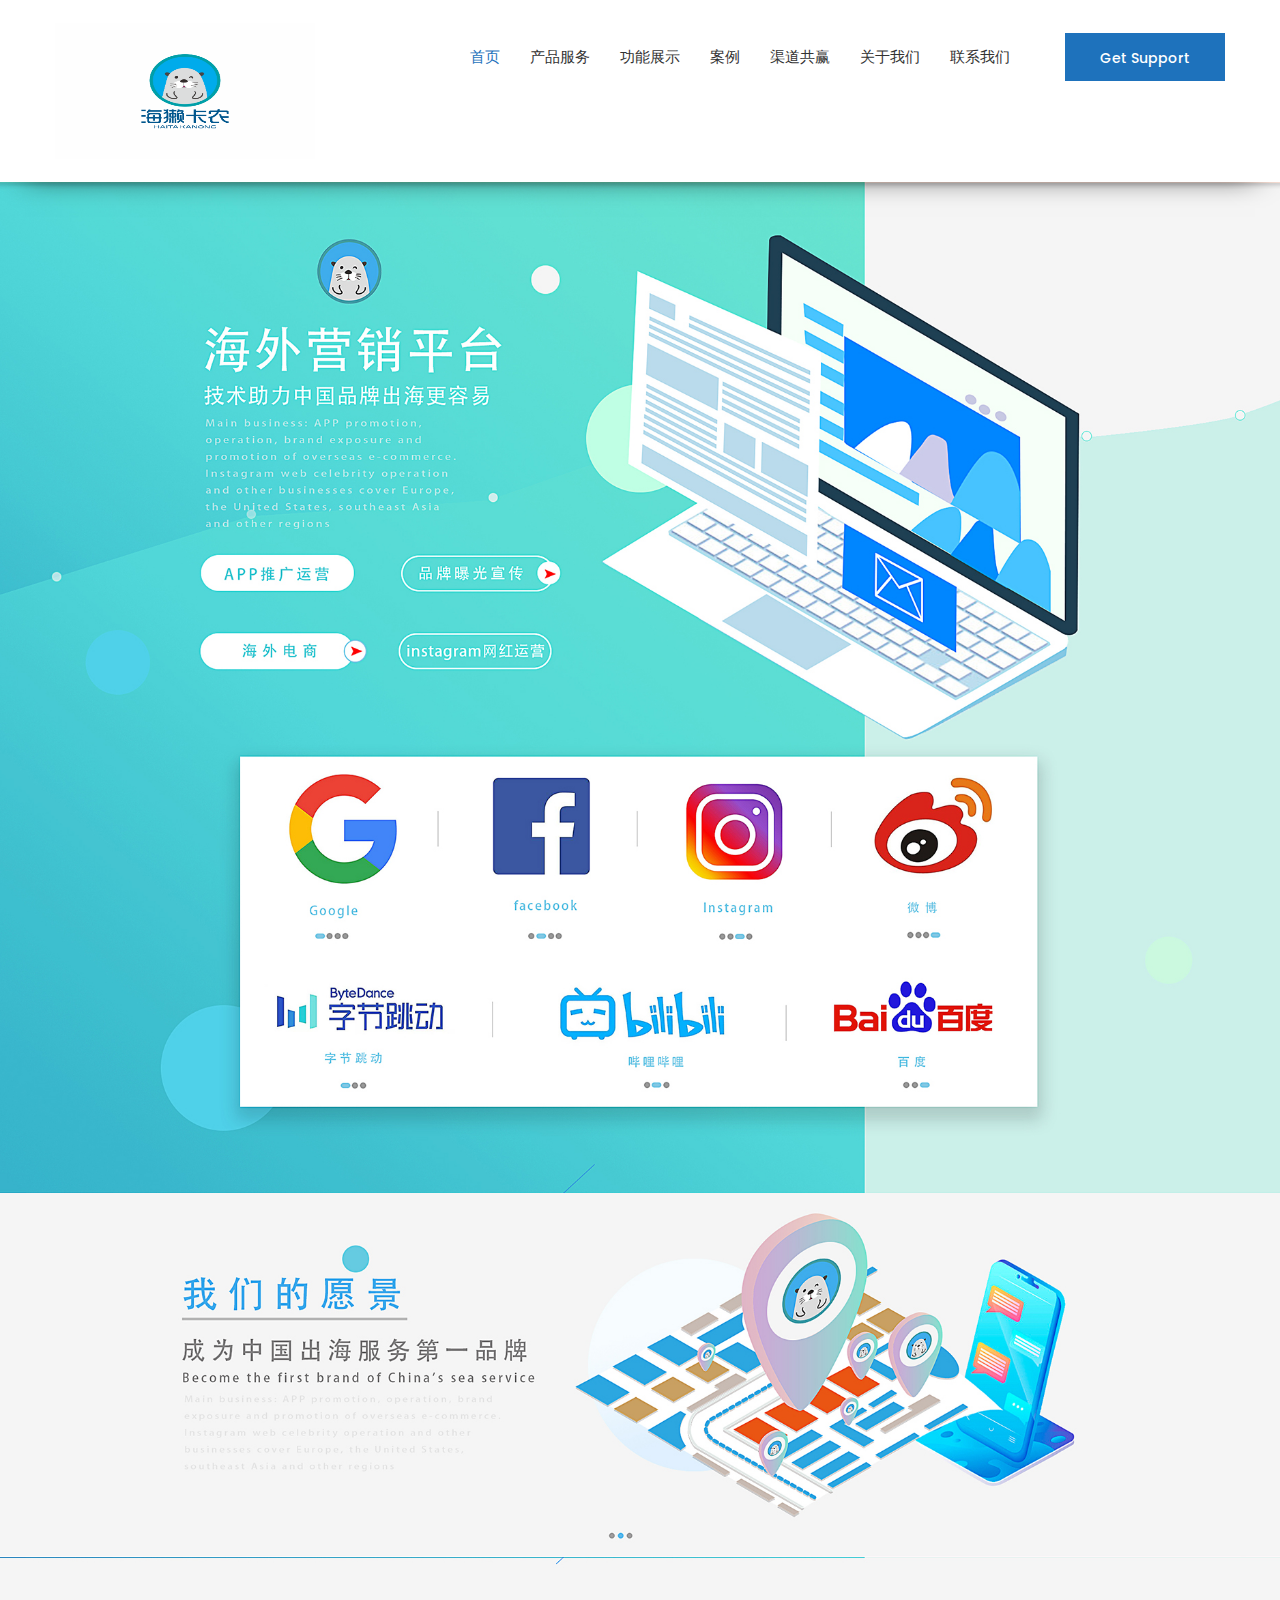
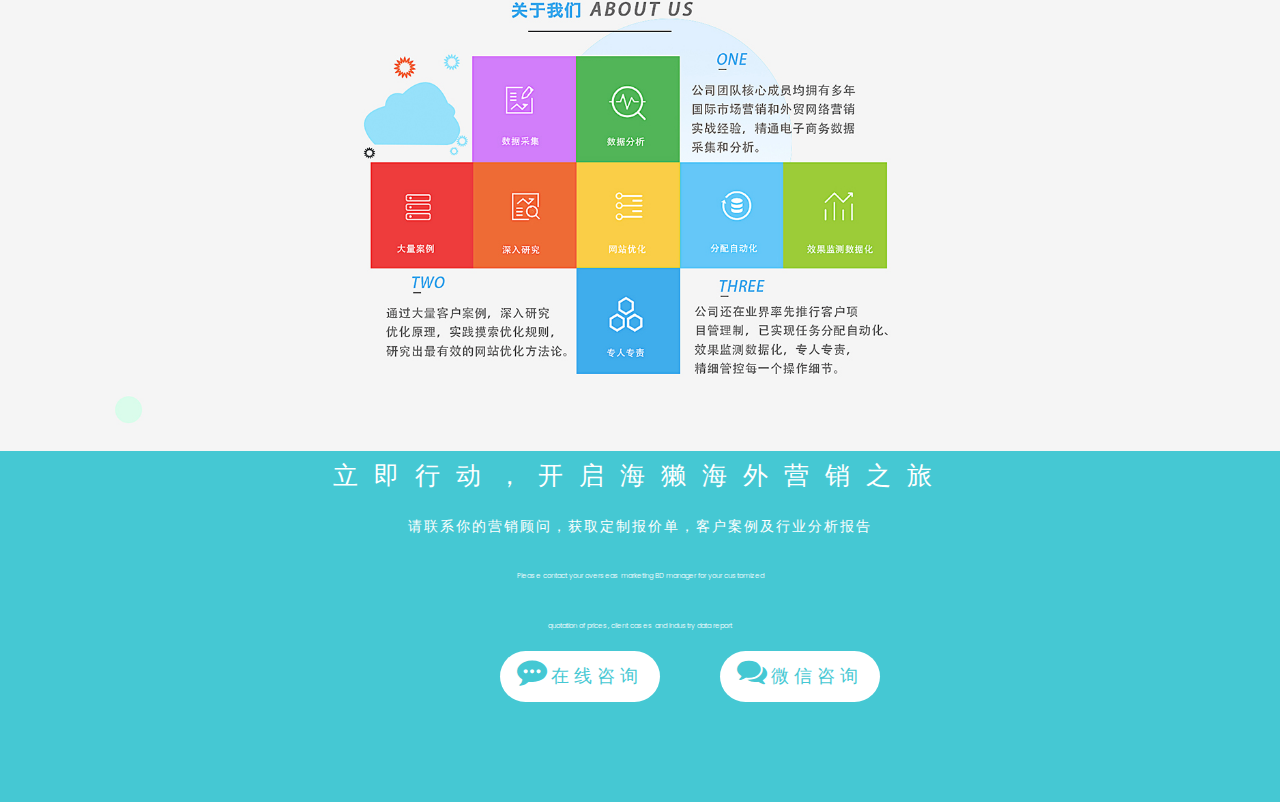
<file: haita network/index.html>
<!DOCTYPE html>
<html lang="en">
   <head>
      <!-- basic -->
      <meta charset="utf-8">
      <meta http-equiv="X-UA-Compatible" content="IE=edge">
      <!-- mobile metas -->
      <meta name="viewport" content="width=device-width, initial-scale=1">
      <meta name="viewport" content="initial-scale=1, maximum-scale=1">
      <!-- site metas -->
      <title>湖南海獭网络科技有限公司</title>
      <meta name="keywords" content="">
      <meta name="description" content="">
      <meta name="author" content="">
      <!-- site icons -->
      <link rel="icon" href="images/fevicon/fevicon.png" type="image/png" />
      <!-- bootstrap css -->
      <link rel="stylesheet" href="css/bootstrap.min.css" />

      <!-- site css -->
      <link rel="stylesheet" href="css/style.css" />
      <!-- responsive css -->
      <link rel="stylesheet" href="css/responsive.css" />
      <!-- colors css -->
      <link rel="stylesheet" href="css/colors.css" />
      <!-- wow animation css -->
      <link rel="stylesheet" href="css/animate.css" />
      
      <!-- font -->
      <link rel="stylesheet" href="font-awesome-4.7.0/css/font-awesome.min.css" />
      <!--[if lt IE 9]>
      <script src="https://oss.maxcdn.com/libs/html5shiv/3.7.0/html5shiv.js"></script>
      <script src="https://oss.maxcdn.com/libs/respond.js/1.4.2/respond.min.js"></script>
      <![endif]-->
   </head>
   <body id="default_theme" class="home_page1">
      <!-- header -->
      <header class="header header_style1">
         <div class="container">
            <div class="row">
               <div class="col-md-9 col-lg-10">
                  <div class="logo"><a href="index.html"><img src="images/haita/logo.png" alt="#" /></a></div>
                  <div class="main_menu float-right">
                     <div class="menu">
                        <ul class="clearfix">
                           <li class="active"><a href="index.html">首页</a></li>
                           <li><a href="#">产品服务</a></li>
                           <li><a href="#">功能展示</a></li>
                           <li><a href="#">案例</a></li>
                           <li><a href="#">渠道共赢</a></li>
                           <li><a href="#">关于我们</a></li>
                           <li><a href="#">联系我们</a></li>
                        </ul>
                     </div>
                  </div>
               </div>
               <div class="col-md-3 col-lg-2">
                  <div class="right_bt"><a class="bt_main webchat" href="#">Get Support</a> </div>
               </div>
            </div>
         </div>
      </header>
      
        <div class="row">
            	 <div class="full">
                     <img src="images/haita/首页2_03.jpg" alt="#" width="100%"/>
                  </div>
            	
      	</div>
      	<div class="row">
            	 <div class="full">
                     <img src="images/haita/首页2_04.jpg" alt="#" width="100%"/>
                  </div>
            	
      	</div>
      		<div class="row">
            	 <div class="full">
                     <img src="images/haita/首页2_06.jpg" alt="#" width="100%"/>
                  </div>
            	
      	</div>
      	
      	<div class="row">
            	 <div class="full">
                     <img src="images/haita/首页2_05.jpg" alt="#" width="100%"/>
                  </div>
            	
      	</div>
      	
      	<!--
      		<div class="row">
            	 <div class="full">
                     <img src="images/haita/首页2_07.jpg" alt="#" width="100%"/>
                  </div>
            	
      	</div>
      
      <section id="banner_parallax" class="slide_banner1">
         <div class="container">
            <div class="row">
            	 <div class="full">
                     <div class="slide_pc_img wow fadeInRight" data-wow-delay="1s" data-wow-duration="2s"> <img src="images/haita/首页2_03.jpg" alt="#" /> </div>
                  </div>
            	
            
               <div class="col-md-6">
                  <div class="full">
                     <div class="slide_cont">
                        <h2>Familiarize Your Creative Application</h2>
                        <p>Sed ut perspiciatis unde omnis iste natus error sit voluptatem accusantium doloremque laudantium..!</p>
                        <div class="full slide_bt"> <a class="white_bt bt_main" href="index.html">Download</a> </div>
                     </div>
                  </div>
               </div>
               <div class="col-md-6">
                  <div class="full">
                     <div class="slide_pc_img wow fadeInRight" data-wow-delay="1s" data-wow-duration="2s"> <img src="images/haita/首页2_03.jpg" alt="#" /> </div>
                  </div>
               </div>
            
            </div>
         </div>
      </section>
      -- >
      <!-- end header -->
      <!-- section -->
      
         <!-- footer bottom  -->
         <div class="footer_bottom">
         		<div>
              <p style="letter-spacing: 16px;font-size: 25px;color: white;">立即行动，开启海獭海外营销之旅</p>
            	<p style="color: white;letter-spacing: 2px;">请联系你的营销顾问，获取定制报价单，客户案例及行业分析报告</p>
            	<p style="color: white;font-size: 7px;">Please contact your  overseas marketing BD manager for your customized <br>quotation of prices, client cases and industry data report</p>
        		</div>
        			<div style="margin-left: 500px;">
        			<ul class="nav">
				        <li style="background-color: white;border-radius:29px;width:160px;">
				          <a href="http://wpa.qq.com/msgrd?v=3&uin=136492501&site=qq&menu=yes">
				         		<i class="fa  fa-commenting" style="color: #45c8d3;font-size: 30px;"></i>
				            <span style="font-size: 18px;color: #45c8d3;letter-spacing: 5px;">在线咨询</span>
				          </a>
				      	 </li>
				      	 <li style="background-color: white;border-radius:29px;width:160px;margin-left: 60px;">
				          <a href="#" class="webchat">
				         		<i class="fa fa-comments" style="color: #45c8d3;font-size: 30px;"></i>
				            <span style="font-size: 18px;color: #45c8d3;letter-spacing: 5px;">微信咨询</span>
				          </a>
				      	</li>		      	
			     	 </div>
			     	 <br>
				      	<br>
         </div>
        
      </footer>
      <!-- end footer -->
      <!--=========== js section ===========-->
      <!-- jQuery (necessary for Bootstrap's JavaScript) -->
      <script src="js/jquery.min.js"></script>
      <script src="js/popper.min.js"></script>
      <script src="js/bootstrap.min.js"></script>
      <!-- wow animation -->
      <script src="js/wow.js"></script>
      <!-- custom js -->
      <script src="js/custom.js"></script>

 	  	<script src="js/layer/layer.js"></script>
 	  	
<script>
;!function(){



//关于
$('.webchat').on('click', function(){
	var image="<img src='images/haita/webchat.jpg' width='100%'/>";
   layer.open({
		    type: 1,
		    title: '扫描二维码',
		    maxmin: false,

		    area: ['430px', '460px'],
		    content:image,
		    end: function(){
		      
		    }
		  });
});

}();
</script>

      
   </body>
</html>
</file>
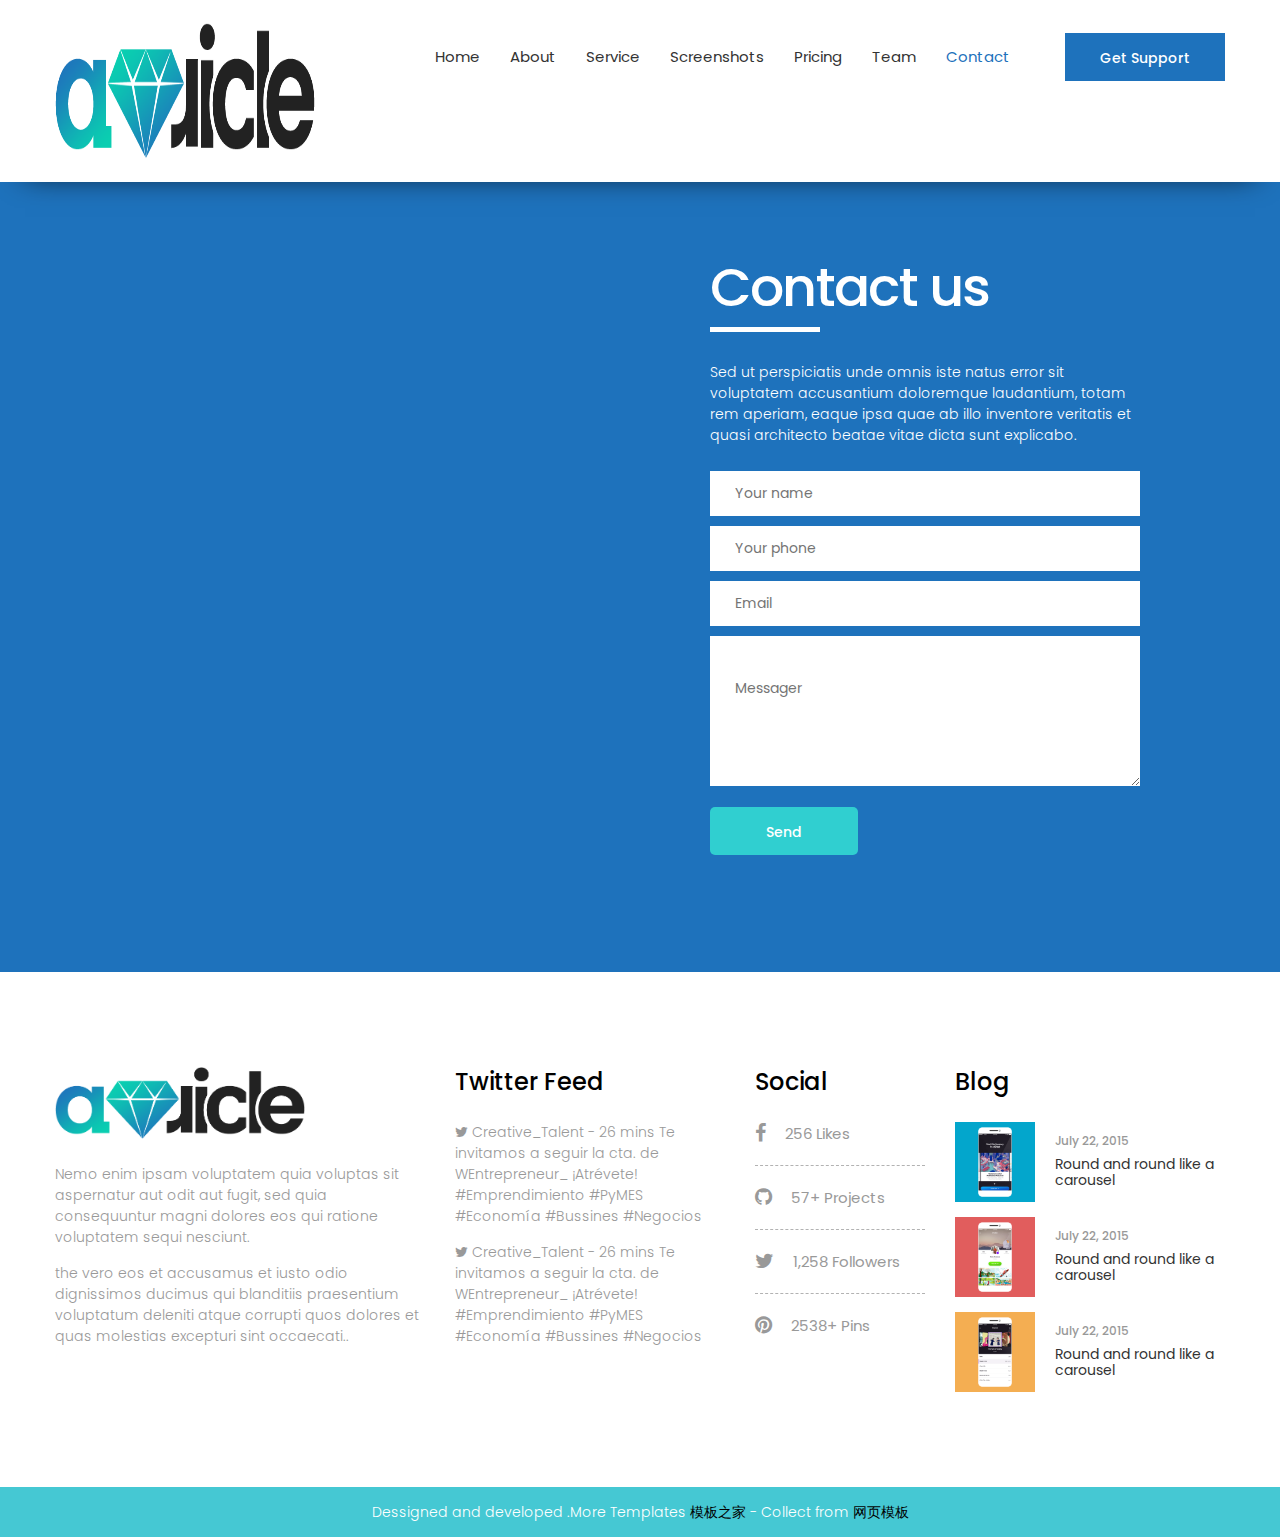
<file: haita network/contact.html>
<!DOCTYPE html>
<html lang="en">
   <head>
      <!-- basic -->
      <meta charset="utf-8">
      <meta http-equiv="X-UA-Compatible" content="IE=edge">
      <!-- mobile metas -->
      <meta name="viewport" content="width=device-width, initial-scale=1">
      <meta name="viewport" content="initial-scale=1, maximum-scale=1">
      <!-- site metas -->
      <title>Auricle - The Multi-Purpose Responsive HTML5 Template</title>
      <meta name="keywords" content="">
      <meta name="description" content="">
      <meta name="author" content="">
      <!-- site icons -->
      <link rel="icon" href="images/fevicon/fevicon.png" type="image/png" />
      <!-- bootstrap css -->
      <link rel="stylesheet" href="css/bootstrap.min.css" />
      <!-- site css -->
      <link rel="stylesheet" href="css/style.css" />
      <!-- responsive css -->
      <link rel="stylesheet" href="css/responsive.css" />
      <!-- colors css -->
      <link rel="stylesheet" href="css/colors.css" />
      <!-- wow animation css -->
      <link rel="stylesheet" href="css/animate.css" />
      <!--[if lt IE 9]>
      <script src="https://oss.maxcdn.com/libs/html5shiv/3.7.0/html5shiv.js"></script>
      <script src="https://oss.maxcdn.com/libs/respond.js/1.4.2/respond.min.js"></script>
      <![endif]-->
   </head>
   <body id="default_theme" class="team">
      <!-- header -->
      <header class="header header_style1">
         <div class="container">
            <div class="row">
               <div class="col-md-9 col-lg-10">
                  <div class="logo"><a href="index.html"><img src="images/logo.png" alt="#" /></a></div>
                  <div class="main_menu float-right">
                     <div class="menu">
                        <ul class="clearfix">
                           <li><a href="index.html">Home</a></li>
                           <li><a href="about.html">About</a></li>
                           <li><a href="service.html">Service</a></li>
                           <li><a href="screenshots.html">Screenshots</a></li>
                           <li><a href="pricing.html">Pricing</a></li>
                           <li><a href="team.html">Team</a></li>
                           <li class="active"><a href="contact.html">Contact</a></li>
                        </ul>
                     </div>
                  </div>
               </div>
               <div class="col-md-3 col-lg-2">
                  <div class="right_bt"><a class="bt_main" href="index.html">Get Support</a> </div>
               </div>
            </div>
         </div>
      </header>
      <!-- end header -->
      <!-- section -->
      <section class="contact_section">
         <div class="container-fluid">
            <div class="row">
               <div class="col-xs-12 col-sm-12 col-md-6" style="padding:0;">
                  <div class="full">
                     <div id="map"></div>
                  </div>
               </div>
               <div class="col-xs-12 col-sm-12 col-md-6" style="padding:0;">
                  <div class="full">
                     <div class="contact_form white_heading_border">
                        <div class="contact_form_inner">
                           <div class="full_heading white_fonts heading_main heading_style_1">
                              <h2>Contact <span>us</span></h2>
                           </div>
                           <p>Sed ut perspiciatis unde omnis iste natus error sit voluptatem accusantium doloremque laudantium, totam rem aperiam, eaque ipsa quae ab illo inventore veritatis et quasi architecto beatae vitae dicta sunt explicabo.</p>
                           <div class="form_contact">
                              <!-- form -->
                              <form action="index.html">
                                 <fieldset>
                                    <div class="field">
                                       <input type="text" name="name" placeholder="Your name" required="" />
                                    </div>
                                    <div class="field">
                                       <input type="text" name="name" placeholder="Your phone" required="" />
                                    </div>
                                    <div class="field">
                                       <input type="email" name="email" placeholder="Email" required="" />
                                    </div>
                                    <div class="field">
                                       <textarea name="messager" placeholder="Messager" required=""></textarea>
                                    </div>
                                    <div class="field">
                                       <button class="field_bt">Send</button>
                                    </div>
                                 </fieldset>
                              </form>
                              <!-- end form -->
                           </div>
                        </div>
                     </div>
                  </div>
               </div>
            </div>
         </div>
      </section>
      <!-- end section -->
      <!-- footer -->
      <footer class="footer_style_2">
         <div class="footer_top">
            <div class="container">
               <div class="row">
                  <div class="col-xs-12 col-sm-6 col-md-6 col-lg-4 margin_bottom_30">
                     <div class="full width_9" style="margin-bottom:25px;"> <a href="index.html"><img class="img-responsive" width="250" src="images/logo.png" alt="#"></a> </div>
                     <div class="full width_9">
                        <p>Nemo enim ipsam voluptatem quia voluptas sit aspernatur aut odit aut fugit, sed quia consequuntur magni dolores eos qui ratione voluptatem sequi nesciunt.</p>
                     </div>
                     <div class="full width_9">
                        <p>the vero eos et accusamus et iusto odio dignissimos ducimus qui blanditiis praesentium voluptatum deleniti atque corrupti quos dolores et quas molestias excepturi sint occaecati..</p>
                     </div>
                  </div>
                  <div class="col-xs-12 col-sm-6 col-md-6 col-lg-3 margin_bottom_30">
                     <div class="full">
                        <div class="footer_blog_2 width_9">
                           <h3>Twitter Feed</h3>
                           <p><i class="fa fa-twitter"></i> Creative_Talent - 26 mins
                              Te invitamos a seguir la cta. de WEntrepreneur_ ¡Atrévete! #Emprendimiento #PyMES #Economía #Bussines #Negocios 
                           </p>
                           <p><i class="fa fa-twitter"></i> Creative_Talent - 26 mins
                              Te invitamos a seguir la cta. de WEntrepreneur_ ¡Atrévete! #Emprendimiento #PyMES #Economía #Bussines #Negocios 
                           </p>
                        </div>
                     </div>
                  </div>
                  <div class="col-xs-12 col-sm-6 col-md-6 col-lg-2 margin_bottom_30">
                     <div class="full">
                        <div class="footer_blog_2">
                           <h3>Social</h3>
                        </div>
                     </div>
                     <div class="full">
                        <ul class="footer-links">
                           <li><a href="#"><i class="fa fa-facebook"></i> 256 Likes</a></li>
                           <li><a href="#"><i class="fa fa-github"></i> 57+ Projects</a></li>
                           <li><a href="#"><i class="fa fa-twitter"></i> 1,258 Followers</a></li>
                           <li><a href="#"><i class="fa fa-pinterest"></i> 2538+ Pins</a></li>
                        </ul>
                     </div>
                  </div>
                  <div class="col-xs-12 col-sm-6 col-md-6 col-lg-3 margin_bottom_30">
                     <div class="full">
                        <div class="footer_blog_2 width_9">
                           <h3>Blog</h3>
                        </div>
                        <div class="blog_post_footer">
                           <div class="blog_post_img"> <img width="80" height="80" src="images/scr1.png" alt="#"> </div>
                           <div class="blog_post_cont">
                              <p class="date">July 22, 2015</p>
                              <p class="post_head">Round and round like a carousel</p>
                           </div>
                        </div>
                        <div class="blog_post_footer">
                           <div class="blog_post_img"> <img width="80" height="80" src="images/scr2.png" alt="#"> </div>
                           <div class="blog_post_cont">
                              <p class="date">July 22, 2015</p>
                              <p class="post_head">Round and round like a carousel</p>
                           </div>
                        </div>
                        <div class="blog_post_footer">
                           <div class="blog_post_img"> <img width="80" height="80" src="images/scr3.png" alt="#"> </div>
                           <div class="blog_post_cont">
                              <p class="date">July 22, 2015</p>
                              <p class="post_head">Round and round like a carousel</p>
                           </div>
                        </div>
                     </div>
                  </div>
               </div>
            </div>
         </div>
         <!-- footer bottom -->
         <div class="footer_bottom">
            <p>Dessigned and developed .More Templates <a href="http://www.cssmoban.com/" target="_blank" title="模板之家">模板之家</a> - Collect from <a href="http://www.cssmoban.com/" title="网页模板" target="_blank">网页模板</a></p>
         </div>
      </footer>
      <!-- end footer -->
      <!--=========== js section ===========-->
      <!-- jQuery (necessary for Bootstrap's JavaScript) -->
      <script src="js/jquery.min.js"></script>
      <script src="js/popper.min.js"></script>
      <script src="js/bootstrap.min.js"></script>
      <!-- wow animation -->
      <script src="js/wow.js"></script>
      <!-- custom js -->
      <script src="js/custom.js"></script>
      
   </body>
</html>
</file>
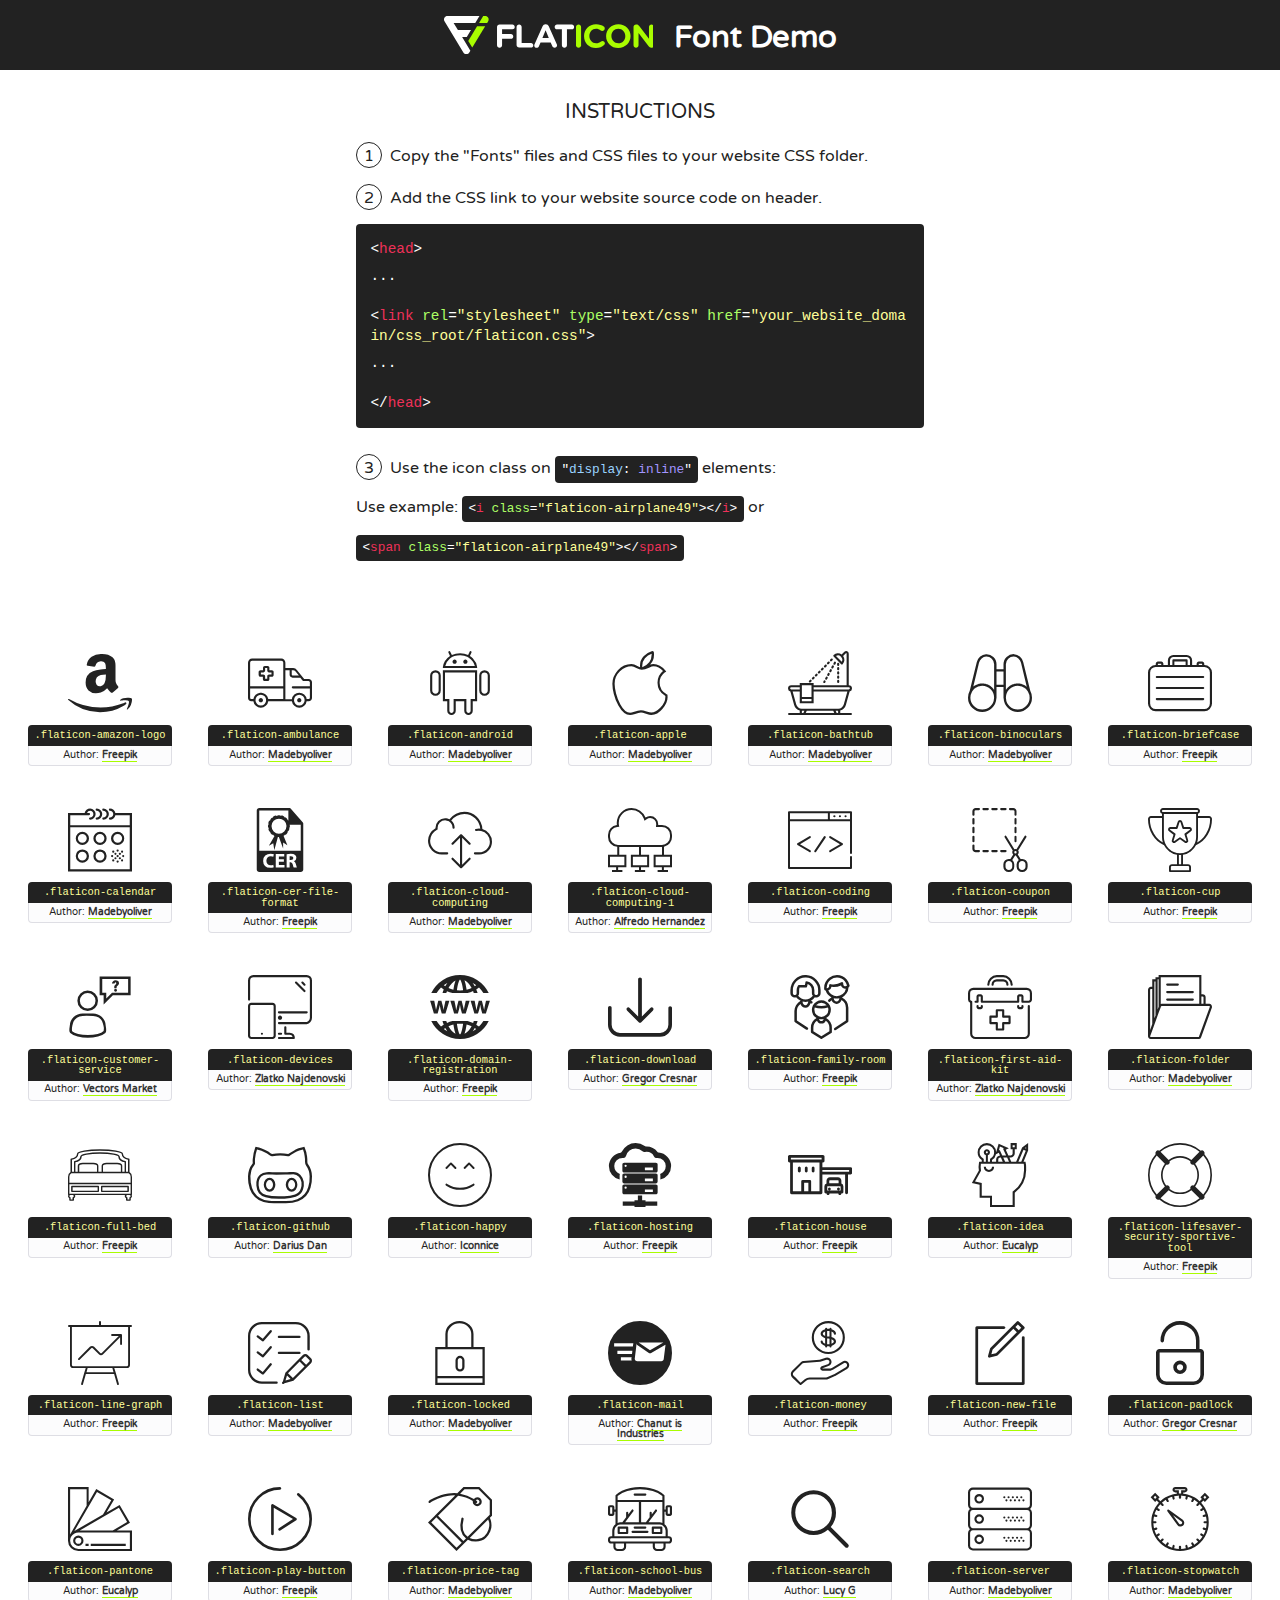
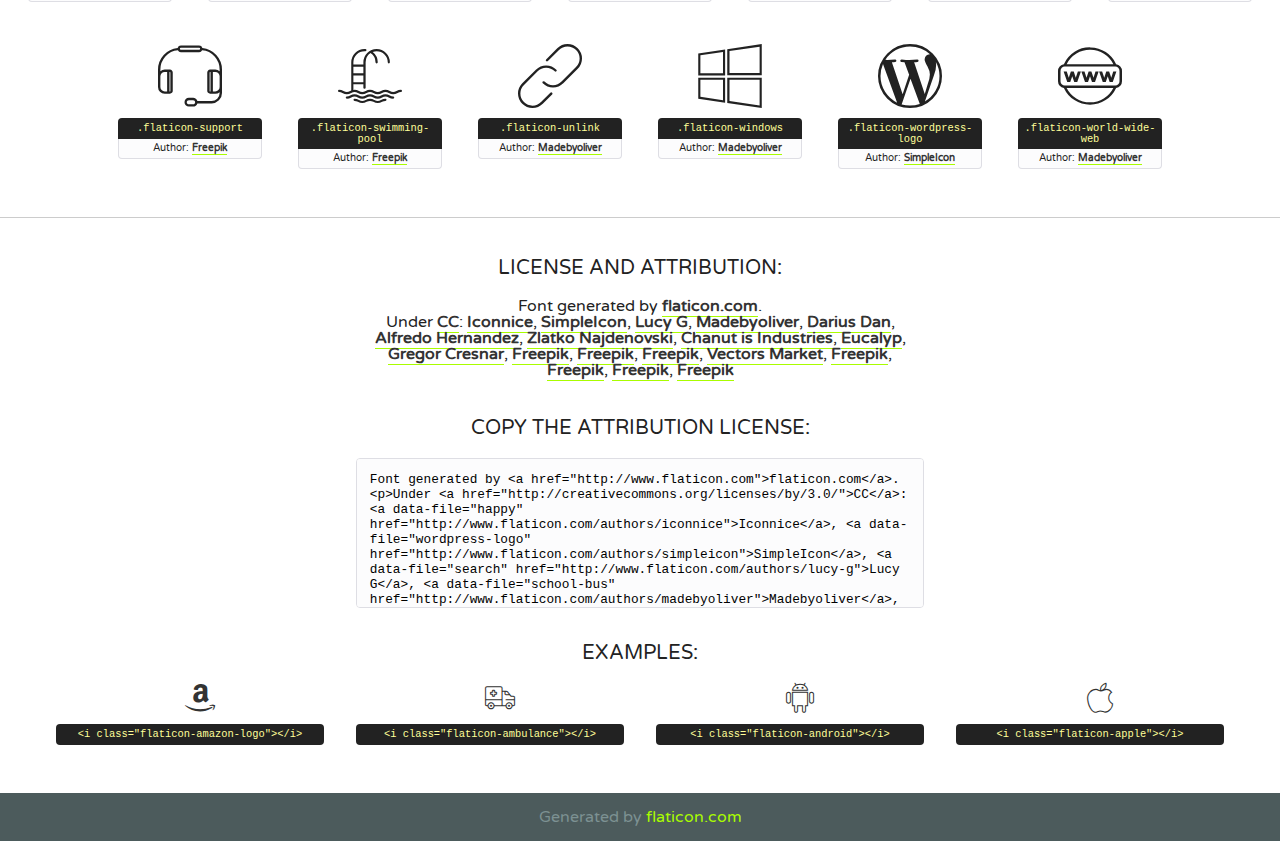
<file: haita network/fonts/flaticon.html>
<!DOCTYPE html>
<!--
  Flaticon icon font: Flaticon
  Creation date: 26/09/2016 00:56
-->
<html>
<!DOCTYPE html>
<html>

<head>
    <title>Flaticon WebFont</title>
    <link href="http://fonts.googleapis.com/css?family=Varela+Round" rel="stylesheet" type="text/css" />
    <link rel="stylesheet" type="text/css" href="flaticon.css">
    <meta charset="UTF-8">
    <style>
    html, body, div, span, applet, object, iframe,
    h1, h2, h3, h4, h5, h6, p, blockquote, pre,
    a, abbr, acronym, address, big, cite, code,
    del, dfn, em, img, ins, kbd, q, s, samp,
    small, strike, strong, sub, sup, tt, var,
    b, u, i, center,
    dl, dt, dd, ol, ul, li,
    fieldset, form, label, legend,
    table, caption, tbody, tfoot, thead, tr, th, td,
    article, aside, canvas, details, embed, 
    figure, figcaption, footer, header, hgroup, 
    menu, nav, output, ruby, section, summary,
    time, mark, audio, video {
        margin: 0;
        padding: 0;
        border: 0;
        font-size: 100%;
        font: inherit;
        vertical-align: baseline;
    }
    /* HTML5 display-role reset for older browsers */
    article, aside, details, figcaption, figure, 
    footer, header, hgroup, menu, nav, section {
        display: block;
    }
    body {
        line-height: 1;
    }
    ol, ul {
        list-style: none;
    }
    blockquote, q {
        quotes: none;
    }
    blockquote:before, blockquote:after,
    q:before, q:after {
        content: '';
        content: none;
    }
    table {
        border-collapse: collapse;
        border-spacing: 0;
    }
    body {
        font-family: 'Varela Round', Helvetica, Arial, sans-serif;
        font-size: 16px;
        color: #222;
    }
    a {
        color: #333;
        border-bottom: 1px solid #a9fd00;
        font-weight: bold;
        text-decoration: none;
    }
    * {
        -moz-box-sizing: border-box;
        -webkit-box-sizing: border-box;
        box-sizing: border-box;
        margin: 0;
        padding: 0;
    }
    [class^="flaticon-"]:before, [class*=" flaticon-"]:before, [class^="flaticon-"]:after, [class*=" flaticon-"]:after {
        font-family: Flaticon;
        font-size: 30px;
        font-style: normal;
        margin-left: 20px;
        color: #333;
    }
    .wrapper {
        max-width: 600px;
        margin: auto;
        padding: 0 1em;
    }
    .title {
        font-size: 1.25em;
        text-align: center;
        margin-bottom: 1em;
        text-transform: uppercase;
    }
    header {
        text-align: center;
        background-color: #222;
        color: #fff;
        padding: 1em;
    }
    header .logo {
        width: 210px;
        height: 38px;
        display: inline-block;
        vertical-align: middle;
        margin-right: 1em;
        border: none;
    }
    header strong {
        font-size: 1.95em;
        font-weight: bold;
        vertical-align: middle;
        margin-top: 5px;
        display: inline-block;
    }
    .demo {
        margin: 2em auto;
        line-height: 1.25em;
    }
    .demo ul li {
        margin-bottom: 1em;
    }
    .demo ul li .num {
        color: #222;
        border-radius: 20px;
        display: inline-block;
        width: 26px;
        padding: 3px;
        height: 26px;
        text-align: center;
        margin-right: 0.5em;
        border: 1px solid #222;
    }
    .demo ul li code {
        background-color: #222;
        border-radius: 4px;
        padding: 0.25em 0.5em;
        display: inline-block;
        color: #fff;
        font-family: Consolas,Monaco,Lucida Console,Liberation Mono,DejaVu Sans Mono,Bitstream Vera Sans Mono,Courier New, monospace;
        font-weight: lighter;
        margin-top: 1em;
        font-size: 0.8em;
        word-break: break-all;
    }
    .demo ul li code.big {
        padding: 1em;
        font-size: 0.9em;
    }
    .demo ul li code .red {
        color: #EF3159;
    }
    .demo ul li code .green {
        color: #ACFF65;
    }
    .demo ul li code .yellow {
        color: #FFFF99;
    }
    .demo ul li code .blue {
        color: #99D3FF;
    }
    .demo ul li code .purple {
        color: #A295FF;
    }
    .demo ul li code .dots {
        margin-top: 0.5em;
        display: block;
    }
    #glyphs {
        border-bottom: 1px solid #ccc;
        padding: 2em 0;
        text-align: center;
    }
    .glyph {
        display: inline-block;
        width: 9em;
        margin: 1em;
        text-align: center;
        vertical-align: top;
        background: #FFF;
    }
    .glyph .glyph-icon {
        padding: 10px;
        display: block;
        font-family:"Flaticon";
        font-size: 64px;
        line-height: 1;
    }
    .glyph .glyph-icon:before {
        font-size: 64px;
        color: #222;
        margin-left: 0;
    }
    .class-name {
        font-size: 0.65em;
        background-color: #222;
        color: #fff;
        border-radius: 4px 4px 0 0;
        padding: 0.5em;
        color: #FFFF99;
        font-family: Consolas,Monaco,Lucida Console,Liberation Mono,DejaVu Sans Mono,Bitstream Vera Sans Mono,Courier New, monospace;
    }
    .author-name {
        font-size: 0.6em;
        background-color: #fcfcfd;
        border: 1px solid #DEDEE4;
        border-top: 0;
        border-radius: 0 0 4px 4px;
        padding: 0.5em;
    }
    .class-name:last-child {
        font-size: 10px;
        color:#888;
    }
    .class-name:last-child a {
        font-size: 10px;
        color:#555;
    }
    .class-name:last-child a:hover {
        color:#a9fd00;
    }
    .glyph > input {
        display: block;
        width: 100px;
        margin: 5px auto;
        text-align: center;
        font-size: 12px;
        cursor: text;
    }
    .glyph > input.icon-input {
        font-family:"Flaticon";
        font-size: 16px;
        margin-bottom: 10px;
    }
    .attribution .title {
        margin-top: 2em;
    }
    .attribution textarea {
        background-color: #fcfcfd;
        padding: 1em;
        border: none;
        box-shadow: none;
        border: 1px solid #DEDEE4;
        border-radius: 4px;
        resize: none;
        width: 100%;
        height: 150px;
        font-size: 0.8em;
        font-family: Consolas,Monaco,Lucida Console,Liberation Mono,DejaVu Sans Mono,Bitstream Vera Sans Mono,Courier New, monospace;
        -webkit-appearance: none;
    }
    .iconsuse {
        margin: 2em auto;
        text-align: center;
        max-width: 1200px;
    }
    .iconsuse:after {
        content: '';
        display: table;
        clear: both;
    }
    .iconsuse .image {
        float: left;
        width: 25%;
        padding: 0 1em;
    }
    .iconsuse .image p {
        margin-bottom: 1em;
    }
    .iconsuse .image span {
        display: block;
        font-size: 0.65em;
        background-color: #222;
        color: #fff;
        border-radius: 4px;
        padding: 0.5em;
        color: #FFFF99;
        margin-top: 1em;
        font-family: Consolas,Monaco,Lucida Console,Liberation Mono,DejaVu Sans Mono,Bitstream Vera Sans Mono,Courier New, monospace;
    }
    #footer {
        text-align: center;
        background-color: #4C5B5C;
        color: #7c9192;
        padding: 1em;
    }
    #footer a {
        border: none;
        color: #a9fd00;
        font-weight: normal;
    }
    @media (max-width: 960px) {
        .iconsuse .image {
            width: 50%;
        }
    }
    @media (max-width: 560px) {
        .iconsuse .image {
            width: 100%;
        }
    }
    </style>
</head>

<body class="characters-off">

    <header>
        <a href="http://www.flaticon.com" target="_blank" class="logo">
            <svg version="1.1" xmlns="http://www.w3.org/2000/svg" xmlns:xlink="http://www.w3.org/1999/xlink" xmlns:a="http://ns.adobe.com/AdobeSVGViewerExtensions/3.0/" viewBox="0 0 560.875 102.036" enable-background="new 0 0 560.875 102.036" xml:space="preserve">
                <defs>
                </defs>
                <g>
                    <g class="letters">
                        <path fill="#ffffff" d="M141.596,29.675c0-3.777,2.985-6.767,6.764-6.767h34.438c3.426,0,6.15,2.728,6.15,6.15
                        c0,3.43-2.724,6.149-6.15,6.149h-27.674v13.091h23.719c3.429,0,6.151,2.724,6.151,6.15c0,3.43-2.723,6.149-6.151,6.149h-23.719
                        v17.574c0,3.773-2.986,6.761-6.764,6.761c-3.779,0-6.764-2.989-6.764-6.761V29.675z"></path>
                        <path fill="#ffffff" d="M193.844,29.149c0-3.781,2.985-6.767,6.764-6.767c3.776,0,6.763,2.985,6.763,6.767v42.957h25.039
                        c3.426,0,6.149,2.726,6.149,6.153c0,3.425-2.723,6.15-6.149,6.15h-31.802c-3.779,0-6.764-2.986-6.764-6.768V29.149z"></path>
                        <path fill="#ffffff" d="M241.891,75.71l21.438-48.407c1.492-3.341,4.215-5.357,7.906-5.357h0.792
                        c3.686,0,6.323,2.017,7.815,5.357l21.439,48.407c0.436,0.967,0.701,1.845,0.701,2.723c0,3.602-2.809,6.501-6.414,6.501
                        c-3.161,0-5.269-1.845-6.499-4.655l-4.132-9.661h-27.059l-4.301,10.102c-1.144,2.631-3.426,4.214-6.237,4.214
                        c-3.517,0-6.24-2.81-6.24-6.325C241.1,77.64,241.451,76.677,241.891,75.71z M279.932,58.666l-8.521-20.297l-8.526,20.297H279.932
                        z"></path>
                        <path fill="#ffffff" d="M314.864,35.387H301.86c-3.429,0-6.239-2.813-6.239-6.238c0-3.429,2.811-6.24,6.239-6.24h39.533
                        c3.426,0,6.237,2.811,6.237,6.24c0,3.425-2.811,6.238-6.237,6.238h-13.001v42.785c0,3.773-2.99,6.761-6.764,6.761
                        c-3.779,0-6.764-2.989-6.764-6.761V35.387z"></path>
                        <path fill="#A9FD00" d="M352.615,29.149c0-3.781,2.985-6.767,6.767-6.767c3.774,0,6.761,2.985,6.761,6.767v49.024
                        c0,3.773-2.987,6.761-6.761,6.761c-3.781,0-6.767-2.989-6.767-6.761V29.149z"></path>
                        <path fill="#A9FD00" d="M374.132,53.836v-0.179c0-17.481,13.178-31.801,32.065-31.801c9.22,0,15.459,2.458,20.557,6.238
                        c1.402,1.054,2.637,2.985,2.637,5.357c0,3.692-2.985,6.59-6.681,6.59c-1.845,0-3.071-0.702-4.044-1.319
                        c-3.776-2.813-7.729-4.393-12.562-4.393c-10.364,0-17.831,8.611-17.831,19.154v0.173c0,10.542,7.291,19.329,17.831,19.329
                        c5.715,0,9.492-1.756,13.359-4.834c1.049-0.874,2.458-1.491,4.039-1.491c3.429,0,6.325,2.813,6.325,6.236
                        c0,2.106-1.056,3.78-2.282,4.834c-5.539,4.834-12.036,7.733-21.878,7.733C387.572,85.464,374.132,71.493,374.132,53.836z"></path>
                        <path fill="#A9FD00" d="M433.009,53.836v-0.179c0-17.481,13.79-31.801,32.766-31.801c18.981,0,32.592,14.143,32.592,31.628v0.173
                        c0,17.483-13.785,31.807-32.769,31.807C446.625,85.464,433.009,71.32,433.009,53.836z M484.224,53.836v-0.179
                        c0-10.539-7.725-19.326-18.626-19.326c-10.893,0-18.449,8.611-18.449,19.154v0.173c0,10.542,7.73,19.329,18.626,19.329
                        C476.676,72.986,484.224,64.378,484.224,53.836z"></path>
                        <path fill="#A9FD00" d="M506.233,29.321c0-3.774,2.99-6.763,6.767-6.763h1.401c3.252,0,5.183,1.583,7.029,3.953l26.093,34.265
                        V29.059c0-3.692,2.99-6.677,6.681-6.677c3.683,0,6.671,2.985,6.671,6.677v48.934c0,3.78-2.987,6.765-6.764,6.765h-0.436
                        c-3.257,0-5.188-1.581-7.034-3.953l-27.056-35.492v32.944c0,3.687-2.985,6.676-6.678,6.676c-3.683,0-6.673-2.989-6.673-6.676
                        V29.321z"></path>
                    </g>
                    <g class="insignia">
                        <path fill="#ffffff" d="M48.372,56.137h12.517l11.156-18.537H37.186L25.688,18.539h57.825L94.668,0H9.271
                        C5.925,0,2.842,1.801,1.198,4.716c-1.644,2.907-1.593,6.482,0.134,9.343l50.38,83.501c1.678,2.781,4.689,4.476,7.938,4.476
                        c3.246,0,6.257-1.695,7.935-4.476l2.898-4.804L48.372,56.137z"></path>
                        <g class="i">
                            <path fill="#A9FD00" d="M93.575,18.539h0.031v0.004l21.652,0.004l2.705-4.488c1.727-2.861,1.778-6.436,0.133-9.343
                            C116.454,1.801,113.371,0,110.026,0h-5.294L93.575,18.539z"></path>
                            <polygon fill="#A9FD00" points="88.291,27.356 64.725,66.486 75.519,84.404 109.942,27.356"></polygon>
                        </g>
                    </g>
                </g>
            </svg>
        </a>
        <strong>Font Demo</strong>
    </header>


    <section class="demo wrapper">

        <p class="title">Instructions</p>

        <ul>
            <li>
                <span class="num">1</span>Copy the "Fonts" files and CSS files to your website CSS folder.
            </li>
            <li>
                <span class="num">2</span>Add the CSS link to your website source code on header.
                <code class="big">
                    &lt;<span class="red">head</span>&gt;
                    <br/><span class="dots">...</span>
                    <br/>&lt;<span class="red">link</span> <span class="green">rel</span>=<span class="yellow">"stylesheet"</span> <span class="green">type</span>=<span class="yellow">"text/css"</span> <span class="green">href</span>=<span class="yellow">"your_website_domain/css_root/flaticon.css"</span>&gt;
                    <br/><span class="dots">...</span>
                    <br/>&lt;/<span class="red">head</span>&gt;
                </code>
            </li>

            <li>
                <p>
                    <span class="num">3</span>Use the icon class on <code>"<span class="blue">display</span>:<span class="purple"> inline</span>"</code> elements:
                    <br />
                    Use example: <code>&lt;<span class="red">i</span> <span class="green">class</span>=<span class="yellow">&quot;flaticon-airplane49&quot;</span>&gt;&lt;/<span class="red">i</span>&gt;</code> or <code>&lt;<span class="red">span</span> <span class="green">class</span>=<span class="yellow">&quot;flaticon-airplane49&quot;</span>&gt;&lt;/<span class="red">span</span>&gt;</code>
            </li>
        </ul>

    </section>




   <section id="glyphs">          
    
      
        <div class="glyph"><div class="glyph-icon flaticon-amazon-logo"></div>
            <div class="class-name">.flaticon-amazon-logo</div>
            <div class="author-name">Author: <a data-file="amazon-logo" href="http://www.freepik.com">Freepik</a> </div> 
        </div>        
        
        <div class="glyph"><div class="glyph-icon flaticon-ambulance"></div>
            <div class="class-name">.flaticon-ambulance</div>
            <div class="author-name">Author: <a data-file="ambulance" href="http://www.flaticon.com/authors/madebyoliver">Madebyoliver</a> </div> 
        </div>        
        
        <div class="glyph"><div class="glyph-icon flaticon-android"></div>
            <div class="class-name">.flaticon-android</div>
            <div class="author-name">Author: <a data-file="android" href="http://www.flaticon.com/authors/madebyoliver">Madebyoliver</a> </div> 
        </div>        
        
        <div class="glyph"><div class="glyph-icon flaticon-apple"></div>
            <div class="class-name">.flaticon-apple</div>
            <div class="author-name">Author: <a data-file="apple" href="http://www.flaticon.com/authors/madebyoliver">Madebyoliver</a> </div> 
        </div>        
        
        <div class="glyph"><div class="glyph-icon flaticon-bathtub"></div>
            <div class="class-name">.flaticon-bathtub</div>
            <div class="author-name">Author: <a data-file="bathtub" href="http://www.flaticon.com/authors/madebyoliver">Madebyoliver</a> </div> 
        </div>        
        
        <div class="glyph"><div class="glyph-icon flaticon-binoculars"></div>
            <div class="class-name">.flaticon-binoculars</div>
            <div class="author-name">Author: <a data-file="binoculars" href="http://www.flaticon.com/authors/madebyoliver">Madebyoliver</a> </div> 
        </div>        
        
        <div class="glyph"><div class="glyph-icon flaticon-briefcase"></div>
            <div class="class-name">.flaticon-briefcase</div>
            <div class="author-name">Author: <a data-file="briefcase" href="http://www.flaticon.com/authors/freepik">Freepik</a> </div> 
        </div>        
        
        <div class="glyph"><div class="glyph-icon flaticon-calendar"></div>
            <div class="class-name">.flaticon-calendar</div>
            <div class="author-name">Author: <a data-file="calendar" href="http://www.flaticon.com/authors/madebyoliver">Madebyoliver</a> </div> 
        </div>        
        
        <div class="glyph"><div class="glyph-icon flaticon-cer-file-format"></div>
            <div class="class-name">.flaticon-cer-file-format</div>
            <div class="author-name">Author: <a data-file="cer-file-format" href="http://www.freepik.com">Freepik</a> </div> 
        </div>        
        
        <div class="glyph"><div class="glyph-icon flaticon-cloud-computing"></div>
            <div class="class-name">.flaticon-cloud-computing</div>
            <div class="author-name">Author: <a data-file="cloud-computing" href="http://www.flaticon.com/authors/madebyoliver">Madebyoliver</a> </div> 
        </div>        
        
        <div class="glyph"><div class="glyph-icon flaticon-cloud-computing-1"></div>
            <div class="class-name">.flaticon-cloud-computing-1</div>
            <div class="author-name">Author: <a data-file="cloud-computing-1" href="http://www.flaticon.com/authors/alfredo-hernandez">Alfredo Hernandez</a> </div> 
        </div>        
        
        <div class="glyph"><div class="glyph-icon flaticon-coding"></div>
            <div class="class-name">.flaticon-coding</div>
            <div class="author-name">Author: <a data-file="coding" href="http://www.flaticon.com/authors/freepik">Freepik</a> </div> 
        </div>        
        
        <div class="glyph"><div class="glyph-icon flaticon-coupon"></div>
            <div class="class-name">.flaticon-coupon</div>
            <div class="author-name">Author: <a data-file="coupon" href="http://www.flaticon.com/authors/freepik">Freepik</a> </div> 
        </div>        
        
        <div class="glyph"><div class="glyph-icon flaticon-cup"></div>
            <div class="class-name">.flaticon-cup</div>
            <div class="author-name">Author: <a data-file="cup" href="http://www.flaticon.com/authors/freepik">Freepik</a> </div> 
        </div>        
        
        <div class="glyph"><div class="glyph-icon flaticon-customer-service"></div>
            <div class="class-name">.flaticon-customer-service</div>
            <div class="author-name">Author: <a data-file="customer-service" href="http://www.flaticon.com/authors/vectors-market">Vectors Market</a> </div> 
        </div>        
        
        <div class="glyph"><div class="glyph-icon flaticon-devices"></div>
            <div class="class-name">.flaticon-devices</div>
            <div class="author-name">Author: <a data-file="devices" href="http://www.flaticon.com/authors/zlatko-najdenovski">Zlatko Najdenovski</a> </div> 
        </div>        
        
        <div class="glyph"><div class="glyph-icon flaticon-domain-registration"></div>
            <div class="class-name">.flaticon-domain-registration</div>
            <div class="author-name">Author: <a data-file="domain-registration" href="http://www.freepik.com">Freepik</a> </div> 
        </div>        
        
        <div class="glyph"><div class="glyph-icon flaticon-download"></div>
            <div class="class-name">.flaticon-download</div>
            <div class="author-name">Author: <a data-file="download" href="http://www.flaticon.com/authors/gregor-cresnar">Gregor Cresnar</a> </div> 
        </div>        
        
        <div class="glyph"><div class="glyph-icon flaticon-family-room"></div>
            <div class="class-name">.flaticon-family-room</div>
            <div class="author-name">Author: <a data-file="family-room" href="http://www.flaticon.com/authors/freepik">Freepik</a> </div> 
        </div>        
        
        <div class="glyph"><div class="glyph-icon flaticon-first-aid-kit"></div>
            <div class="class-name">.flaticon-first-aid-kit</div>
            <div class="author-name">Author: <a data-file="first-aid-kit" href="http://www.flaticon.com/authors/zlatko-najdenovski">Zlatko Najdenovski</a> </div> 
        </div>        
        
        <div class="glyph"><div class="glyph-icon flaticon-folder"></div>
            <div class="class-name">.flaticon-folder</div>
            <div class="author-name">Author: <a data-file="folder" href="http://www.flaticon.com/authors/madebyoliver">Madebyoliver</a> </div> 
        </div>        
        
        <div class="glyph"><div class="glyph-icon flaticon-full-bed"></div>
            <div class="class-name">.flaticon-full-bed</div>
            <div class="author-name">Author: <a data-file="full-bed" href="http://www.freepik.com">Freepik</a> </div> 
        </div>        
        
        <div class="glyph"><div class="glyph-icon flaticon-github"></div>
            <div class="class-name">.flaticon-github</div>
            <div class="author-name">Author: <a data-file="github" href="http://www.flaticon.com/authors/darius-dan">Darius Dan</a> </div> 
        </div>        
        
        <div class="glyph"><div class="glyph-icon flaticon-happy"></div>
            <div class="class-name">.flaticon-happy</div>
            <div class="author-name">Author: <a data-file="happy" href="http://www.flaticon.com/authors/iconnice">Iconnice</a> </div> 
        </div>        
        
        <div class="glyph"><div class="glyph-icon flaticon-hosting"></div>
            <div class="class-name">.flaticon-hosting</div>
            <div class="author-name">Author: <a data-file="hosting" href="http://www.freepik.com">Freepik</a> </div> 
        </div>        
        
        <div class="glyph"><div class="glyph-icon flaticon-house"></div>
            <div class="class-name">.flaticon-house</div>
            <div class="author-name">Author: <a data-file="house" href="http://www.flaticon.com/authors/freepik">Freepik</a> </div> 
        </div>        
        
        <div class="glyph"><div class="glyph-icon flaticon-idea"></div>
            <div class="class-name">.flaticon-idea</div>
            <div class="author-name">Author: <a data-file="idea" href="http://www.flaticon.com/authors/eucalyp">Eucalyp</a> </div> 
        </div>        
        
        <div class="glyph"><div class="glyph-icon flaticon-lifesaver-security-sportive-tool"></div>
            <div class="class-name">.flaticon-lifesaver-security-sportive-tool</div>
            <div class="author-name">Author: <a data-file="lifesaver-security-sportive-tool" href="http://www.freepik.com">Freepik</a> </div> 
        </div>        
        
        <div class="glyph"><div class="glyph-icon flaticon-line-graph"></div>
            <div class="class-name">.flaticon-line-graph</div>
            <div class="author-name">Author: <a data-file="line-graph" href="http://www.flaticon.com/authors/freepik">Freepik</a> </div> 
        </div>        
        
        <div class="glyph"><div class="glyph-icon flaticon-list"></div>
            <div class="class-name">.flaticon-list</div>
            <div class="author-name">Author: <a data-file="list" href="http://www.flaticon.com/authors/madebyoliver">Madebyoliver</a> </div> 
        </div>        
        
        <div class="glyph"><div class="glyph-icon flaticon-locked"></div>
            <div class="class-name">.flaticon-locked</div>
            <div class="author-name">Author: <a data-file="locked" href="http://www.flaticon.com/authors/madebyoliver">Madebyoliver</a> </div> 
        </div>        
        
        <div class="glyph"><div class="glyph-icon flaticon-mail"></div>
            <div class="class-name">.flaticon-mail</div>
            <div class="author-name">Author: <a data-file="mail" href="http://www.flaticon.com/authors/chanut-is-industries">Chanut is Industries</a> </div> 
        </div>        
        
        <div class="glyph"><div class="glyph-icon flaticon-money"></div>
            <div class="class-name">.flaticon-money</div>
            <div class="author-name">Author: <a data-file="money" href="http://www.flaticon.com/authors/freepik">Freepik</a> </div> 
        </div>        
        
        <div class="glyph"><div class="glyph-icon flaticon-new-file"></div>
            <div class="class-name">.flaticon-new-file</div>
            <div class="author-name">Author: <a data-file="new-file" href="http://www.flaticon.com/authors/freepik">Freepik</a> </div> 
        </div>        
        
        <div class="glyph"><div class="glyph-icon flaticon-padlock"></div>
            <div class="class-name">.flaticon-padlock</div>
            <div class="author-name">Author: <a data-file="padlock" href="http://www.flaticon.com/authors/gregor-cresnar">Gregor Cresnar</a> </div> 
        </div>        
        
        <div class="glyph"><div class="glyph-icon flaticon-pantone"></div>
            <div class="class-name">.flaticon-pantone</div>
            <div class="author-name">Author: <a data-file="pantone" href="http://www.flaticon.com/authors/eucalyp">Eucalyp</a> </div> 
        </div>        
        
        <div class="glyph"><div class="glyph-icon flaticon-play-button"></div>
            <div class="class-name">.flaticon-play-button</div>
            <div class="author-name">Author: <a data-file="play-button" href="http://www.flaticon.com/authors/freepik">Freepik</a> </div> 
        </div>        
        
        <div class="glyph"><div class="glyph-icon flaticon-price-tag"></div>
            <div class="class-name">.flaticon-price-tag</div>
            <div class="author-name">Author: <a data-file="price-tag" href="http://www.flaticon.com/authors/madebyoliver">Madebyoliver</a> </div> 
        </div>        
        
        <div class="glyph"><div class="glyph-icon flaticon-school-bus"></div>
            <div class="class-name">.flaticon-school-bus</div>
            <div class="author-name">Author: <a data-file="school-bus" href="http://www.flaticon.com/authors/madebyoliver">Madebyoliver</a> </div> 
        </div>        
        
        <div class="glyph"><div class="glyph-icon flaticon-search"></div>
            <div class="class-name">.flaticon-search</div>
            <div class="author-name">Author: <a data-file="search" href="http://www.flaticon.com/authors/lucy-g">Lucy G</a> </div> 
        </div>        
        
        <div class="glyph"><div class="glyph-icon flaticon-server"></div>
            <div class="class-name">.flaticon-server</div>
            <div class="author-name">Author: <a data-file="server" href="http://www.flaticon.com/authors/madebyoliver">Madebyoliver</a> </div> 
        </div>        
        
        <div class="glyph"><div class="glyph-icon flaticon-stopwatch"></div>
            <div class="class-name">.flaticon-stopwatch</div>
            <div class="author-name">Author: <a data-file="stopwatch" href="http://www.flaticon.com/authors/madebyoliver">Madebyoliver</a> </div> 
        </div>        
        
        <div class="glyph"><div class="glyph-icon flaticon-support"></div>
            <div class="class-name">.flaticon-support</div>
            <div class="author-name">Author: <a data-file="support" href="http://www.flaticon.com/authors/freepik">Freepik</a> </div> 
        </div>        
        
        <div class="glyph"><div class="glyph-icon flaticon-swimming-pool"></div>
            <div class="class-name">.flaticon-swimming-pool</div>
            <div class="author-name">Author: <a data-file="swimming-pool" href="http://www.flaticon.com/authors/freepik">Freepik</a> </div> 
        </div>        
        
        <div class="glyph"><div class="glyph-icon flaticon-unlink"></div>
            <div class="class-name">.flaticon-unlink</div>
            <div class="author-name">Author: <a data-file="unlink" href="http://www.flaticon.com/authors/madebyoliver">Madebyoliver</a> </div> 
        </div>        
        
        <div class="glyph"><div class="glyph-icon flaticon-windows"></div>
            <div class="class-name">.flaticon-windows</div>
            <div class="author-name">Author: <a data-file="windows" href="http://www.flaticon.com/authors/madebyoliver">Madebyoliver</a> </div> 
        </div>        
        
        <div class="glyph"><div class="glyph-icon flaticon-wordpress-logo"></div>
            <div class="class-name">.flaticon-wordpress-logo</div>
            <div class="author-name">Author: <a data-file="wordpress-logo" href="http://www.flaticon.com/authors/simpleicon">SimpleIcon</a> </div> 
        </div>        
        
        <div class="glyph"><div class="glyph-icon flaticon-world-wide-web"></div>
            <div class="class-name">.flaticon-world-wide-web</div>
            <div class="author-name">Author: <a data-file="world-wide-web" href="http://www.flaticon.com/authors/madebyoliver">Madebyoliver</a> </div> 
        </div>        
        

    </section>



    <section class="attribution wrapper"   style="text-align:center;">

      <div class="title">License and attribution:</div><div class="attrDiv">Font generated by <a href="http://www.flaticon.com">flaticon.com</a>. <div><p>Under <a href="http://creativecommons.org/licenses/by/3.0/">CC</a>: <a data-file="happy" href="http://www.flaticon.com/authors/iconnice">Iconnice</a>, <a data-file="wordpress-logo" href="http://www.flaticon.com/authors/simpleicon">SimpleIcon</a>, <a data-file="search" href="http://www.flaticon.com/authors/lucy-g">Lucy G</a>, <a data-file="school-bus" href="http://www.flaticon.com/authors/madebyoliver">Madebyoliver</a>, <a data-file="github" href="http://www.flaticon.com/authors/darius-dan">Darius Dan</a>, <a data-file="cloud-computing-1" href="http://www.flaticon.com/authors/alfredo-hernandez">Alfredo Hernandez</a>, <a data-file="devices" href="http://www.flaticon.com/authors/zlatko-najdenovski">Zlatko Najdenovski</a>, <a data-file="mail" href="http://www.flaticon.com/authors/chanut-is-industries">Chanut is Industries</a>, <a data-file="pantone" href="http://www.flaticon.com/authors/eucalyp">Eucalyp</a>, <a data-file="padlock" href="http://www.flaticon.com/authors/gregor-cresnar">Gregor Cresnar</a>, <a data-file="swimming-pool" href="http://www.flaticon.com/authors/freepik">Freepik</a>, <a data-file="play-button" href="http://www.flaticon.com/authors/freepik">Freepik</a>, <a data-file="full-bed" href="http://www.freepik.com">Freepik</a>, <a data-file="customer-service" href="http://www.flaticon.com/authors/vectors-market">Vectors Market</a>, <a data-file="coding" href="http://www.flaticon.com/authors/freepik">Freepik</a>, <a data-file="support" href="http://www.flaticon.com/authors/freepik">Freepik</a>, <a data-file="house" href="http://www.flaticon.com/authors/freepik">Freepik</a>, <a data-file="family-room" href="http://www.flaticon.com/authors/freepik">Freepik</a></p>  </div>
      </div>
      <div class="title">Copy the Attribution License:</div>

    <textarea onclick="this.focus();this.select();">Font generated by &lt;a href=&quot;http://www.flaticon.com&quot;&gt;flaticon.com&lt;/a&gt;. <p>Under <a href="http://creativecommons.org/licenses/by/3.0/">CC</a>: <a data-file="happy" href="http://www.flaticon.com/authors/iconnice">Iconnice</a>, <a data-file="wordpress-logo" href="http://www.flaticon.com/authors/simpleicon">SimpleIcon</a>, <a data-file="search" href="http://www.flaticon.com/authors/lucy-g">Lucy G</a>, <a data-file="school-bus" href="http://www.flaticon.com/authors/madebyoliver">Madebyoliver</a>, <a data-file="github" href="http://www.flaticon.com/authors/darius-dan">Darius Dan</a>, <a data-file="cloud-computing-1" href="http://www.flaticon.com/authors/alfredo-hernandez">Alfredo Hernandez</a>, <a data-file="devices" href="http://www.flaticon.com/authors/zlatko-najdenovski">Zlatko Najdenovski</a>, <a data-file="mail" href="http://www.flaticon.com/authors/chanut-is-industries">Chanut is Industries</a>, <a data-file="pantone" href="http://www.flaticon.com/authors/eucalyp">Eucalyp</a>, <a data-file="padlock" href="http://www.flaticon.com/authors/gregor-cresnar">Gregor Cresnar</a>, <a data-file="swimming-pool" href="http://www.flaticon.com/authors/freepik">Freepik</a>, <a data-file="play-button" href="http://www.flaticon.com/authors/freepik">Freepik</a>, <a data-file="full-bed" href="http://www.freepik.com">Freepik</a>, <a data-file="customer-service" href="http://www.flaticon.com/authors/vectors-market">Vectors Market</a>, <a data-file="coding" href="http://www.flaticon.com/authors/freepik">Freepik</a>, <a data-file="support" href="http://www.flaticon.com/authors/freepik">Freepik</a>, <a data-file="house" href="http://www.flaticon.com/authors/freepik">Freepik</a>, <a data-file="family-room" href="http://www.flaticon.com/authors/freepik">Freepik</a></p>  
     </textarea>

    </section>

    <section class="iconsuse">

          <div class="title">Examples:</div>            
             
            <div class="image">
                <p>
                    <i class="glyph-icon flaticon-amazon-logo"></i> 
                    <span>&lt;i class=&quot;flaticon-amazon-logo&quot;&gt;&lt;/i&gt;</span>
                </p>
            </div>
            
            <div class="image">
                <p>
                    <i class="glyph-icon flaticon-ambulance"></i> 
                    <span>&lt;i class=&quot;flaticon-ambulance&quot;&gt;&lt;/i&gt;</span>
                </p>
            </div>
            
            <div class="image">
                <p>
                    <i class="glyph-icon flaticon-android"></i> 
                    <span>&lt;i class=&quot;flaticon-android&quot;&gt;&lt;/i&gt;</span>
                </p>
            </div>
            
            <div class="image">
                <p>
                    <i class="glyph-icon flaticon-apple"></i> 
                    <span>&lt;i class=&quot;flaticon-apple&quot;&gt;&lt;/i&gt;</span>
                </p>
            </div>
                       
        </div>
                            
    </section>

<div id="footer">
    <div>Generated by <a href="http://www.flaticon.com">flaticon.com</a>
    </div>
</div>



</body>
</html>
</file>
<file: haita network/css/style.css>
/*------------------------------------------------------------------
        1. import fonts
-------------------------------------------------------------------*/

@import url(https://fonts.googleapis.com/css?family=Source+Sans+Pro:300,400,400i,600,700,900);
@import url('https://fonts.googleapis.com/css?family=Raleway:100,100i,200,200i,300,300i,400,400i,500,500i,600,600i,700,700i,800,800i,900,900i');
@import url('https://fonts.googleapis.com/css?family=Poppins:100,100i,200,200i,300,300i,400,400i,500,500i,600,600i,700,700i,800,800i,900,900i');
@import url(https://fonts.googleapis.com/css?family=Roboto:300,400,400i,500,500i,700,700i);
@import url('https://fonts.googleapis.com/css?family=Quicksand:300,400,500,700');

/*------------------------------------------------------------------
        2. import files
    -------------------------------------------------------------------*/

@import url(animate.css);
@import url(font-awesome.min.css);
@import url(flaticon.css);

/*------------------------------------------------------------------
        3. basic
-------------------------------------------------------------------*/

* {
    margin: 0;
    padding: 0;
    outline: none !important;
    box-sizing: border-box;
    transition: ease all 0.5s;
    -webkit-transition: ease all 0.5s;
    -moz-transition: ease all 0.5s;
    -ms-transition: ease all 0.5s;
    -o-transition: ease all 0.5s;
}


input,button,select,textarea {
	outline: none !important;
}

html,
body {
    color: #898989;
    font-size: 15px;
    font-family: 'Poppins', sans-serif;
    line-height: normal;
    font-weight: 400;
    overflow-x: hidden !important;
}

body {
    overflow: hidden !important;
}

a {
    color: #1f1f1f;
    text-decoration: none !important;
    outline: none !important;
    -webkit-transition: all .3s ease-in-out;
    -moz-transition: all .3s ease-in-out;
    -ms-transition: all .3s ease-in-out;
    -o-transition: all .3s ease-in-out;
    transition: all .3s ease-in-out;
}

h1,
h2,
h3,
h4,
h5,
h6 {
    letter-spacing: 0;
    font-weight: normal;
    position: relative;
    padding: 0;
    font-weight: normal;
    line-height: normal;
    color: #1f1f1f;
    margin: 0
}

h6 {
    font-size: 14px;
    margin-bottom: 10px;
}

h1 {
    font-size: 24px
}

.small_heading.main-heading h2 {
    font-size: 21px;
}

.small_heading.main-heading::after {
    top: 18px;
}

.small_heading.main-heading {
    margin-bottom: 20px;
    width: 100%;
}

h3 {
    font-size: 18px
}

h4 {
    font-size: 16px
}

h5 {
    font-size: 14px
}

h1 a,
h2 a,
h3 a,
h4 a,
h5 a,
h6 a {
    color: #212121;
    text-decoration: none!important;
    opacity: 1
}

ol,
ul {
    list-style: none;
    margin: 0;
}

a {
    color: #000;
    text-decoration: none;
    outline: none;
}

a,
.btn {
    text-decoration: none !important;
    outline: none !important;
    -webkit-transition: all .3s ease-in-out;
    -moz-transition: all .3s ease-in-out;
    -ms-transition: all .3s ease-in-out;
    -o-transition: all .3s ease-in-out;
    transition: all .3s ease-in-out;
}
.tlinks{text-indent:-9999px;height:0;line-height:0;font-size:0;overflow:hidden;}
.btn-custom {
    margin-top: 20px;
    background-color: transparent;
    border: 2px solid #ddd;
    padding: 12px 40px;
    font-size: 16px;
}

.button_section {
    float: left;
    width: 100%;
}

.right_bt {
    float: right;
}

a.btn,
button.btn {
    min-width: 170px;
    height: 50px;
    border-radius: 100px;
    padding: 0;
    text-align: center;
    line-height: 52px;
    font-size: 14px;
    font-weight: 400;
    text-transform: uppercase;
    margin-top: 10px;
    color: #fff;
    border: solid transform 1px;
}

a.btn:hover,
button.btn:hover,
a.btn:focus,
button.btn:focus {
    background: #252525;
    color: #fff;
}

button {
	transition: ease all 0.5s;
	cursor: pointer;
}

.bt_main {

    color: #fff;
    font-size: 14px;
    min-width: 148px;
    float: left;
    text-align: center;
    height: 48px;
    line-height: 50px;
    font-weight: 500;
    border: none;
    padding: 0 35px;
    transition: ease all 0.5s;

}

.bt_main:hover,
.bt_main:focus {
    color: #fff;
}

.reverse_bt.bt_main {
    color: #fff;
}

.white_bt.bt_main {
    background: #fff;
}

.white_bt.bt_main:hover,
.white_bt.bt_main:focus {
    color: #fff;
}

.field button {
    background: #30CFD0;
    color: #fff;
    font-size: 14px;
    width: auto;
    float: left;
    text-align: center;
    height: 48px;
    border-radius: 5px;
    line-height: 50px;
    font-weight: 500;
    border: none;
    margin-top: 15px;
    transition: ease all 0.5s;
    cursor: pointer;
    min-width: 148px;
}

.field button:hover, .field button:focus {
    background: #ffffff;
    color: #1e72bc;
}

.border_circle_bt {
    border-radius: 50px;
}

.padding-bottom_0 {
    padding-bottom: 0 !important;
}

.padding-top_0 {
    padding-top: 0 !important;
}

.padding-bottom_1 {
    padding-bottom: 10px !important;
}

.padding-bottom_2 {
    padding-bottom: 20px !important;
}

.padding-bottom_3 {
    padding-bottom: 30px !important;
}

.padding-bottom_4 {
    padding-bottom: 40px !important;
}

.padding-bottom_5 {
    padding-bottom: 50px !important;
}

.color_black p,
.color_black p.large,
.color_black ul,
.color_black ul li {
    color: #000;
}

.black_color {
    color: #000 !important;
}

.extra_light_font {
    font-weight: 300 !important;
}

.light_font {
    font-weight: 300 !important;
}

.normal_font {
    font-weight: 400 !important;
}

.semi_bold_font {
    font-weight: 600 !important;
}

.bold_font {
    font-weight: 700 !important;
}

.extra_bold_font {
    font-weight: 900 !important;
}

.lead {
    font-size: 18px;
    line-height: 30px;
    color: #767676;
    margin: 0;
    padding: 0;
}

blockquote {
    margin: 20px 0 20px;
    padding: 30px;
}

.margin_0 {
    margin: 0 !important;
}

.padding_0 {
    padding: 0 !important;
}


h2 {
    font-size: 54px;
    font-weight: 500;
    letter-spacing: -2px;
    position: relative;
    margin-bottom: 25px;
    line-height: 50px;
    position: relative;
}

h3 {
    font-size: 24px;
    color: #000;
    line-height: normal;
    font-weight: 700;
    text-transform: uppercase;
}

h4 {
    font-size: 18px;
    color: #000;
    line-height: 21px;
    font-weight: 600;
    text-transform: uppercase;
    margin: 30px 0 20px 0;
}

h5 {
    font-size: 15px;
    font-weight: 700;
    text-transform: uppercase;
    margin: 0;
    line-height: normal;
    color: #000;
}

p {
    color: #999;
    font-size: 14px;
    line-height: 21px;
    font-weight: 300;
}

p.large {
    color: #707070;
    font-size: 16px;
    font-weight: 400;
}

p.large_2 {
    font-weight: 500;
    font-size: 14px;
    color: #000;
}

.img-responsive {
    max-width: 100%;
}

button,
input,
select,
textarea,
option {
    font-family: 'Poppins', sans-serif;
}

a#submit {
    z-index: 1;
}

a:hover,
a:focus {
    color: #000;
    text-decoration: none;
}

.span1,
.span2,
.span3,
.span4,
.span5,
.span6,
.span7,
.span8,
.span9,
.span10 {
    padding: 0 15px;
    float: left;
    min-height: 25px;
}

.border_radius_0 {
    border-radius: 0 !important;
}

.span1 {
    width: 10%;
}

.span2 {
    width: 20%;
}

.span3 {
    width: 30%;
}

.span4 {
    width: 40%;
}

.span5 {
    width: 50%;
}

.span6 {
    width: 60%;
}

.span7 {
    width: 70%;
}

.span8 {
    width: 80%;
}

.span9 {
    width: 90%;
}

.span10 {
    width: 100%;
}

.container {
    width: 1200px;
    max-width: 1200px;
}

.layout_padding {
    padding-top: 80px;
    padding-bottom: 100px;
}

.layout_padding_2 {
    padding-top: 100px;
    padding-bottom: 80px;
}

.full {
    width: 100%;
    float: left;
    margin: 0;
    padding: 0;
}

.vertical-center {
    display: flex;
    align-items: center;
    height: 100%;
    width: 100%;
}

.right_side {
    float: right;
}

.text_align_right {
    text-align: right;
}

.left_side {
    float: left;
}

.text_align_left {
    text-align: left;
}

.text_align_center {
    text-align: center;
}

.center {
    width: 100%;
    display: flex;
    justify-content: center;
}

.border_dotted_circle {
    border: dotted #e1e1e1 3px;
    width: 170px;
    height: 170px;
    border-radius: 100%;
    display: flex;
    justify-content: center;
    align-items: center;
    position: relative;
    z-index: 1;
}

.border_dotted_circle:hover,
.border_dotted_circle:focus {
    border: dotted #e1e1e1 3px;
    animation-name: rotate;
    animation-duration: 2s;
    animation-iteration-count: infinite;
    animation-timing-function: linear;
    -webkit-animation-name: rotate;
    -webkit-animation-duration: 2s;
    -webkit-animation-iteration-count: infinite;
    -webkit-animation-timing-function: linear;
    -moz-animation-name: rotate;
    -moz-animation-duration: 2s;
    -moz-animation-iteration-count: infinite;
    -moz-animation-timing-function: linear;
    -ms-animation-name: rotate;
    -ms-animation-duration: 5s;
    -ms-animation-iteration-count: infinite;
    -ms-animation-timing-function: linear;
    -o-animation-name: rotate;
    -o-animation-duration: 2s;
    -o-animation-iteration-count: infinite;
    -o-animation-timing-function: linear;
}

@-webkit-keyframes rotate {
    from {
        -webkit-transform: rotate(0deg);
        -moz-transform: rotate(0deg);
        -ms-transform: rotate(0deg);
        -o-transform: rotate(0deg);
        transform: rotate(0deg);
    }
    to {
        -webkit-transform: rotate(360deg);
        -moz-transform: rotate(360deg);
        -ms-transform: rotate(360deg);
        -o-transform: rotate(360deg);
        transform: rotate(360deg);
    }
}

@-moz-keyframes rotate {
    from {
        -moz-transform: rotate(0deg);
    }
    to {
        -moz-transform: rotate(360deg);
    }
}

.white_fonts p,
.white_fonts h1,
.white_fonts h2,
.white_fonts h3,
.white_fonts h4,
.white_fonts h5,
.white_fonts h6,
.white_fonts ul,
.white_fonts ul li,
.white_fonts ul li a,
.white_fonts ul i,
.white_fonts .post_info i,
.white_fonts div,
.white_fonts a.read_more,
.white_fonts h2 span {
    color: #fff !important;
}

.light_gray_fonts p,
.light_gray_fonts h1,
.light_gray_fonts h2,
.light_gray_fonts h3,
.light_gray_fonts h4,
.light_gray_fonts h5,
.light_gray_fonts h6,
.light_gray_fonts ul,
.light_gray_fonts ul li,
.light_gray_fonts ul li a,
.light_gray_fonts ul i,
.light_gray_fonts .post_info i,
.light_gray_fonts div,
.light_gray_fonts a.read_more {
    color: #898989 !important;
}

.parallax_bg {
    background-repeat: no-repeat;
    background-position: center center;
    background-size: cover;
    background-attachment: fixed;
}

.dark_gray {
    background-color: #252525;
    min-height: 400px;
}

.list_style_1 {
    font-size: 14px;
    font-weight: 500;
    margin: 20px 0 15px;
}

.list_style_1 i {
    float: left;
    margin: 3px 16px 0 0;
}

.light_silver {
    background: #f4f6fe;
}

.light_silver_2 {
    background: #f8f8f8;
}

hr.dottad_border {
    border-top: dotted 3px;
    margin: 80px 0;
}

.padding_right_left_15 {
    padding-left: 15px;
    padding-right: 15px;
}

.padding_right_left_25 {
    padding-left: 25px;
    padding-right: 25px;
}

.padding_top_80 {
    padding-top: 80px;
}

.padding_bottom_80 {
    padding-bottom: 80px;
}

.padding_bottom_0 {
    padding-bottom: 0;
}

.padding_inner {
    padding-top: 75px;
    padding-bottom: 75px;
}

.theme_color_bg h2::after {
    background: #fff;
}

.layout_pur_minus {
    margin-bottom: -190px;
    position: relative;
    z-index: 1;
}

.haf_full_section {
    position: relative;
}

.haf_full_section.right_full::after {
    content: "";
    display: block;
    width: 50%;
    background-color: #333;
    height: 100%;
    position: absolute;
    top: 0;
    right: 0;
    background-repeat: no-repeat;
    background-size: cover;
}

.haf_full_section.left_full::before {
    content: "";
    display: block;
    width: 50%;
    background-color: #333;
    height: 100%;
    position: absolute;
    top: 0;
    left: 0;
    background-repeat: no-repeat;
    background-size: cover;
}

.gray1 {
    background: #464646;
}

.gray2 {
    background-color: #555555;
}

.overlap_top_img_main {
    margin: -70px 0 0 0;
}

.center_padding {
    padding: 150px 0 120px;
}

.border_0 {
    border-width: 0 !important;
}

.oswald_fonts h1,
.oswald_fonts h2,
.oswald_fonts h3,
.oswald_fonts h4,
.oswald_fonts h5,
.oswald_fonts h6 {
    font-family: 'Oswald', sans-serif;
}

.small_radius {
    border-radius: 5px;
}

section .small_head h2 {
    font-size: 30px;
}

.margin_top_0 {
    margin-top: 0 !important;
}

.montserrat_fonts li,
.montserrat_fonts a,
.montserrat_fonts ul {
    font-family: 'Montserrat', sans-serif;
    font-weight: 400;
}

.margin_top_30 {
    margin-top: 30px; 
}

.margin_bottom_30 {
    margin-bottom: 30px; 
}

.padding_top_0 {
    padding-top: 0 !important;
}

/*------------------------------------------------------------------
        4. loader
-------------------------------------------------------------------*/


/* Preloader */

#preloader {
    position: fixed;
    top: 0;
    left: 0;
    background-color: #fff;
    z-index: 999;
    display: flex;
    justify-content: center;
    align-items: center;
    width: 100%;
    height: 100%;
}

#status {
    background: url('../images/loaders/loading.gif');
    width: 220px;
    height: 220px;
    background-size: cover;
    background-position: center center;
    background-repeat: no-repeat;
}


/*------------------------------------------------------------------
        5. header
-------------------------------------------------------------------*/

.header_information {
    float: left;
    width: 100%;
    border-bottom: solid #eee 1px;
    padding-bottom: 10px;
}

.header_fixed {
    position: fixed;
    top: 0;
    left: 0;
    width: 100%;
}

.header_top {
    background: #f6f6f6;
    min-height: 45px;
    padding-bottom: 10px;
}

.heading_main h2 span {
    color: #0aceb1;
}

.header_bg_transparent {
    background: rgba(37, 37, 37, 0.2);
}

.left_head {
    float: left;
}

.left_head ul {
    margin: 12px 0 11px;
}

div.left_head ul li {
    display: inline;
    margin-right: 30px;
    font-size: 14px;
    color: #3f504d;
}

div.left_head ul li i {
    font-size: 16px;
    margin-right: 5px;
    color: #1e72bc;
}

.right_head {
    float: right;
}

.right_head .social_icon_part {
    float: left;

}

.right_head .button_section {
    float: right;
    width: auto;
}

/**-- logo� --**/

.header {
    padding: 10px 0;
    position: relative;
    z-index: 1;
    width: 100%;
    background: #fff;
    box-shadow: 0 15px 30px -25px #000;
}

.logo {
    margin: 13px 0 13px;
    float: left;
}


/**-- menu --**/

.menu {
    width: 100%;
    margin: -1px 0 0;
}

.main_menu {
    margin: 21px 0 0;
}

.menu-container {
    margin: 0 auto;
    background: #e9e9e9;
}

.menu a.logo {
    display: inline-block;
    padding: 1.5em 3em;
    width: 19%;
    float: left;
}

.menu img {
    max-width: 100%;
}

.menu-mobile {
    display: none;
    padding: 20px;
}

.menu-mobile::after {
    content: "\f0c9";
    font-family: "fontawesome";
    position: relative;
    left: -2px;
    top: 2px;
}

.menu-dropdown-icon::before {
    content: "\f078";
    font-family: "fontawesome";
    display: none;
    cursor: pointer;
    float: right;
    padding: 16px 15px 16px;
    background: transparent;
    color: #333;
    border-left: solid #ddd 2px;
    font-size: 11px;
}

.menu > ul {
    margin: 0;
    width: 100%;
    list-style: none;
}

.menu > ul:before,
.menu > ul:after {
    content: "";
    display: table;
}

.menu > ul:after {
    clear: both;
}

.menu > ul > li {
    float: left;
    padding: 0;
    margin: 0;
}

.menu > ul > li a {
    padding: 15px 15px;
    display: block;
    color: #333;
    font-size: 15px;
}

.menu > ul > li:hover > a,
.menu > ul > li:focus > a,
.menu > ul > li.active > a {
    color: #1e72bc;
}

.menu > ul > li > ul {
    display: none;
    width: 100%;
    background-color: #fff;
    position: absolute;
    z-index: 99;
    left: 0;
    margin: 0;
    list-style: none;
    box-sizing: border-box;
    box-shadow: 0 15px 40px -20px #000;
    padding: 0;
    background-image: url('../images/landing_page/bg2.png');
    background-size: cover;
    background-position: right bottom;
    min-height: 420px;
    border-top: solid #1e72bc 5px;
}

.menu > ul > li > ul:before,
.menu > ul > li > ul:after {
    content: "";
    display: table;
}

.menu > ul > li > ul:after {
    clear: both;
}

.menu > ul > li > ul > li {
    margin: 0;
    list-style: none;
    width: 25%;
    background: none;
    float: left;
    padding: 15px 20px 0 20px;
    min-height: auto;
}

.menu > ul > li > ul > li:nth-child(4) {
    border-right: none;
}

.menu > ul > li > ul > li a {
    color: #222;
    padding: 0;
    width: 100%;
    display: block;
}

.menu > ul > li > ul > li a:hover {
    color: #1e72bc;
}

.menu > ul > li > ul > li >ul {
    display: block;
    padding: 0;
    margin: 0;
    list-style: none;
    box-sizing: border-box;
}

.menu > ul > li > ul > li > ul:before,
.menu > ul > li > ul > li > ul:after {
    content: "";
    display: table;
}

.menu > ul > li > ul > li > ul:after {
    clear: both;
}

.menu > ul > li > ul > li > ul > li {
    float: left;
    width: 100%;
    padding: 10px;
}

.menu > ul > li > ul > li > ul >li a {
    border: 0;
    font-size: 13px;
    font-weight: 400;
}

.menu > ul > li > ul.normal-sub {
    width: 300px;
    left: auto;
    padding: 15px 10px;
    min-height: auto;
    background-image: none;
}

.menu > ul > li > ul.normal-sub > li {
    width: 100%;
    padding: 10px 15px;
    min-height: auto;
}

.menu > ul > li > ul.normal-sub >li a {
    border: 0;
    font-size: 13px;
    font-weight: 400;
}

.right_bt {
    float: right;
    margin-top: 23px;
}

/** social icon **/

.social_icons {
    float: right;
    margin: 9px 0 0px;
}

section .social_icons {
    width: 100%;
}

.social_icons li {
    display: inline;
    font-size: 15px;
    margin-left: 15px;
}

.social_icons li {
    display: inline;
    font-size: 14px;
    margin-left: 15px;
}

.social_icons li a {
    color: #222;
    font-size: 18px;
}

.social_icons li a:hover,
.social_icons li a:focus {
   color: #0aceb1;
}

.logo img {
    width: 260px;
    height:136px;
    margin: 0;
}


/*------------------------------------------------------------------
        6. main banner
-------------------------------------------------------------------*/

.slide_cont {
    float: left;
    width: 100%;
    margin-top: 85px;
}

.slide_cont h2 {
    color: #fff;
    font-size: 55px;
    font-weight: 600;
    line-height: 60px;
    margin: 0;
    letter-spacing: -1px;
    margin-bottom: 30px;
}

#banner_parallax p, 
#banner_slide p {
    color: #fff;
    font-weight: 300;
    margin-top: 10px;
    position: relative;
    left: 0;
    margin-bottom: 20px;
    font-size: 16px;
    line-height: 24px;
}

.slide_banner1 {
    background-image: url('../images/slide1.png');
    min-height: 450px;
    position: relative;
    background-repeat: no-repeat;
    background-size: auto;
    background-position: bottom center;
}

.slide_pc_img {
    position: relative;
    z-index: 1;
    margin-bottom: -130px;
}

.slide_pc_img img {
    margin-top: 110px;
    float: left;
    margin-right: 0;
    position: relative;
    right: 150px;
    margin-bottom: 0;
}

#banner_slide .cont_banner_center {
    position: absolute;
    top: 0;
    width: 50%;
    height: 100%;
    display: flex;
    justify-content: center;
    align-items: center;
}

#banner_slide {
    position: relative;
}

#banner_slide img {
    width: 100%;
}

.home_page1 .slide_cont {
    margin-top: 135px;
}

.home_page1 #banner_slide {
    margin-bottom: -145px;
}

.slide_cont .bt_main {
    margin-top: 10px;
}

/**-- slide style 2 **/


/*------------------------------------------------------------------
        7. section
-------------------------------------------------------------------*/


/**-- main heading --**/

.heading_main {
    width: 100%;
    margin: 0 0 65px;
    letter-spacing: 0;
}

.full_heading {
    width: 100%;
    margin: 0;
}

.heading_style_1 h2::after {
    width: 110px;
    height: 5px;
    background: #ddd;
    content: "";
    display: block;
    margin: 15px 0 30px;
}

.white_heading_border h2::after {
    background: #fff !important;
}

.center_head_border h2:after,
.center_head_border:after {
    margin-left: auto !important;
    margin-right: auto !important;
}

.color_heading h4 {
    color: #1e72bc;
}

.double_line_heading h2 {
    line-height: 45px;
}

h3.heading_2 {
    font-size: 42px;
    text-transform: none;
    font-weight: 500;
    color: #32414d;
    letter-spacing: -0.5px;
    line-height: 42px;
    margin-bottom: 20px;
}

.feature_information p {
    font-size: 16px;
    line-height: 21px;
}

/**-- contant section --**/

.theme_bg {
    background-image: url('../images/bg_layout.png');
    background-size: cover;
    min-height: 650px;
    background-position: center;
}

.layout_screen {
    left: -150px;
    position: relative;
}

.cross_layout {
    position: relative;
}

.feature_box {
    min-height: 315px;
    padding: 45px 0 30px;
    margin-bottom: 30px;
    box-shadow: 0 20px 35px -20px rgba(0, 0, 0, 0.2);
}

.app-features li {

    padding-left: 100px;
    position: relative;
    margin: 25px 0 0;
    float: left;
    border-bottom: dotted 1px #ddd;
    padding-bottom: 25px;

}

.app-features li > i {
    position: absolute;
    left: 0;
    width: 90px;
    height: 90px;
    display: flex;
    justify-content: center;
    align-items: center;
    border-radius: 100px;
    background: #fff;
    font-size: 35px;
    font-weight: 500;
    transition: ease all 0.5s;
    top: 0;
    border: solid #0aceb1 2px;
    color: #0aceb1;
}

.app-features ul li:last-child {
    border-bottom: none;
}

.app-features li:hover > i,
.app-features li:focus > i {
    background: #1e72bc;
    border-color: #1e72bc;
    color: #fff;
}

.app-features h4 {
    text-transform: none;
    font-weight: 500;
    color: #666;
    margin-top: 10px;
    margin-bottom: 10px;
}

.gradiant_bg {
    background: url('../images/bg_gradinat.png');
    min-height: 420px;
    background-position: center center;
    background-size: cover;
}

.cross_layout {
    position: relative;
    overflow: hidden;
}

section.cross_layout {
    padding-top: 155px;
    padding-bottom: 140px;
}

.cross_layout::before {
    content: "";
    width: 100%;
    height: 120px;
    background: url('../images/top_layer.png');
    display: block;
    position: absolute;
    top: 0;
    background-size: 100% 100%;
}

.cross_layout::after {
    content: "";
    width: 100%;
    height: 120px;
    background: url('../images/bottom_layer.png');
    display: block;
    position: absolute;
    bottom: 0;
    background-size: 100% 100%;
}

.cont_theme_blog h3 {
    text-transform: uppercase;
    background: linear-gradient(to right, #1e72bc 0%, #30CFD0 100%);
    background: -webkit-linear-gradient(to right, #1e72bc 0%, #30CFD0 100%);
    background: -moz-linear-gradient(to right, #1e72bc 0%, #30CFD0 100%);
    background: -ms-linear-gradient(to right, #1e72bc 0%, #30CFD0 100%);
    background: -o-linear-gradient(to right, #1e72bc 0%, #30CFD0 100%);
    -webkit-background-clip: text;
    -webkit-text-fill-color: transparent;
    text-transform: none;
    font-size: 55px;
    line-height: 60px;
    font-weight: 400;
    margin-top: 50px;
    margin-bottom: 20px;
}

.cont_theme_blog p {
    font-size: 17px;
    line-height: normal;
    margin-top: 25px;
}

/*------------------------------------------------------------------
        8. price table
-------------------------------------------------------------------*/

.table_price {
    float: left;
    width: 100%;
    background: #fff;
    padding: 0 0 40px 0;
    box-shadow: 0 0 1px 0 rgba(0, 0, 0, 0.3);
    border: solid #fff 15px;
}

.table_price_head {
    background: #30CFD0;
    min-height: 80px;
}

.active_price .table_price_head {
    background: #1e72bc;
}

.table_price_head h5 {
    font-weight: 600;
    font-size: 21px;
    line-height: 80px;
    color: #fff;
}

.table_price_per {
    min-height: 122px;
    padding: 47px 0 0;
}

.table_price_per p {
    font-size: 45px;
    color: #1e72bc;
    font-weight: 600;
}

.table_price_per p small {
    font-size: 16px;
}

.table_price_cont_bottm {
    padding: 0 45px;
}

.table_price_cont_bottm ul {
    border-top: solid #ebebeb 2px;
    float: left;
    width: 100%;
    padding: 25px 0;
}

.table_price_cont_bottm ul li {
    float: left;
    width: 100%;
    font-size: 16px;
    color: #333;
    line-height: normal;
    margin: 6px 0;
}

.table_price_bottm {
    float: left;
    width: 100%;
    justify-content: center;
    display: flex;
}


/*------------------------------------------------------------------
        9. team section
-------------------------------------------------------------------*/

.team_imform p {
    margin: 0;
    text-align: center;
    color: #000;
    font-weight: 400;
}

.team_imform p.team_mem_name {
    color: #1e72bc;
    font-weight: 500;
    font-size: 18px;
    margin-bottom: 5px;
}

.team_imform {
    margin: 30px 0;
}


/*------------------------------------------------------------------
        10. blog section
-------------------------------------------------------------------*/

.blog_section {
    background: #fff;
    box-shadow: 0 20px 35px -25px rgba(0, 0, 0, 0.4);
    margin-top: 10px;
}

.white_bg .blog_section {
    padding: 15px 0;
}

.blog_feature_cantant {
    padding: 30px 25px 20px;
}

.blog_feature_cantant .blog_head {
    font-size: 18px;
    color: #000;
    font-weight: 400;
}

.post_info {
    color: #000;
    font-size: 14px;
    margin-bottom: 10px;
    width: 100%;
}

.post_info ul li {
    display: inline;
    margin-right: 10px;
    color: #555;
    font-size: 14px;
}

.blog_feature_cantant p {
    color: #555555;
}

.post_info ul li i {
    color: #1e72bc;
}


/*------------------------------------------------------------------
        11. contact section
-------------------------------------------------------------------*/

.contact_section {
    background-position: right bottom;
    background-repeat: no-repeat;
    background-color: #1e72bc;
}

.contact_form {
    min-height: 725px;
    padding: 80px 70px;
    background-size: cover;
}

.contact_form.contact_inform {
    min-height: auto;
    float: left;
    width: 100%;
}

.contact_form_inner {
    max-width: 430px;
}

.contact_form p {
    color: #fff;
}

.contact_form.contact_inform p.inform_label {
    color: #898989;
    text-transform: uppercase;
    font-weight: normal;
    margin: 0;
}

.contact_form.contact_inform p.inform_cont {
    font-size: 18px;
    color: #000;
}

.contact_form_layout .contact_form {
    padding: 0;
    margin-top: 10px;
}

.contact_form_layout .field input {
    border: solid #e1e1e1 1px;
    height: 45px;
}

.contact_form_layout .field textarea {
    border: solid #e1e1e1 1px;
    height: 160px;
    padding: 15px 30px;
}

.contact_form_layout .contact_form {
    min-height: auto;
}

.golde_yellow_theme .dark_footer .footer_bottom div.center ul li {
    margin: 0 10px;
}



/**-- map --**/

#map {
    height: 100%;
    min-height: 790px;
}


/**-- form --**/

.field input {
    width: 100%;
    margin-top: 10px;
    border: none;
    min-height: 45px;
    padding: 0 25px;
    line-height: 45px;
    font-size: 14px;
}

.field textarea {
    width: 100%;
    margin-top: 10px;
    border: none;
    font-size: 14px;
    min-height: 100px;
    padding: 30px 25px;
    line-height: 45px;
}


/*------------------------------------------------------------------
        12. footer
-------------------------------------------------------------------*/

footer {
    padding: 95px 0 0;
}

.footer_logo {
    text-align: center;
    margin-bottom: 50px;
}

.footer_top {
    padding-bottom: 50px;
}

.footer_blog {
    display: flex;
}

.footer_icon {
    margin-right: 15px;
}

.footer_cont h4 {
    font-size: 18px;
    color: #000;
    font-weight: 400;
    text-transform: none;
    margin: 0 0 7px 0;
}

.footer_blog_2 h3 {
    font-weight: 500;
    font-size: 24px;
    text-transform: none;
    margin: 0 0 25px 0;
    line-height: 30px;
}

.footer_cont p {
    color: #555555;
    line-height: 20px;
    font-size: 14px;
}

.footer_bottom {
    min-height: 50px;
    text-align: center;
    line-height: 50px;
    background: #45c8d3;
}

.footer_bottom p {
    margin: 0;
    line-height: 50px;
    color: #fff;
    text-align: center !important;
    padding: 0;
}

.footer_bottom p strong {
    color: #fff;
    font-weight: 500;
}

.footer-links {
    list-style: none;
    padding: 0;
}

.footer-links li {
    margin-bottom: 20px;
    display: block;
    width: 100%;
    border-bottom: 1px dashed rgba(0, 0, 0, 0.3);
    padding-bottom: 20px;
}

.footer-links li:last-child {
    border-bottom: none;
}

.footer-links a {
    color: #999;
}

.footer-links a:hover, .footer a:hover {
    color: #1e72bc !important;
}

.footer-links a i {
    font-size: 20px;
    position: relative;
    top: 1px;
    margin-right: 15px;
}

.blog_post_footer {
    display: flex;
    margin-bottom: 15px;
}

.blog_post_footer .blog_post_img {
    margin-right: 20px;
}

.blog_post_cont {
    padding: 8px 0;
}

.date {
    font-size: 12px;
    color: #999;
    margin: 0;
    font-weight: 500;
}

.post_head {
    color: #333;
    font-size: 14px;
    line-height: 16px;
    font-weight: 400;
    margin-top: 5px;
    margin-bottom: 0;
}



/**== dark footer ==**/

.dark_footer {
    background: #1f222a;
}

.dark_footer h3 {
    color: #fff !important;
}

.dark_footer .post_head {
    color: #fff !important;
}

.dark_footer .footer_bottom strong {
    color: #fff !important;
}

.dark_footer .footer_bottom {
    border-color: rgba(255, 255, 255, 0.10);
}


/*------------------------------------------------------------------
	13. brand logo 
-------------------------------------------------------------------*/

.brand_logo_section {
    padding-top: 50px;
    padding-bottom: 50px;
}

.brand_logo_section li {
    width: 16.66%;
    float: left;
    text-align: center;
    align-items: center;
    display: flex;
    min-height: 100px;
    justify-content: center;
}

.brand_logo_section img {
    width: auto;
}


/*------------------------------------------------------------------
	14. portfolio 
-------------------------------------------------------------------*/

.portfolia_blog_style1 {
    position: relative;
}

.portfolia_img img {
    width: 100%;
}

.portfolia_blog_style1 .portfolia_cont {
    position: absolute;
    top: 0;
    width: 100%;
    text-align: center;
    height: 100%;
    display: flex;
    justify-content: center;
    align-items: center;
    background-color: rgba(0, 0, 0, .7);
    transform: scale(0);
    transition: ease all 0.3s;
    opacity: 0;
    overflow: hidden;
}

.portfolia_blog_style1:hover .portfolia_cont,
.portfolia_blog_style1:focus .portfolia_cont {
    transform: scale(1);
    opacity: 1;
}

.portfolia_cont p {
    color: #fff;
    font-size: 16px;
    padding: 0 45px;
    line-height: normal;
}

/** pagination **/

.pagination_section {
    display: flex;
    justify-content: center;
    margin-top: 5px;
}

ul.pagination .page-item a {
    height: 40px;
    font-size: 12px;
    text-transform: uppercase;
    font-weight: 500;
    line-height: 40px;
    padding: 0;
    min-width: 40px;
    text-align: center;
    color: #898989;
}

ul.pagination li.page-item:first-child .page-link,
ul.pagination li.page-item:last-child .page-link {
    border-radius: 0;
    padding: 0 20px;
    background: #f8f8f8;
}

ul.pagination li.page-item.active .page-link {
    background: #ffb125;
    color: #fff;
    border-color: #ffb125;
}


/** imformation blog **/


.imf_icon img {
    width: 125px;
}

.imf_icon {
    width: 150px;
    height: 150px;
    text-align: center;
    display: flex;
    justify-content: center;
    align-items: center;
    border-radius: 100%;
    border: solid #eee 5px;
    margin: -120px auto 20px;
    padding: 25px;
    background: #fff;
}

.information_blogs {
    background: #fff;
    padding: 40px 40px;
    text-align: center;
    margin-top: 65px;
    margin-bottom: 40px;
}

.information_blogs h3 {
    font-size: 24px;
    font-weight: 300;
    text-transform: none;
    margin-bottom: 15px;
}

.inner_page_banner + .layout_padding {
    padding-top: 0 !important;
}

/**-- step section --**/


.step_inner {
    width: 100%;
    position: relative;
}

.step_inner p {
    font-size: 21px;
    margin: 20px 0 0 0;
    font-weight: 400;
    position: relative;
    color: #fff;
    letter-spacing: -0.5px;
    text-align: center;
}

.step_inner i {
    font-size: 65px;
    margin-bottom: 0;
    color: #fff;
    position: relative;
    top: 0;
    left: 0;
    width: 100%;
    height: 100%;
    line-height: normal;
    text-align: center;
}

.step_blog {
    margin-bottom: 35px;
}

.scren {
    float: left;
    width: 25%;
}
</file>
<file: haita network/css/responsive.css>
/*------------------------------------------------------------------
        File Name: responsive.css
        Template Name: auricle
-------------------------------------------------------------------*/

@media (min-width: 1200px) and (max-width: 1390px) {

/** ecommere style 2 **/

.header_style_ecomm2 .header_top .float-left, .header_style_ecomm2 .header_top .float-right {
    width: 100%;
}
.header_style_ecomm2 .header_top .float-left ul, .header_style_ecomm2 .header_top .float-right ul {
    display: flex;
    justify-content: center;
    margin: 4px 0;
}
.header_style_ecomm2 .header_top li {
    font-size: 13px;
}

.header_style_ecomm2 .main_menu div.menu ul li a {
    font-size: 12px;
    padding: 15px 8px;
}

.right_cart_section ul li {
    margin-right: 20px;
}

.right_cart_section ul li i {
    margin-right: 5px;
    margin-top: 0px;
    float: left;
    color: #000;
    font-size: 21px;
}

.search_style_2 .top_search_bar button.submit_search {
    width: 110px;
}

}

@media (min-width: 992px) and (max-width: 1199px) {
    .body {
        overflow-x: hidden;
    }
    .container {
        width: 100%;
        max-width: 990px;
    }
    .slide_cont h2 {
        font-size: 45px;
        line-height: 60px;
    }
    .cont_theme_blog h3 {
       font-size: 42px;
       line-height: 60px;
       font-weight: 600;
    }
    .home_page1 .slide_cont {
        margin-top: 145px;
    }
    .layout_screen {
        left: 0;
        width: 140%;
    }
    .padding_inner {
        padding-top: 0;
        padding-bottom: 0;
    }
    .layout_pur_minus {
        margin-bottom: 0;
    }
    .layout_padding {
        margin: 0 !important;
    }
    .bt_main {
       height: 48px;
       padding: 0 25px; 
    }
    .team_member_img img {
        width: 100%;
    }
    .footer_icon img {
        width: 50px;
    }
    /** side bar **/
    .toggle_side_bar {
        display: block;
    }
    .sidenav {
        height: 100%;
        width: 0;
    }
    .sidebar_page {
        margin-left: 0;
    }
    .sidenav .closebtn {
        display: block;
    }
    /** home pages **/
    .header .social_icons {
        border-top: none;
        padding-top: 0;
    }
    .target_section {
        padding: 50px;
        margin-top: 20px;
        margin-bottom: 45px;
    }
    .slide_banner4 h2 strong {
        font-size: 62px;
        top: 10px;
    }
    .service_blog1 {
        padding: 50px 10px;
        margin: 15px 0;
    }
    .contact_form {
        padding: 55px 15px;
    }
    .blog_section.style_2 .blog_head {
        font-size: 20px;
        line-height: 28px;
    }
    .header.header_style4.header_left_side .main_menu {
        float: right !important;
    }
    .header_bottom .main_menu {
        padding: 1px;
    }
    .header_style5 div.menu > ul > li > a {
        padding: 10px 18px;
    }
    .header_information .right_head {
        display: none;
    }
    .logo img {
        width: 190px;
        margin: 0;
    }
    .service_info_sec {
        margin-top: 40px;
        position: relative;
        margin-bottom: -30px;
    }
    section .small_head h2 {
        font-size: 25px;
    }
    .bt_main {
        font-size: 13px;
    }
    .service_blog2 {
        padding: 35px 0;
        margin: 15px 0;
    }
    .slide_banner10 .slider_information ul li {
        width: 100%;
    }
    .play_pause_control ul {
        padding-left: 30px;
    }
    .play_pause_bt ul {
        display: flex;
    }
    .audio_and_video_version .span2 {
        width: 33.33%;
    }
    .slide_banner12 {
        background-size: cover;
    }
    section.slide_banner12 .slide_cont {
        margin-top: 120px;
    }
    .slide_banner12 .slide_cont h3 {
        font-size: 65px;
    }
    .team_blog_style_cheif .team_member_img img {
        width: auto;
    }
    .team_blog_style_cheif .owl-nav .owl-prev {
        left: 0;
    }
    .team_blog_style_cheif .owl-nav .owl-next {
        right: 0;
    }
    .slide_banner15#banner_parallax h2 {
        font-size: 42px;
        line-height: 40px;
    }
    .home_page15 section.layout_padding_2.horizontal_cross_layout {
        margin-bottom: 0;
    }
    .slide_banner16 .slide_cont h2 {
        font-size: 40px;
    }
    .slide_cont {
        margin-top: 200px;
    }
    .slide_banner16 {
        min-height: 720px;
        max-height: inherit;
    }
    .header.header_style17 .header_top.top_imform {
        display: none;
    }
    .home_page17 .heading_style_3 h2 {
        font-size: 30px;
    }
    .dentist_imfor_ser .cont_list p {
        display: none;
    }
    .dentis_team_blog .team_member_img img {
        width: auto;
    }
    .inform_dentist_botm p {
        text-align: center;
    }
    .slide_bottom_icon li {
        margin: 0 5px 10px;
    }
    .doctor_ser h3 {
        font-size: 15px;
    }
    .sidebar_menu {
        float: right;
        padding: 14px 0 0;
    }
	.header_style_ecomm2 .header_top .float-left,.header_style_ecomm2 .header_top .float-right {
        width: 100%;
    }
	.header_style_ecomm2 .header_top .float-left ul, .header_style_ecomm2 .header_top .float-right ul {
        display: flex;
        justify-content: center;
        margin: 3px 0;
    }
	.header_style_ecomm2 .header_top li {
        font-size: 12px;
    }
    .search_style_2 {
        float: left;
        width: 100%;
        margin: 20px 0;
    }
    .right_cart_section {
        display: none;
    }
    .header_style_ecomm2 .main_menu div.menu ul li a {
        font-weight: 600;
        text-transform: uppercase;
        font-size: 11px;
        padding: 15px 2px;
    }
    .header_style_ecomm2 .sidebar_menu a {
        background: #2ea6ff;
        width: 36px;
        float: right;
        height: 36px;
        border-radius: 0;
        text-align: center;
        padding: 5px 4px;
        margin: 12px 0 0;
    }
    .blue_layer_image2 h2,
    .blue_layer_image h2 {
        font-size: 30px;
        line-height: 55px;
        letter-spacing: -1px;
        margin-top: 25px;
    }
    .newslatterform form {
        width: 100%;
    }
    .header_style_ecomr3 .menu {
        width: auto;
        margin: 8px 0;
        float: left;
    }
    .header.header_style_ecomr3 .menu > ul > li > a {
        padding: 7px 24px;
    }
    .header.header_style_ecomr3 .header_top.top_imform {
        display: none;
    }
    .light_red .header.header_style_ecomr3 .menu > ul > li > a {
        color: #222;
    }
    .home_page24 .with_search_bar .menu {
        width: auto;
        margin: 9px 9px 0;
        float: left;
    }
    .skyblue .portfolio img {
        width: auto;
    }
    .effect_2 {
        margin-bottom: 30px;
    }
    .brand_logo_section li {
        width: 33.33%;
    }
    .header_funky_style a.menu-mobile {
        margin: 10px;
    }
    .infor_head li {
        margin: 8px 10px;
    }
    .slide_banner25 .slide_cont h2 {
        font-size: 45px;
    }
    .bottom_service_temp_inner {
        margin-top: 50px;
    }
    .slide_banner25 .inner_slide {
        float: right;
        margin: 60px 0 0;
    }
    .bottom_service_temp_inner h4 {
        font-size: 16px;
    }
    .header.header_funky_style .menu > ul > li > a {
        font-size: 14px;
        padding: 7px 20px;
    }
    .header_style26 .menu {
        width: auto;
        margin: 8px 0 0;
        float: left;
    }
    .inform_ser_blogs_3 ul li {
        width: 50%;
    }
	.header_style_ecomm .menu > ul > li > a {
        font-size: 11px;
        padding: 17px 9px;
        font-weight: 600;
    }
	.top_search_bar .field input {
        font-size: 12px;
    }
	
	/** home page 13 **/
	
	.header.header_style13 .menu > ul > li > a {
       font-size: 13px;
       padding-left: 12px;
       padding-right: 12px;
    }
	
	.logo.desk_logo {
       margin: 10px 15px;
    }
}

@media (min-width: 768px) and (max-width: 991px) {
    .container {
        max-width: 750px;
        width: 100%:
    }
    .slide_cont h2 {
        font-size: 35px;
        line-height: 40px;
    }
    .home_page1 .slide_cont {
        margin-top: 158px;
    }
    .layout_padding {
        padding: 80px 0 75px;
    }
    .layout_screen {
        left: -90px;
        position: relative;
        width: 180%;
    }
    .padding_inner {
        padding-top: 0;
        padding-bottom: 0;
    }
    .layout_pur_minus {
        margin-bottom: 0;
    }
    .layout_padding {
        padding: 80px 0 75px;
        margin: 0 !important;
    }
    .table_price_per p {
        font-size: 40px;
        font-weight: 300;
    }
    .team_member_img img {
        width: 100%;
    }
    /**** home page 2 add custom with arrange ****/
    .margin_bottom_30 {
        margin-bottom: 30px;
    }
    .team_blog {
        margin-bottom: 30px;
    }
    .target_section .feature_icon {
        margin-top: 25px;
    }
    .header .social_icons {
        width: 100%;
        justify-content: center;
        display: flex;
        border-top: solid rgba(255, 255, 255, .1) 1px;
        padding-top: 15px;
    }
    /** side bar **/
    .toggle_side_bar {
        display: block;
    }
    .sidenav {
        height: 100%;
        width: 0;
    }
    .sidebar_page {
        margin-left: 0;
    }
    .sidenav .closebtn {
        display: block;
    }
    /** home pages **/
    .header .social_icons {
        border-top: none;
        padding-top: 0;
    }
    .target_section {
        padding: 50px;
        margin-top: 20px;
        margin-bottom: 45px;
    }
    .slide_banner4 h2 strong {
        font-size: 62px;
        top: 10px;
    }
    .service_blog1 {
        padding: 50px 10px;
        margin: 15px 0;
    }
    .contact_form {
        padding: 55px 15px;
    }
    .blog_section.style_2 .blog_head {
        font-size: 20px;
        line-height: 28px;
    }
    .header.header_style4.header_left_side .main_menu {
        float: right !important;
    }
    .header_bottom .main_menu {
        padding: 1px;
    }
    .header_style5 div.menu > ul > li > a {
        padding: 10px 18px;
    }
    .header_information .right_head {
        display: none;
    }
    .service_info_sec {
        margin-top: 40px;
        position: relative;
        margin-bottom: -30px;
    }
    section .small_head h2 {
        font-size: 25px;
    }
    .bt_main {
        font-size: 13px;
    }
    .service_blog2 {
        padding: 35px 0;
        margin: 15px 0;
    }
    .slide_banner10 .slider_information ul li {
        width: 100%;
    }
    .play_pause_control ul {
        padding-left: 30px;
    }
    .play_pause_bt ul {
        display: flex;
    }
    .audio_and_video_version .span2 {
        width: 33.33%;
    }
    .slide_banner12 {
        background-size: cover;
    }
    section.slide_banner12 .slide_cont {
        margin-top: 120px;
    }
    .slide_banner12 .slide_cont h3 {
        font-size: 65px;
    }
    .team_blog_style_cheif .team_member_img img {
        width: auto;
    }
    .team_blog_style_cheif .owl-nav .owl-prev {
        left: 0;
    }
    .team_blog_style_cheif .owl-nav .owl-next {
        right: 0;
    }
    .slide_banner15#banner_parallax h2 {
        font-size: 42px;
        line-height: 40px;
    }
    .home_page15 section.layout_padding_2.horizontal_cross_layout {
        margin-bottom: 0;
    }
    .slide_banner16 .slide_cont h2 {
        font-size: 40px;
    }
    .slide_cont {
        margin-top: 100px;
    }
    .slide_banner16 {
        min-height: 720px;
        max-height: inherit;
    }
    .header.header_style17 .header_top.top_imform {
        display: none;
    }
    .home_page17 .heading_style_3 h2 {
        font-size: 30px;
    }
    .dentist_imfor_ser .cont_list p {
        display: none;
    }
    .dentis_team_blog .team_member_img img {
        width: auto;
    }
    .inform_dentist_botm p {
        text-align: center;
    }
    .slide_bottom_icon li {
        margin: 0 5px 10px;
    }
    .doctor_ser h3 {
        font-size: 15px;
    }
    .sidebar_menu {
        float: right;
        padding: 14px 0 0;
    }
    .header.header_style_ecomm2 .header_top {
        display: none;
    }
    .search_style_2 {
        float: left;
        width: 100%;
        margin: 20px 0;
    }
	.right_cart_section {
        position: absolute;
        top: -152px; 
    }  
    .header_bottom_thirth {
        display: none;
    }
    .header_style_ecomm2 .sidebar_menu a {
        background: #0163d2;
        width: 36px;
        float: right;
        height: 36px;
        border-radius: 0;
        text-align: center;
        padding: 5px 4px;
        margin: 12px 0 0;
    }
    .blue_layer_image2 h2,
    .blue_layer_image h2 {
        font-size: 30px;
        line-height: 55px;
        letter-spacing: -1px;
        margin-top: 25px;
    }
    .newslatterform form {
        width: 100%;
    }
    .header_style_ecomr3 .menu {
        width: auto;
        margin: 8px 0;
        float: left;
    }
    .header.header_style_ecomr3 .menu > ul > li > a {
        padding: 7px 24px;
    }
    .header.header_style_ecomr3 .header_top.top_imform {
        display: none;
    }
    .light_red .header.header_style_ecomr3 .menu > ul > li > a {
        color: #222;
    }
    .home_page24 .with_search_bar .menu {
        width: auto;
        margin: 9px 9px 0;
        float: left;
    }
    .skyblue .portfolio img {
        width: auto;
    }
    .effect_2 {
        margin-bottom: 30px;
    }
    .brand_logo_section li {
        width: 33.33%;
    }
    .header_funky_style a.menu-mobile {
        margin: 10px;
    }
    .infor_head li {
        margin: 8px 10px;
    }
    .slide_banner25 .slide_cont h2 {
        font-size: 45px;
    }
    .bottom_service_temp_inner {
        margin-top: 50px;
    }
    .slide_banner25 .inner_slide {
        float: right;
        margin: 60px 0 0;
    }
    .bottom_service_temp_inner h4 {
        font-size: 16px;
    }
    .header.header_funky_style .menu > ul > li > a {
        font-size: 14px;
        padding: 7px 20px;
    }
    .header_style26 .menu {
        width: auto;
        margin: 8px 0 0;
        float: left;
    }
    .inform_ser_blogs_3 ul li {
        width: 50%;
    }
    /* responsive menu */
    .header_style26 .menu > ul > li > a {
        padding: 7px 25px;
    }
    .cake_club .menu-mobile::after {
        top: 4px;
    }
    .cake_club .menu > ul > li a {
        font-size: 13px;
        margin: 0;
    }
    .menu-dropdown-icon::before {
        padding: 13px 15px 13px;
    }
    .header.header_style14 .header_top {
        display: none;
    }
    .header_style14 .logo {
        top: 0;
    }
    .header_style14 .logo img {
        height: 85px;
    }
    .header.header_style14 .main_menu {
        width: 100%;
        padding-left: 200px;
        margin: 25px 0 0;
    }
    .header.header_style14 .main_menu > .menu > ul > li > a {
        color: #222;
    }
    .home_page14 .main_menu .clearfix {
        top: 65px;
    }
    .home_page14 .menu-dropdown-icon::before {
        padding: 16px 15px 16px;
    }
	.slide_banner19 {
        min-height: 380px;
        padding-top: 15px;
        padding-bottom: 15px;
    }
	
	/** home page 13 **/
	
    #banner_parallax.slide_banner13 .slide_cont h2 {
        font-size: 50px;
        line-height: 58px;
        margin-top: 25px;
        margin-bottom: 25px;
    }
    .information_icon {
        margin: 15px 0 0 0;
    }
    .slide_banner13 {
        min-height: auto;
        max-height: inherit;
        padding-bottom: 50px;
    }
    .slide_cont {
        margin-top: 115px;
    }
    .berber_side_img::after {
        display: none;
    }
    .hair_menu_list_cont ul {
        float: left;
        width: 100%;
    }
    .tab_bar_section ul.nav.nav-tabs li a {
        font-size: 15px;
        font-weight: 500;
        padding: 0 10px;
        line-height: 45px;
    }
    .discount_section_inner {
        top: 0;
        left: 0;
    }
    .discount_section h4 {
        line-height: 28px;
        margin: 15px 0;
    }
    .discount_section h3 {
        color: #d19d64;
        font-size: 30px;
        margin: 10px 0;
        line-height: 38px;
    }
    .join_us_section {
        text-align: center;
    }
    .join_us_section h2 {
        margin-bottom: 15px;
    }
    .cont_theme_blog h3 {
       font-size: 35px;
       line-height: 45px;
       font-weight: 700;
   }
	
}

@media (min-width:576px) and (max-width:767px) {
    /** basic css **/
    .margin_top_30_respon {
        margin-top: 30px;
    }
    .container {
        max-width: 540px;
        width: 100%:
    }
    .inform_dentist_botm p {
        text-align: center;
    }
    p.large {
        font-size: 14px;
    }
    h2 {
       font-size: 40px;
    }
    .cont_theme_blog h3 {
       font-size: 35px;
       line-height: 45px;
       font-weight: 700;
    }
    .home_page1 #banner_slide {
        margin-bottom: 0;
    }
    .slide_cont {
        text-align: center;
    }
    .slide_bt {
        display: flex;
        justify-content: center;
    }
    .home_page1 .slide_cont {
        margin-top: 75px;
    }
    .slide_banner1 {
        min-height: auto;
    }
    .slide_cont h2 {
        font-size: 30px;
        line-height: 34px;
    }
    .slide_pc_img img {
        width: 100%;
        margin-left: 0;
        margin-top: 35px;
        right: inherit;
    }
    .slide_pc_img {
    position: relative;
    z-index: 1;
    margin-bottom: 0;
    display: flex;
    justify-content: center;
    width: 100%;
}
    .blog_feature_img img {
        width: 100%;
    }
    .contact_form_inner {
        max-width: 430px;
        margin: 0 auto;
    }
    .right_bt {
        float: right;
        width: 100%;
        justify-content: center;
        display: flex;
        margin-top: 15px;
    }
    .right_bt a.bt_main {
        width: 100%;
    }
    .home_page1 .padding_right_left_15 {
        margin-bottom: 30px;
    }
    .layout_screen {
        left: 0;
        position: relative;
        width: 100%;
    }
    .padding_inner {
        padding-top: 25px;
        padding-bottom: 25px;
    }
    .theme_bg {
        min-height: auto;
    }
    .layout_pur_minus {
        margin-bottom: 0;
    }
    .team_member_img img {
        width: 100%;
    }
    .table_price {
        margin-bottom: 30px;
    }
    .home_page1 .layout_padding_2 {
        margin: 0 !important;
    }
    .layout_padding {
        margin: 0 !important;
    }
    .blog_section {
        margin-top: 30px;
    }
    .blog_feature_cantant {
        padding: 30px 20px 20px;
    }
    .contact_form {
        min-height: auto;
        padding: 80px 30px;
    }
    .footer_blog {
        display: flex;
        margin-bottom: 25px;
    }
    /**** home page 2 add custom with arrange ****/
    .margin_bottom_30 {
        margin-bottom: 30px;
    }
    .target_section {
        width: 100%;
        background: #fff;
        padding: 50px 25px 50px;
        box-shadow: 0 0 45px -15px #000;
        margin-top: 20px;
        margin-bottom: 30px;
    }
    .team_blog {
        margin-bottom: 30px;
    }
    .target_section .feature_icon {
        margin-top: 25px;
    }
    .header .social_icons {
        width: 100%;
        justify-content: center;
        display: flex;
        border-top: solid rgba(255, 255, 255, .1) 1px;
        padding-top: 15px;
    }
    .footer_style_2 img.img-responsive {
        width: 100%;
    }
    .home_page2 .slide_cont {
        margin-top: 20px;
    }
    .home_page2 #banner_parallax .slide_cont p {
        line-height: 30px;
        font-size: 22px;
        margin-top: 30px;
    }
    .slide_banner2 {
        min-height: 480px;
    }
    .heading_style_2 p {
        font-size: 18px;
        margin-top: 0;
        margin-bottom: 45px;
    }
    .heading_style_2 h2 {
        line-height: 30px;
        margin-top: 15px;
    }
    .home_page2 .light_silver_2 div.layout_bt {
        margin-bottom: 25px;
        float: left;
        width: 100%;
    }
    /** home page 3 **/
    .haf_full_section.right_full::after {
        height: 350px;
        position: relative;
        width: 100%;
    }
    .haf_full_section.left_full::after {
        height: 350px;
        position: relative;
        width: 100%;
    }
    .center_padding {
        padding: 75px 0 60px;
    }
    .home_page3 .slide_cont h2 {
        font-size: 40px;
        line-height: 40px;
    }
    .home_page3 section#banner_parallax.slide_banner3 .slide_cont p {
        font-size: 20px;
    }
    .slide_banner3 h2::after {
        margin-left: auto;
        margin-right: auto;
    }
    .slide_banner3 {
        min-height: 720px;
    }
    .information_blog h3 {
        font-size: 21px;
    }
    .information_blog {
        margin: 15px 0;
    }
    /** side bar **/
    .toggle_side_bar {
        display: block;
    }
    .sidenav {
        height: 100%;
        width: 0;
    }
    .sidebar_page {
        margin-left: 0;
    }
    .sidenav .closebtn {
        display: block;
    }
    /** home page 4 **/
    .overlap_top_img_main {
        margin: -70px 0 0 0;
        width: 100%;
    }
    .brand_logo_section li {
        width: 33.33%;
        padding: 0 15px;
    }
    .slide_banner4 h2 strong {
        font-size: 50px;
    }
    .slide_banner4 h2::after {
        margin-left: auto;
        margin-right: auto;
    }
    .home_page4 .slide_cont p {
        font-size: 12px;
        line-height: 21px;
    }
    .golden_yellow_theme a.transparent_bt {
        padding: 0 10px;
        min-width: 148px;
        line-height: 45px;
        font-size: 13px;
    }
    .bt_main {
        font-size: 13px;
        min-width: 120px;
        height: 45px;
        line-height: 45px;
        padding: 0 10px;
    }
    #contant_slider .carousel-indicators {
        display: flex;
        bottom: -80px;
    }
    .heading_style_4 p {
        font-size: 16px;
    }
    .heading_style_4 h2 {
        font-size: 28px;
        color: #343434;
        line-height: 40px;
    }
    .tab_head ul {
        display: block;
    }
    .blog_section.style_2 .blog_head {
        font-size: 18px;
    }
    .contact_form {
        padding: 80px 30px 80px;
    }
    /** home page 5 **/
    .screen_website_bannr {
        margin-top: 30px;
        margin-bottom: 30px;
    }
    .slide_banner5 {
        margin-bottom: 0;
    }
    .heading_style_5 .small_text {
        margin: 0 0 10px 0;
    }
    .layout_pur_minus img {
        width: 100%;
        margin-top: 50px;
    }
    .overlap_top_img_main {
        margin: 0;
        width: 100%;
    }
    .feature_cs img {
        width: 100%;
    }
    /** home page 6 **/
    .header.header_style4.header_left_side .main_menu {
        float: right !important;
    }
    .home_page6 .slide_cont {
        margin-top: 280px;
    }
    .heading_style_6 h2 {
        margin-bottom: 20px;
        font-size: 25px;
    }
    .padding_right_left_25 {
        margin-top: 50px;
    }
    .blog_news1 {
        padding: 35px;
    }
    .gray_layer_bg .full img {
        width: 100%;
    }
    .field input {
        padding: 0 20px;
    }
    .contact_form_layout .field textarea {
        padding: 5px 20px;
    }
    /** home page 7 **/
    .header_style5 div.menu > ul > li > a {
        padding: 10px 18px;
    }
    .header_top p {
        margin: 0;
        color: #555;
        font-size: 13px;
        margin: 5px 0 5px;
    }
    .right_section_bottom_header {
        display: flex;
        justify-content: center;
        border-top: solid #ddd 1px;
        margin-top: 10px;
    }
    #searchbar {
        width: 90%;
        right: 5%;
        top: 50px;
    }
    .slide_banner7 .slide_cont h2 {
        line-height: normal;
        font-size: 24px;
    }
    .slide_inform {
        text-align: left;
    }
    .slider_information {
        display: flex;
        justify-content: center;
    }
    .heading_style_7 h2 {
        font-size: 28px;
        line-height: 30px;
    }
    .full.bottm_bt_style {
        position: relative;
        bottom: 0;
        right: 0;
        margin-top: 15px;
        margin-bottom: 10px;
    }
    .inform_ser_blogs_3 ul li {
        width: 100%;
    }
    .position_abs {
        position: relative;
    }
    .hight_100_per {
        margin-bottom: 35px;
    }
    .left_head ul {
        margin: 12px 0 11px;
        float: left;
        width: 100%;
    }
    /** home page 8 **/
    .with_out_menu_header div.left_head ul li {
        display: inline;
        margin-right: 0;
        font-size: 14px;
        color: #fff;
        float: left;
        width: 100%;
        text-align: center;
    }
    .home_page8 .right_head {
        display: none;
    }
    .layout_bt {
        float: left;
        width: 100%;
        display: flex;
        justify-content: center;
    }
    .service_info_sec {
        margin-top: 30px;
        position: relative;
        margin-bottom: -20px;
    }
    .heading_style_8 h2 {
        font-size: 30px;
        margin-bottom: 25px;
    }
    .tab_bar .tags li {
        float: left;
        margin: 3px;
    }
    #testimoial_slider {
        margin-bottom: 80px;
    }
    .why_peoeple_choose .col-md-2 {
        margin-bottom: 25px;
    }
    /** home page 9 **/
    #banner_parallax.slide_banner9 h2 {
        font-size: 50px;
    }
    .cont_boder_style_slide::after {
        margin-left: auto;
        margin-right: auto;
    }
    .hiren_img {
        margin-top: 30px;
    }
    .feature_cs img {
        width: 100%;
    }
    /** home page 10 **/
    #banner_parallax.slide_banner10 h2 {
        font-size: 50px;
    }
    .cont_boder_style_slide::after {
        margin-left: auto;
        margin-right: auto;
    }
    .hiren_img {
        margin-top: 30px;
    }
    .feature_cs img {
        width: 100%;
    }
    .slide_banner10 .slider_information ul li {
        display: flex;
        margin: 15px 0;
        float: left;
        width: 100%;
        justify-content: center;
    }
    /** home page 11 **/
    .play_section {
        position: relative;
    }
    .weekend_section_inner .play_pause_control {
        padding-left: 35px;
    }
    .weeked_section .play_pause {
        left: 0;
    }
    .click_section_form_change_vedio .float-left {
        width: 100%;
    }
    .click_section_form_change_vedio .profile_uploaded {
        text-align: center;
        margin: 0;
    }
    .click_section_form_change_vedio .profile_cont_uploaded {
        margin-left: 0;
        margin-top: 15px;
        text-align: center;
    }
    .click_section_form_change_vedio .float-right {
        margin-top: 0;
        width: 100%;
        text-align: center;
    }
    .profile_cont {
        display: block;
    }
    /** home page 12 **/
    .span2 {
        width: 100%;
    }
    .cake_club .menu > ul > li > a {
        font-size: 13px;
        margin: 0;
    }
    .cake_club .menu > ul > li a > {
        font-size: 14px;
    }
    .cake_club .menu > ul > li > a {
        font-size: 14px;
        padding: 13px;
    }
    .cake_club .menu-mobile::after {
        top: 4px;
    }
    .slide_banner12 {
        background-size: cover;
    }
    .slide_banner12 .slide_cont h3 {
        font-size: 50px;
        line-height: 70px;
    }
    .Courgette_font h2 {
        font-size: 35px;
    }
    div.layout_padding_2 {
        padding-top: 50px;
    }
    /** home page 13 **/
    #banner_parallax.slide_banner13 .slide_cont h2 {
        font-size: 50px;
        line-height: 58px;
        margin-top: 25px;
        margin-bottom: 25px;
    }
    .information_icon {
        margin: 15px 0 0 0;
    }
    .slide_banner13 {
        min-height: auto;
        max-height: inherit;
        padding-bottom: 50px;
    }
    .slide_cont {
        margin-top: 115px;
    }
    .berber_side_img::after {
        display: none;
    }
    .hair_menu_list_cont ul {
        float: left;
        width: 100%;
    }
    .tab_bar_section ul.nav.nav-tabs li a {
        font-size: 15px;
        font-weight: 500;
        padding: 0 10px;
        line-height: 45px;
    }
    .discount_section_inner {
        top: 0;
        left: 0;
    }
    .discount_section h4 {
        line-height: 28px;
        margin: 15px 0;
    }
    .discount_section h3 {
        color: #d19d64;
        font-size: 30px;
        margin: 10px 0;
        line-height: 38px;
    }
    .join_us_section {
        text-align: center;
    }
    .join_us_section h2 {
        margin-bottom: 15px;
    }
    /** home page 14 **/
    .header.header_style14 .header_top {
        display: none;
    }
    .header_style14 .logo {
        top: 0;
    }
    .header_style14 .logo img {
        width: 110px;
    }
    .header_style14 .logo {
        position: absolute;
        top: 0;
        padding: 10px 0;
    }
    .header_style14 .logo {
        top: -47px;
    }
    .header_style14 .header_bottom {
        min-height: 60px;
        padding-top: 55px;
    }
    .header.header_style14 .header_bottom .right_section_bottom_header {
        margin: 10px 0 18px;
        padding-top: 15px;
        width: 100%;
    }
    .header.header_style14 .main_menu > .menu > ul > li > a {
        color: #000;
    }
    .slide_banner14 {
        min-height: 450px;
    }
    .waiter_img {
        margin-top: 45px;
    }
    .style_pro_head {
        margin-top: 0;
        margin-bottom: 75px;
    }
    .top_center_pro .head_cafe_img {
        margin-left: 0;
        width: 100%;
        text-align: center;
    }
    .top_center_pro {
        display: block;
    }
    .head_cafe_img {
        text-align: center;
    }
    .top_left_pro .head_cafe_pro {
        position: relative;
        top: 0;
    }
    .top_center_pro .head_cafe_pro {
        position: relative;
        top: 0;
        left: 0;
    }
    .head_cafe_img img {
        width: 50%;
    }
    .bottom_center_pro .text_align_left {
        text-align: center;
        padding-left: 0;
        margin: 0;
    }
    .bottom_right_pro .head_cafe_img {
        text-align: center;
    }
    .bottom_center_pro .text_align_left {
        text-align: center;
        padding-left: 0;
        margin: 0;
    }
    .bottom_right_pro {
        top: 0;
    }
    .bottom_right_pro .head_cafe_img {
        text-align: center;
    }
    .head_cafe_pro.text_align_right {
        text-align: center;
    }
    .head_cafe_pro.text_align_left {
        text-align: center;
    }
    .top_center_pro .head_cafe_pro {
        text-align: center;
    }
    .top_left_pro .head_cafe_pro {
        text-align: center;
    }
    .style_pro_head {
        margin-top: 50px;
        margin-bottom: 100px;
    }
    .team_blog_style_cheif .team_blog {
        width: 80%;
        margin: 0 10%;
    }
    .time_ser {
        margin-bottom: 35px;
    }
    /** home page 15 **/
    .slide_banner15#banner_parallax h2 {
        font-size: 35px;
        line-height: 38px;
        font-weight: 400;
        color: #ffb125;
    }
    .home_page15 .slide_cont {
        margin-top: 220px;
    }
    .home_page15 section.layout_padding_2.horizontal_cross_layout {
        margin-bottom: 0;
    }
    .home_page15 .streat_section_rev img {
        height: 80px;
    }
    .white_border {
        margin-left: 0;
        padding-left: 80px;
    }
    .enter_roll_bt {
        display: flex;
        justify-content: center;
        margin-top: 35px;
    }
    .streat_section_rev_bottom img {
        position: absolute;
        bottom: 0;
        height: 85px;
    }
    .black_border {
        margin-left: 0;
        padding-left: 80px;
    }
    .team_blog_gym {
        display: block;
        margin: 15px 0;
        text-align: center;
    }
    .team_blog_gym .team_img {
        margin: 0;
        text-align: center;
        width: 100%;
        display: flex;
        justify-content: center;
    }
    .gym_cle {
        margin-bottom: 45px;
    }
    /** home page 16 **/
    .slide_banner16 .slide_cont h2 {
        font-size: 35px;
    }
    #banner_parallax.slide_banner16 .slide_cont p {
        font-size: 18px;
    }
    .heading_style_13 h2 {
        font-size: 48px;
        font-weight: 600;
        color: #343434;
        margin: 0 0 25px 0;
        line-height: 48px;
    }
    .yoga_icon {
        margin-bottom: 20px;
        text-align: center;
    }
    .yoga_icon + div {
        text-align: center;
    }
    .bg_layout_yoga .heading_style_13 h2 {
        font-size: 32px;
        line-height: 32px;
    }
    /** home page 17 **/
    .header_style17 .header_top.top_imform {
        display: none;
    }
    .slide_banner17 {
        min-height: 720px;
        max-height: inherit;
    }
    .dentist_slide img {
        width: 100%;
        margin-bottom: 50px;
    }
    .home_page17 .heading_style_3 p.small_text {
        font-size: 20px;
        line-height: 24px;
    }
    .home_page17 .heading_style_3 h2 {
        font-size: 30px;
        margin: 25px 0;
        line-height: 35px;
    }
    .dentist_imfor_ser .col-md-7 {
        margin-bottom: 50px;
    }
    .dentis_team_blog .team_member_img img {
        width: auto;
    }
    .header.header_style18 .top_imform {
        display: none;
    }
    /** home page 18 **/
    .menu_border_hover .main_menu .menu > ul > li > a {
        padding-bottom: 10px;
    }
    .fiver_boy img {
        max-width: 100%;
    }
    .slide_bottom_icon li {
        margin: 5px 5px;
    }
    .doc_ser {
        margin-bottom: 25px;
    }
    .doctor_team .team_member_img.team_member_img img {
        width: auto;
    }
    /** home page 19 **/
    .sidebar_menu {
        float: right;
        top: 15px;
        position: relative;
    }
    #banner_parallax.slide_banner19 {
        padding-top: 1px;
    }
    .home_page19 .slide_cont {
        margin-top: 35px;
    }
    .product_ecommr {
        margin-top: 45px;
    }
    .heading_style_19 h2 {
        font-size: 32px;
        line-height: 42px;
    }
    .one_line_layout {
        margin: 15px 0;
    }
    .coffee_machine {
        position: relative;
        top: 0;
    }
    .product_style_1 .product_img {
        border-right: none;
    }
    .coffee_machine img {
        margin-top: 25px;
    }
    .newslatterform form {
        position: relative;
        width: 100%;
    }
    .menu_product li {
        float: left;
        margin: 0;
        width: 50%;
    }
    /** home page 20 **/
    .header.header_style_ecomm2 .header_top {
        display: none;
    }
    .top_search_bar .field {
        display: block;
    }
    .search_style_2 .top_search_bar input {
        max-width: 100%;
        border-radius: 0;
        border: solid #e1e1e1 1px;
        margin-bottom: -1px;
    }
    .search_style_2 .top_search_bar .bootstrap-select button,
    .search_style_2 .top_search_bar .bootstrap-select button:hover,
    .search_style_2 .top_search_bar .bootstrap-select button:focus,
    .search_style_2 .top_search_bar .bootstrap-select button:active {
        width: 100%;
        margin: 0;
    }
    div.top_search_bar .btn-group.bootstrap-select {
        width: 100% !important;
    }
    .search_style_2 .top_search_bar button.submit_search {
        background: #0163d2;
        width: 100%;
        font-weight: 500;
        font-size: 14px;
        border-radius: 0;
    }
	.search_catry_bt {
        position: relative;
        top: 0;
        right: 1px;
    }
    .header_style_ecomm2 .sidebar_menu a {
        background: #0163d2;
        width: 36px;
        float: right;
        height: 36px;
        border-radius: 0;
        text-align: center;
        padding: 5px 4px;
        margin: 12px 0 0;
    }
    .right_cart_section {
        position: absolute;
        top: -248px;
    } 
    .header_bottom_thirth {
        display: none;
    }
    .home_page20 .bt_main {
        padding: 0 25px;
    }
    .top_sec {
        line-height: 24px;
        font-size: 15px;
        padding: 20px 20px;
    }
    .blue_layer_image2 h2,
    .blue_layer_image h2 {
        font-size: 28px;
        line-height: 42px;
        letter-spacing: -1px;
    }
    /** home page 21 **/
    .header_style_ecomr3 .header_top {
        display: none;
    }
    .header_style_ecomr3 .menu {
        width: auto;
        margin: 9px 0 0;
        float: left;
    }
    .right_icon_ecoomr {
        float: right;
        margin: 10px 0;
    }
    .header.header_style_ecomr3 .menu > ul > li > a {
        padding: 10px 24px;
        font-weight: 500;
    }
    .home_page21 .slide_banner18 .slide_cont h2 {
        font-size: 72px;
        line-height: 72px;
        text-align: center;
    }
    .home_page21 .slide_banner18 .slide_cont h2 span {
        float: left;
    }
    .slide_banner18#banner_parallax p {
        font-size: 15px;
    }
    .categary_part {
        width: 100%;
        min-height: 280px;
    }
    .slide_banner18 .slide_bt {
        padding-bottom: 35px;
    }
    /** home page 22 **/
    .light_red .header.header_style_ecomr3 .menu > ul > li > a {
        color: #222;
    }
    .slide_banner22 .slide_cont {
        margin-top: 55px;
    }
    .slide_banner22 .slide_cont h2 {
        font-size: 40px;
        line-height: 45px;
    }
    .date_counter_2 #clockdiv div.count {
        width: 50%;
        margin: 7px 0 0 0;
        text-align: center;
    }
    .date_counter_2 #clockdiv div > span {
        width: 90%;
        margin: 0 5%;
    }
    .full.counter_price h2 {
        line-height: normal;
    }
    .home_page22 div.full.layout_bt {
        margin-bottom: 35px;
    }
    /** home paga 23 **/
    .catergary_tab_bar ul li.nav-item {
        width: 50%;
    }
    .client_slider_main2 .testi_head {
        margin-top: 25px;
        text-align: center;
    }
    .client_slider_main2 div#testimonial2 {
        width: 90%;
        margin: 20px 5% 80px;
    }
    .service_information .pink1,
    .service_information .pink2,
    .service_information .pink3 {
        margin-bottom: 35px;
    }
    /** home page 24 **/
    .skyblue .menu-mobile {
        border-color: #fff;
        color: #fff;
        margin: 10px 5px;
    }
    .master_ji {
        margin-bottom: 30px;
    }
    .bottom_fixed {
        position: relative;
        bottom: 0;
    }
    .brand_logo_section li {
        width: 50%;
        padding: 0 15px;
    }
    /** home page 25 **/
    .header_funky_style .header_top {
        display: none;
    }
    .header_funky_style a.menu-mobile {
        margin: 10px;
    }
    .header.header_funky_style .menu > ul > li > a {
        font-size: 15px;
        font-weight: 400;
        color: #898989;
        padding: 10px 15px 9px;
    }
    .slide_banner25 .slide_cont h2 {
        text-transform: uppercase;
        font-weight: 700;
        font-family: 'Raleway', sans-serif;
        font-size: 28px;
        line-height: 35px;
        z-index: 0;
        margin-bottom: 25px;
    }
    .slide_banner25 .slide_cont {
        margin-top: 50px;
    }
    .bottom_service_temp_inner {
        margin-top: 0;
    }
    .bottom_service_temp {
        display: none;
    }
    .slide_banner25 .inner_slide {
        margin: 25px 0 0 0;
    }
    .team_blog_img {
        float: left;
        width: 100%;
        height: 170px;
        margin-top: 0px;
        margin-left: 0;
        border-radius: 0;
        text-align: center;
        align-items: center;
        display: flex;
        justify-content: center;
        margin-right: 0;
        margin-bottom: 25px;
    }
    .team_blog {
        border-radius: 5px;
        min-height: 170px;
        float: left;
        width: 100%;
    }
    .team_blog_cont {
        padding: 25px 0 15px 0;
        float: left;
        width: 100%;
    }
    /** home page 26 **/
    .header_style26 .right_side_bt {
        display: none;
    }
    .header_style26 .menu {
        width: auto;
        margin: 9px 0 0;
        float: left;
    }
    .header_style26 .menu > ul > li > a {
        padding: 10px 25px;
    }
    .slide_banner26 .slide_cont {
        margin-top: 220px;
    }
    .slide_banner26 .slide_cont h2 {
        font-size: 40px;
        line-height: 45px;
    }
    .owl-carousel-mousewheel .owl-prev {
        width: 35px;
    }
    .owl-carousel-mousewheel .owl-next {
        width: 35px;
    }
    .owl-carousel-mousewheel {
        padding: 0 35px;
    }
    .owl-carousel-mousewheel {
        background: #fff;
    }
    .step_process li {
        width: 100%;
    }
    /** inner pages **/
    .team_member_img img {
        width: 100%;
    }
    #inner_slide .slider_information ul li {
        margin: 10px 0;
        width: 100%;
    }
    .slider_information {
        margin-bottom: 25px;
    }
    .lawyer_img {
        margin-bottom: 35px;
    }
    .about_page_3.brown_color_theme .heading_style_7 h2 {
        font-size: 21px;
    }
    .left_section_head {
        margin-bottom: 35px;
    }
    .testimonial_ser2 .owl-nav.disabled {
        top: -50px;
    }
    .client_slider_main .testimonial_ser2 .owl-nav .owl-next,
    .client_slider_main .testimonial_ser2 .owl-nav .owl-next:hover,
    .client_slider_main .testimonial_ser2 .owl-nav .owl-next:focus {
        width: 50%;
        height: 45px;
        text-align: center;
        line-height: 45px;
        right: 0;
        border-radius: 0;
    }
    .client_slider_main .testimonial_ser2 .owl-nav .owl-prev,
    .client_slider_main .testimonial_ser2 .owl-nav .owl-prev:hover,
    .client_slider_main .testimonial_ser2 .owl-nav .owl-prev:focus {
        width: 50%;
        height: 45px;
        border-radius: 0;
        text-align: center;
        line-height: 45px;
        left: 0;
    }
    .testimonial_ser2 .testimo {
        margin-bottom: 25px;
    }
    .service_blog3 .padding_right_left_15 {
        background: #f8f8f8;
        padding: 15px 15px;
    }
    .inner_banner7 {
        padding-top: 180px;
    }
    .slide_banner1 {
       min-height: auto;
       position: relative;
       background-repeat: no-repeat;
       background-size: cover;
       background-position: bottom center;
    } 
    .slide_cont {
        margin: 50px 0 100px;
    }
    .blog_banner h2,
    .portfolio_banner h2 {
        margin: 85px 0 0;
        font-weight: 300;
    }
    .breadcrum_side ul {
        margin: 5px 0 30px;
        width: 100%;
    }
    .blog_detail h3 {
        text-align: left;
    }
    #default_theme.blog_detail section p {
        text-align: left;
    }
    .width_50 {
        width: 100%;
    }
    .layout_padding_grey_half {
        padding: 35px;
    }
    .portfolio .tab_bar_section ul.nav.nav-tabs li {
        margin-bottom: 15px;
        margin-left: 10px;
        margin-right: 10px;
        width: auto;
    }
    .portfolio .portfolio_layout2 .tab_bar_section ul.nav.nav-tabs li {
        margin: 0 10px 20px;
    }
    .portblog_img img {
        width: 100%;
    }
    .share_section ul li {
        margin: 0 0 10px 0;
        width: 100%;
    }
    .share_section {
        float: left;
        width: 100%;
        margin-top: 0;
        margin-bottom: 35px;
    }
    .portfolio_detail .one_line_layout .feature_icon img {
        width: 100px;
    }
	/** shop page **/
	
	.shopping-cart-cart {
        max-width: 100%;
        width: 100%;
        margin-top: 25px;
    }
	
	.product-table table.table {
        min-width: 720px;
    }
	
	.product_detail_page .tab_bar_section .nav.nav-tabs {
        display: flex;
        justify-content: center;
    }
	
	.product_detail_page .tab_bar_section .nav-tabs .nav-item {
        width: 100%;
    }
	
}

@media (max-width:575px) {
    /** cross layout **/
    .inform_dentist_botm p {
        text-align: center;
    }
    .margin_top_30_respon {
        margin-top: 30px;
    }
    .cross_layout:before {
        height: 20px;
    }
    .cross_layout:after {
        height: 20px;
    }
    p.large {
        font-size: 14px;
    }
    h2 {
        font-size: 32px;
        line-height: 35px;
        letter-spacing: -1px;
    }
    .container {
        max-width: 100%;
    }
    .home_page1 #banner_slide {
        margin-bottom: 0;
    }
    .right_bt {
        float: right;
        width: 100%;
        justify-content: center;
        display: flex;
        margin-top: 15px;
    }
    .right_bt a.bt_main {
        width: 100%;
    }
    .home_page1 .slide_cont {
        margin-top: 75px;
    }
    .slide_banner1 {
       position: relative;
       background-repeat: no-repeat;
       background-size: auto 100%;
       height: auto;
       min-height: auto;
       background-position: bottom left;
    }
    .slide_cont h2 {
        font-size: 28px;
        line-height: 34px;
    }
    .slide_pc_img img {
        width: 100%;
        margin-left: 0;
        margin-top: 35px;
        right: 0;
    }
    .slide_pc_img {
        position: relative;
        z-index: 1;
        margin-bottom: 0;
    }
    .slide_bt .bt_main {
        border: solid #1e72bc 1px;
        line-height: 43px;
    }
    .home_page1 .padding_right_left_15 {
        margin-bottom: 30px;
    }
    .layout_screen {
        left: 0;
        position: relative;
        width: 100%;
    }
    .padding_inner {
        padding-top: 25px;
        padding-bottom: 25px;
    }
    .theme_bg {
        min-height: auto;
    }
    .layout_pur_minus {
        margin-bottom: 0;
    }
    .team_member_img img {
        width: 100%;
    }
    .table_price {
        margin-bottom: 15px;
    }
    .blog_feature_img img {
        width: 100%;
    }
    .contact_form_inner {
        max-width: 100%;
    }
    .slide_cont {
        text-align: center;
    }
    .slide_bt {
        display: flex;
        justify-content: center;
    }
    .home_page1 .layout_padding_2 {
        margin: 0 !important;
    }
    .layout_padding {
        margin: 0 !important;
    }
    .blog_section {
        margin-top: 30px;
    }
    .blog_feature_cantant {
        padding: 30px 20px 20px;
    }
    .contact_form {
        min-height: auto;
        padding: 80px 30px;
    }
    .footer_blog {
        display: flex;
        margin-bottom: 25px;
    }
    .information_blog h3 {
        font-size: 21px;
    }
    .information_blog {
        margin: 15px 0;
    }
	/** portfolio popup **/
	
	.description_popup {
        padding: 30px;
    }
    #portfolio_pop .modal-content {
        width: 90%;
        margin: 0 auto;
    }
	
	.description_popup h3 {
        font-size: 18px;
    }
	
    /**** home page 2 add custom with arrange ****/
    .margin_bottom_30 {
        margin-bottom: 30px;
    }
    .target_section {
        width: 100%;
        background: #fff;
        padding: 50px 25px 50px;
        box-shadow: 0 0 45px -15px #000;
        margin-top: 20px;
        margin-bottom: 30px;
    }
    .team_blog {
        margin-bottom: 30px;
    }
    .target_section .feature_icon {
        margin-top: 25px;
    }
    .header .social_icons {
        width: 100%;
        justify-content: center;
        display: flex;
        border-top: solid rgba(255, 255, 255, .1) 1px;
        padding-top: 15px;
    }
    .home_page2 .slide_cont {
        margin-top: 20px;
    }
    .home_page2 #banner_parallax .slide_cont p {
        line-height: 30px;
        font-size: 22px;
        margin-top: 30px;
    }
    .slide_banner2 {
        min-height: 480px;
    }
    .heading_style_2 p {
        font-size: 18px;
        margin-top: 0;
        margin-bottom: 45px;
    }
    .heading_style_2 h2 {
        line-height: 30px;
        margin-top: 15px;
    }
    .home_page2 .light_silver_2 div.layout_bt {
        margin-bottom: 25px;
        float: left;
        width: 100%;
    }
    /** home page 3 **/
    .haf_full_section.right_full::after {
        height: 350px;
        position: relative;
        width: 100%;
    }
    .haf_full_section.left_full::after {
        height: 350px;
        position: relative;
        width: 100%;
    }
    .center_padding {
        padding: 75px 0 60px;
    }
    .home_page3 .slide_cont h2 {
        font-size: 40px;
        line-height: 40px;
    }
    .home_page3 section#banner_parallax.slide_banner3 .slide_cont p {
        font-size: 20px;
    }
    .slide_banner3 h2::after {
        margin-left: auto;
        margin-right: auto;
    }
    .slide_banner3 {
        min-height: 720px;
    }
    .information_blog h3 {
        font-size: 21px;
    }
    .information_blog {
        margin: 15px 0;
    }
    /** side bar **/
    .toggle_side_bar {
        display: block;
    }
    .sidenav {
        height: 100%;
        width: 0;
    }
    .sidebar_page {
        margin-left: 0;
    }
    .sidenav .closebtn {
        display: block;
    }
    /** home page 4 **/
    .overlap_top_img_main {
        margin: -70px 0 0 0;
        width: 100%;
    }
    .brand_logo_section li {
        width: 33.33%;
        padding: 0 15px;
    }
    .slide_banner4 h2 strong {
        font-size: 50px;
    }
    .slide_banner4 h2::after {
        margin-left: auto;
        margin-right: auto;
    }
    .home_page4 .slide_cont p {
        font-size: 12px;
        line-height: 21px;
    }
    .golden_yellow_theme a.transparent_bt {
        padding: 0 10px;
        min-width: 148px;
        line-height: 45px;
        font-size: 13px;
    }
    .bt_main {
        font-size: 13px;
        min-width: 120px;
        height: 45px;
        line-height: 45px;
        padding: 0 10px;
    }
    #contant_slider .carousel-indicators {
        display: flex;
        bottom: -80px;
    }
    .heading_style_4 p {
        font-size: 16px;
    }
    .heading_style_4 h2 {
        font-size: 28px;
        color: #343434;
        line-height: 40px;
    }
    .tab_head ul {
        display: block;
    }
    .blog_section.style_2 .blog_head {
        font-size: 18px;
    }
    .contact_form {
        padding: 80px 30px 80px;
    }
    /** home page 5 **/
    .screen_website_bannr {
        margin-top: 30px;
        margin-bottom: 30px;
    }
    .slide_banner5 {
        margin-bottom: 0;
    }
    .heading_style_5 .small_text {
        margin: 0 0 10px 0;
    }
    .layout_pur_minus img {
        width: 100%;
        margin-top: 50px;
    }
    .overlap_top_img_main {
        margin: 0;
        width: 100%;
    }
    .feature_cs img {
        width: 100%;
    }
    /** home page 6 **/
    .header.header_style4.header_left_side .main_menu {
        float: right !important;
    }
    .home_page6 .slide_cont {
        margin-top: 280px;
    }
    .heading_style_6 h2 {
        margin-bottom: 20px;
        font-size: 25px;
    }
    .padding_right_left_25 {
        margin-top: 50px;
    }
    .blog_news1 {
        padding: 35px;
    }
    .gray_layer_bg .full img {
        width: 100%;
    }
    .field input {
        padding: 0 20px;
    }
    .contact_form_layout .field textarea {
        padding: 5px 20px;
    }
    /** home page 7 **/
    .header_style5 div.menu > ul > li > a {
        padding: 10px 18px;
    }
    .header_top p {
        margin: 0;
        color: #555;
        font-size: 13px;
        margin: 5px 0 5px;
    }
    .right_section_bottom_header {
        display: flex;
        justify-content: center;
        border-top: solid #ddd 1px;
        margin-top: 10px;
    }
    #searchbar {
        width: 90%;
        right: 5%;
        top: 50px;
    }
    .slide_banner7 .slide_cont h2 {
        line-height: normal;
        font-size: 24px;
    }
    .slide_inform {
        text-align: left;
    }
    .slider_information {
        display: flex;
        justify-content: center;
    }
    .heading_style_7 h2 {
        font-size: 28px;
        line-height: 30px;
    }
    .full.bottm_bt_style {
        position: relative;
        bottom: 0;
        right: 0;
        margin-top: 15px;
        margin-bottom: 10px;
    }
    .inform_ser_blogs_3 ul li {
        width: 100%;
    }
    .position_abs {
        position: relative;
    }
    .hight_100_per {
        margin-bottom: 35px;
    }
    .left_head ul {
        margin: 12px 0 11px;
        float: left;
        width: 100%;
    }
    /** home page 8 **/
    .with_out_menu_header div.left_head ul li {
        display: inline;
        margin-right: 0;
        font-size: 14px;
        color: #fff;
        float: left;
        width: 100%;
        text-align: center;
    }
    .home_page8 .right_head {
        display: none;
    }
    .layout_bt {
        float: left;
        width: 100%;
        display: flex;
        justify-content: center;
    }
    .service_info_sec {
        margin-top: 30px;
        position: relative;
        margin-bottom: -20px;
    }
    .heading_style_8 h2 {
        font-size: 30px;
        margin-bottom: 25px;
    }
    .tab_bar .tags li {
        float: left;
        margin: 3px;
    }
    #testimoial_slider {
        margin-bottom: 80px;
    }
    .why_peoeple_choose .col-md-2 {
        margin-bottom: 25px;
    }
    /** home page 9 **/
    #banner_parallax.slide_banner9 h2 {
        font-size: 50px;
    }
    .cont_boder_style_slide::after {
        margin-left: auto;
        margin-right: auto;
    }
    .hiren_img {
        margin-top: 30px;
    }
    .feature_cs img {
        width: 100%;
    }
    /** home page 10 **/
    #banner_parallax.slide_banner10 h2 {
        font-size: 50px;
    }
    .cont_boder_style_slide::after {
        margin-left: auto;
        margin-right: auto;
    }
    .hiren_img {
        margin-top: 30px;
    }
    .feature_cs img {
        width: 100%;
    }
    .slide_banner10 .slider_information ul li {
        display: flex;
        margin: 15px 0;
        float: left;
        width: 100%;
        justify-content: center;
    }
    /** home page 11 **/
    .play_section {
        position: relative;
    }
    .weekend_section_inner .play_pause_control {
        padding-left: 35px;
    }
    .weeked_section .play_pause {
        left: 0;
    }
    .click_section_form_change_vedio .float-left {
        width: 100%;
    }
    .click_section_form_change_vedio .profile_uploaded {
        text-align: center;
        margin: 0;
    }
    .click_section_form_change_vedio .profile_cont_uploaded {
        margin-left: 0;
        margin-top: 15px;
        text-align: center;
    }
    .click_section_form_change_vedio .float-right {
        margin-top: 0;
        width: 100%;
        text-align: center;
    }
    .profile_cont {
        display: block;
    }
    /** home page 12 **/
    .span2 {
        width: 100%;
    }
    .cake_club .menu > ul > li > a {
        font-size: 13px;
        margin: 0;
    }
    .cake_club .menu > ul > li a > {
        font-size: 14px;
    }
    .cake_club .menu > ul > li > a {
        font-size: 14px;
        padding: 13px;
    }
    .cake_club .menu-mobile::after {
        top: 4px;
    }
    .slide_banner12 {
        background-size: cover;
    }
    .slide_banner12 .slide_cont h3 {
        font-size: 50px;
        line-height: 70px;
    }
    .Courgette_font h2 {
        font-size: 35px;
    }
    div.layout_padding_2 {
        padding-top: 50px;
    }
    /** home page 13 **/
    #banner_parallax.slide_banner13 .slide_cont h2 {
        font-size: 50px;
        line-height: 58px;
        margin-top: 25px;
        margin-bottom: 25px;
    }
    .information_icon {
        margin: 15px 0 0 0;
    }
    .slide_banner13 {
        min-height: auto;
        max-height: inherit;
        padding-bottom: 50px;
    }
    .slide_cont {
        margin: 50px 0 100px;
    }
    .slide_cont {
        margin-top: 115px;
    }
    .berber_side_img::after {
        display: none;
    }
    .hair_menu_list_cont ul {
        float: left;
        width: 100%;
    }
    .tab_bar_section ul.nav.nav-tabs li a {
        font-size: 15px;
        font-weight: 500;
        padding: 0 10px;
        line-height: 45px;
    }
    .discount_section_inner {
        top: 0;
        left: 0;
    }
    .discount_section h4 {
        line-height: 28px;
        margin: 15px 0;
    }
    .discount_section h3 {
        color: #d19d64;
        font-size: 30px;
        margin: 10px 0;
        line-height: 38px;
    }
    .join_us_section {
        text-align: center;
    }
    .join_us_section h2 {
        margin-bottom: 15px;
    }
    /** home page 14 **/
    .header.header_style14 .header_top {
        display: none;
    }
    .header_style14 .logo {
        top: 0;
    }
    .header_style14 .logo img {
        width: 110px;
    }
    .header_style14 .logo {
        position: absolute;
        top: 0;
        padding: 10px 0;
    }
    .header_style14 .logo {
        top: -47px;
    }
    .header_style14 .header_bottom {
        min-height: 60px;
        padding-top: 55px;
    }
    .header.header_style14 .header_bottom .right_section_bottom_header {
        margin: 10px 0 18px;
        padding-top: 15px;
        width: 100%;
    }
    .header.header_style14 .main_menu > .menu > ul > li > a {
        color: #000;
    }
    .slide_banner14 {
        min-height: 450px;
    }
    .waiter_img {
        margin-top: 45px;
    }
    .style_pro_head {
        margin-top: 0;
        margin-bottom: 75px;
    }
    .top_center_pro .head_cafe_img {
        margin-left: 0;
        width: 100%;
        text-align: center;
    }
    .top_center_pro {
        display: block;
    }
    .head_cafe_img {
        text-align: center;
    }
    .top_left_pro .head_cafe_pro {
        position: relative;
        top: 0;
    }
    .top_center_pro .head_cafe_pro {
        position: relative;
        top: 0;
        left: 0;
    }
    .head_cafe_img img {
        width: 50%;
    }
    .bottom_center_pro .text_align_left {
        text-align: center;
        padding-left: 0;
        margin: 0;
    }
    .bottom_right_pro .head_cafe_img {
        text-align: center;
    }
    .bottom_center_pro .text_align_left {
        text-align: center;
        padding-left: 0;
        margin: 0;
    }
    .bottom_right_pro {
        top: 0;
    }
    .bottom_right_pro .head_cafe_img {
        text-align: center;
    }
    .head_cafe_pro.text_align_right {
        text-align: center;
    }
    .head_cafe_pro.text_align_left {
        text-align: center;
    }
    .top_center_pro .head_cafe_pro {
        text-align: center;
    }
    .top_left_pro .head_cafe_pro {
        text-align: center;
    }
    .style_pro_head {
        margin-top: 50px;
        margin-bottom: 100px;
    }
    .team_blog_style_cheif .team_blog {
        width: 80%;
        margin: 0 10%;
    }
    .time_ser {
        margin-bottom: 35px;
    }
    /** home page 15 **/
    .slide_banner15#banner_parallax h2 {
        font-size: 35px;
        line-height: 38px;
        font-weight: 400;
        color: #ffb125;
    }
    .home_page15 .slide_cont {
        margin-top: 220px;
    }
    .home_page15 section.layout_padding_2.horizontal_cross_layout {
        margin-bottom: 0;
    }
    .home_page15 .streat_section_rev img {
        height: 80px;
    }
    .white_border {
        margin-left: 0;
        padding-left: 80px;
    }
    .enter_roll_bt {
        display: flex;
        justify-content: center;
        margin-top: 35px;
    }
    .streat_section_rev_bottom img {
        position: absolute;
        bottom: 0;
        height: 85px;
    }
    .black_border {
        margin-left: 0;
        padding-left: 80px;
    }
    .team_blog_gym {
        display: block;
        margin: 15px 0;
        text-align: center;
    }
    .team_blog_gym .team_img {
        margin: 0;
        text-align: center;
        width: 100%;
        display: flex;
        justify-content: center;
    }
    .gym_cle {
        margin-bottom: 45px;
    }
    /** home page 16 **/
    .slide_banner16 .slide_cont h2 {
        font-size: 35px;
    }
    #banner_parallax.slide_banner16 .slide_cont p {
        font-size: 18px;
    }
    .heading_style_13 h2 {
        font-size: 48px;
        font-weight: 600;
        color: #343434;
        margin: 0 0 25px 0;
        line-height: 48px;
    }
    .yoga_icon {
        margin-bottom: 20px;
        text-align: center;
    }
    .yoga_icon + div {
        text-align: center;
    }
    .bg_layout_yoga .heading_style_13 h2 {
        font-size: 32px;
        line-height: 32px;
    }
    /** home page 17 **/
    .header_style17 .header_top.top_imform {
        display: none;
    }
    .slide_banner17 {
        min-height: 720px;
        max-height: inherit;
    }
    .dentist_slide img {
        width: 100%;
        margin-bottom: 50px;
    }
    .home_page17 .heading_style_3 p.small_text {
        font-size: 20px;
        line-height: 24px;
    }
    .home_page17 .heading_style_3 h2 {
        font-size: 30px;
        margin: 25px 0;
        line-height: 35px;
    }
    .dentist_imfor_ser .col-md-7 {
        margin-bottom: 50px;
    }
    .dentis_team_blog .team_member_img img {
        width: auto;
    }
    .header.header_style18 .top_imform {
        display: none;
    }
    /** home page 18 **/
    .menu_border_hover .main_menu .menu > ul > li > a {
        padding-bottom: 10px;
    }
    .fiver_boy img {
        max-width: 100%;
    }
    .slide_bottom_icon li {
        margin: 5px 5px;
    }
    .doc_ser {
        margin-bottom: 25px;
    }
    .doctor_team .team_member_img.team_member_img img {
        width: auto;
    }
    /** home page 19 **/
    .sidebar_menu {
        float: right;
        top: 15px;
        position: relative;
    }
    #banner_parallax.slide_banner19 {
        padding-top: 1px;
    }
    .home_page19 .slide_cont {
        margin-top: 35px;
    }
    .product_ecommr {
        margin-top: 45px;
    }
    .heading_style_19 h2 {
        font-size: 32px;
        line-height: 42px;
    }
    .one_line_layout {
        margin: 15px 0;
    }
    .coffee_machine {
        position: relative;
        top: 0;
    }
    .product_style_1 .product_img {
        border-right: none;
    }
    .coffee_machine img {
        margin-top: 25px;
    }
    .newslatterform form {
        position: relative;
        width: 100%;
    }
    .menu_product li {
        float: left;
        margin: 0;
        width: 50%;
    }
    /** home page 20 **/
    .header.header_style_ecomm2 .header_top {
        display: none;
    }
    .top_search_bar .field {
        display: block;
    }
    .search_style_2 .top_search_bar input {
        max-width: 100%;
        border-radius: 0;
        border: solid #e1e1e1 1px;
        margin-bottom: -1px;
    }
    .search_style_2 .top_search_bar .bootstrap-select button,
    .search_style_2 .top_search_bar .bootstrap-select button:hover,
    .search_style_2 .top_search_bar .bootstrap-select button:focus,
    .search_style_2 .top_search_bar .bootstrap-select button:active {
        width: 100%;
        margin: 0;
    }
    div.top_search_bar .btn-group.bootstrap-select {
        width: 100% !important;
    }
    .search_style_2 .top_search_bar button.submit_search {
        background: #0163d2;
        width: 100%;
        font-weight: 500;
        font-size: 14px;
        border-radius: 0;
    }
	.search_catry_bt {
        position: relative;
        top: 0;
        right: 1px;
    }
    .header_style_ecomm2 .sidebar_menu a {
        background: #0163d2;
        width: 36px;
        float: right;
        height: 36px;
        border-radius: 0;
        text-align: center;
        padding: 5px 5px;
        margin: 12px 0 0;
    }
    .right_cart_section ul li {
        margin-right: 20px;
    }
	.right_cart_section ul {
        margin: 0 0 10px; 
    }
    .header_bottom_thirth {
        display: none;
    }
    .home_page20 .bt_main {
        padding: 0 25px;
    }
    .top_sec {
        line-height: 24px;
        font-size: 15px;
        padding: 20px 20px;
    }
    .blue_layer_image2 h2,
    .blue_layer_image h2 {
        font-size: 28px;
        line-height: 42px;
        letter-spacing: -1px;
    }
    /** home page 21 **/
    .header_style_ecomr3 .header_top {
        display: none;
    }
    .header_style_ecomr3 .menu {
        width: auto;
        margin: 9px 0 0;
        float: left;
    }
    .right_icon_ecoomr {
        float: right;
        margin: 10px 0;
    }
    .header.header_style_ecomr3 .menu > ul > li > a {
        padding: 10px 24px;
        font-weight: 500;
    }
    .home_page21 .slide_banner18 .slide_cont h2 {
        font-size: 72px;
        line-height: 72px;
        text-align: center;
    }
    .home_page21 .slide_banner18 .slide_cont h2 span {
        float: left;
    }
    .slide_banner18#banner_parallax p {
        font-size: 15px;
    }
    .categary_part {
        width: 100%;
        min-height: 280px;
    }
    .slide_banner18 .slide_bt {
        padding-bottom: 35px;
    }
    /** home page 22 **/
    .light_red .header.header_style_ecomr3 .menu > ul > li > a {
        color: #222;
    }
    .slide_banner22 .slide_cont {
        margin-top: 55px;
    }
    .slide_banner22 .slide_cont h2 {
        font-size: 40px;
        line-height: 45px;
    }
    .date_counter_2 #clockdiv div.count {
        width: 50%;
        margin: 7px 0 0 0;
        text-align: center;
    }
    .date_counter_2 #clockdiv div > span {
        width: 90%;
        margin: 0 5%;
    }
    .full.counter_price h2 {
        line-height: normal;
    }
    .home_page22 div.full.layout_bt {
        margin-bottom: 35px;
    }
    /** home paga 23 **/
    .catergary_tab_bar ul li.nav-item {
        width: 50%;
    }
    .client_slider_main2 .testi_head {
        margin-top: 25px;
        text-align: center;
    }
    .client_slider_main2 div#testimonial2 {
        width: 90%;
        margin: 20px 5% 80px;
    }
    .service_information .pink1,
    .service_information .pink2,
    .service_information .pink3 {
        margin-bottom: 35px;
    }
    /** home page 24 **/
    .skyblue .menu-mobile {
        border-color: #fff;
        color: #fff;
        margin: 10px 5px;
    }
    .master_ji {
        margin-bottom: 30px;
    }
    .bottom_fixed {
        position: relative;
        bottom: 0;
    }
    .brand_logo_section li {
        width: 50%;
        padding: 0 15px;
    }
    /** home page 25 **/
    .header_funky_style .header_top {
        display: none;
    }
    .header_funky_style a.menu-mobile {
        margin: 10px;
    }
    .header.header_funky_style .menu > ul > li > a {
        font-size: 15px;
        font-weight: 400;
        color: #898989;
        padding: 10px 15px 9px;
    }
    .slide_banner25 .slide_cont h2 {
        text-transform: uppercase;
        font-weight: 700;
        font-family: 'Raleway', sans-serif;
        font-size: 28px;
        line-height: 35px;
        z-index: 0;
        margin-bottom: 25px;
    }
    .slide_banner25 .slide_cont {
        margin-top: 50px;
    }
    .bottom_service_temp_inner {
        margin-top: 0;
    }
    .bottom_service_temp {
        display: none;
    }
    .slide_banner25 .inner_slide {
        margin: 25px 0 0 0;
    }
    .team_blog_img {
        float: left;
        width: 100%;
        height: 170px;
        margin-top: 0px;
        margin-left: 0;
        border-radius: 0;
        text-align: center;
        align-items: center;
        display: flex;
        justify-content: center;
        margin-right: 0;
        margin-bottom: 25px;
    }
    .team_blog {
        border-radius: 5px;
        min-height: 170px;
        float: left;
        width: 100%;
    }
    .team_blog_cont {
        padding: 25px 0 15px 0;
        float: left;
        width: 100%;
    }
    /** home page 26 **/
    .header_style26 .right_side_bt {
        display: none;
    }
    .header_style26 .menu {
        width: auto;
        margin: 9px 0 0;
        float: left;
    }
    .header_style26 .menu > ul > li > a {
        padding: 10px 25px;
    }
    .slide_banner26 .slide_cont {
        margin-top: 220px;
    }
    .slide_banner26 .slide_cont h2 {
        font-size: 40px;
        line-height: 45px;
    }
    .owl-carousel-mousewheel .owl-prev {
        width: 35px;
    }
    .owl-carousel-mousewheel .owl-next {
        width: 35px;
    }
    .owl-carousel-mousewheel {
        padding: 0 35px;
    }
    .owl-carousel-mousewheel {
        background: #fff;
    }
    .step_process li {
        width: 100%;
    }
    /** inner pages **/
    .team_member_img img {
        width: 100%;
    }
    #inner_slide .slider_information ul li {
        margin: 10px 0;
        width: 100%;
    }
    .slider_information {
        margin-bottom: 25px;
    }
    .lawyer_img {
        margin-bottom: 35px;
    }
    .about_page_3.brown_color_theme .heading_style_7 h2 {
        font-size: 21px;
    }
    .left_section_head {
        margin-bottom: 35px;
    }
    .testimonial_ser2 .owl-nav.disabled {
        top: -50px;
    }
    .client_slider_main .testimonial_ser2 .owl-nav .owl-next,
    .client_slider_main .testimonial_ser2 .owl-nav .owl-next:hover,
    .client_slider_main .testimonial_ser2 .owl-nav .owl-next:focus {
        width: 50%;
        height: 45px;
        text-align: center;
        line-height: 45px;
        right: 0;
        border-radius: 0;
    }
    .client_slider_main .testimonial_ser2 .owl-nav .owl-prev,
    .client_slider_main .testimonial_ser2 .owl-nav .owl-prev:hover,
    .client_slider_main .testimonial_ser2 .owl-nav .owl-prev:focus {
        width: 50%;
        height: 45px;
        border-radius: 0;
        text-align: center;
        line-height: 45px;
        left: 0;
    }
    .testimonial_ser2 .testimo {
        margin-bottom: 25px;
    }
    .service_blog3 .padding_right_left_15 {
        background: #f8f8f8;
        padding: 15px 15px;
    }
    .inner_banner7 {
        padding-top: 180px;
    }
    .blog_banner h2,
    .portfolio_banner h2 {
        margin: 85px 0 0;
        font-weight: 300;
    }
    .breadcrum_side ul {
        margin: 5px 0 30px;
        width: 100%;
    }
    .blog_detail h3 {
        text-align: left;
    }
    #default_theme.blog_detail section p {
        text-align: left;
    }
    .width_50 {
        width: 100%;
    }
    .layout_padding_grey_half {
        padding: 35px;
    }
    .portfolio .tab_bar_section ul.nav.nav-tabs li {
        margin-bottom: 15px;
        margin-left: 10px;
        margin-right: 10px;
        width: auto;
    }
    .portfolio .portfolio_layout2 .tab_bar_section ul.nav.nav-tabs li {
        margin: 0 10px 20px;
    }
    .portblog_img img {
        width: 100%;
    }
    .share_section ul li {
        margin: 0 0 10px 0;
        width: 100%;
    }
    .share_section {
        float: left;
        width: 100%;
        margin-top: 0;
        margin-bottom: 35px;
    }
    .portfolio_detail .one_line_layout .feature_icon img {
        width: 100px;
    }
	
	/** shop page **/
	
	.shopping-cart-cart {
        max-width: 100%;
        width: 100%;
        margin-top: 25px;
    }
	.product-table table.table {
        min-width: 720px;
    }
	.product_detail_page .tab_bar_section .nav.nav-tabs {
        display: flex;
        justify-content: center;
    }
	.product_detail_page .tab_bar_section .nav-tabs .nav-item {
        width: 100%;
    }
	.inner_banner1 h2 {
        font-size: 30px;
    }
    .cont_theme_blog h3 {
        font-size: 30px;
        line-height: 38px;
        font-weight: 600;
    }
    .cont_theme_blog p {
       font-size: 16px;
       line-height: normal;
    }
    .information_blogs {
        margin-bottom: 45px;
    }
	
}


/*---------------------------------------------
	Responsive Menu 
---------------------------------------------*/

@media only screen and (max-width: 991px) {
    .only_desk_menu {
        display: none;
    }
    .only_mobile_tab_menu {
        display: block;
    }
    .menu {
        margin: 7px 0 0;
        float: right;
    }
    .menu-container {
        width: 100%;
    }
    .menu-container .menu {
        display: inline-block;
    }
    .menu > ul > li > ul.normal-sub > li {
        width: 50%;
        padding: 0;
    }
    .menu > ul > li > ul > li {
        padding: 8px 0;
    }
    .menu > ul > li > ul.normal-sub > li a {
        border: 0;
        padding: 8px 0;
    }
    .menu > ul > li > ul > li a {
        color: #777;
        padding: 0;
        width: 100%;
        display: block;
        font-size: 13px;
    }
    .menu-mobile {
    display: block;
    float: right;
    padding: 0;
    width: 35px;
    cursor: pointer !important;
    height: 35px;
    border: solid #1e72bc 2px;
    border-radius: 5px;
    z-index: 9;
    }
    .menu-mobile {
        text-align: center;
        color: #1e72bc;
        font-size: 18px;
    }
    .menu-mobile:hover,
    .menu-mobile:focus {
        border-color: #000;
        color: #000;
    }
    .menu-dropdown-icon:before {
        display: block;
    }
    .menu > ul > li > ul > li {
        margin: 0;
        padding-top: 0;
        padding-bottom: 0;
        list-style: none;
        width: 50%;
        background: none;
        float: left;
        min-height: auto;
    }
    .menu > ul > li {
        width: 100%;
        float: none;
        display: block;
        border-bottom: solid #ddd 2px;
    }
    .menu > ul > li a {
        padding: 10px 15px 10px;
        width: 100%;
        display: block;
    }
    .menu > ul > li > ul {
        position: relative;
        padding: 10px 15px;
        overflow-y: auto;
        border: none;
        border-top: solid #ddd 2px;
        width: 100%;
        min-height: auto;
        background-image: none;
        box-shadow: none;
        margin: 0;
    }
    .menu > ul > li > ul > li:nth-child(2n+1) {
        background: #fff;
    }
    .menu > ul > li > ul.normal-sub {
        width: 100%;
        padding: 10px 15px;
    }
    .menu > ul > li > ul > li:first-child {
        margin: 0;
    }
    .menu > ul > li > ul > li > ul {
        position: relative;
    }
    .menu > ul > li > ul > li > ul > li {
        float: none;
    }
    .main_menu .clearfix {
        position: absolute;
        width: 100%;
        left: 0;
        top: 65px;
        z-index: 9;
        background: #fff;
        transition: ease all 0.5s;
        opacity: 0;
        visibility: hidden;
        border-top: solid #ddd 2px;
    }
    .main_menu .clearfix.show-on-mobile {
        opacity: 1;
        visibility: visible;
    }
    .responsive_logo {
        display: block;
    }
    .desk_logo {
        display: none;
    }
}
</file>
<file: haita network/css/colors.css>
/*------------------------------------------------------------------
        File Name: color.css
        Template Name: auricle
-------------------------------------------------------------------*/

/*------------------------------------------------------------------
    1. default color
-------------------------------------------------------------------*/

@media (min-width: 992px) {
    .white_header_font .menu > ul > li > a {
        color: #fff;
    }
}

.theme_color_bg {
    background-color: #1e72bc;
}

.bt_main {
    background: #1e72bc;
}

.bt_main:hover,
.bt_main:focus {
    background: #111;
    color: #fff;
}

.reverse_bt.bt_main {
    background: #30CFD0;
}

.reverse_bt.bt_main:hover,
.reverse_bt.bt_main:focus {
    background: #1e72bc;
}

.white_bt.bt_main {
    color: #1e72bc;
}

.white_bt.bt_main:hover, 
.white_bt.bt_main:focus {
    background: #30CFD0;
    color: #fff;
}

footer ul.social_icons li a:hover {
    color: #4b31aa;
}


/*------------------------------------------------------------------
    2. light sky blue
-------------------------------------------------------------------*/

.purple_theme ul.pagination li.page-item.active .page-link {
	background: #1e72bc;
    color: #fff;
    border-color: #1e72bc;
}

/*------------------------------------------------------------------
    2. light sky blue
-------------------------------------------------------------------*/

.light_sky_blue .menu > ul > li:hover > a,
.light_sky_blue .menu > ul > li:focus > a,
.light_sky_blue .menu > ul > li.active > a {
    color: #21d8de;
}

.light_sky_blue .menu > ul > li > ul {
    border-color: #21d8de;
}

.light_sky_blue .menu > ul > li > ul > li a:hover {
    color: #21d8de;
}

.light_sky_blue .bt_main {
    background: #21d8de;
}

.light_sky_blue .field button {
    background: #21d8de;
}

.light_sky_blue .bt_main:hover,
.light_sky_blue .bt_main:focus {
    color: #fff;
    background: #f33939;
}

.light_sky_blue .field button:hover,
.light_sky_blue .field button:focus {
    background: #f33939;
}

.light_sky_blue .social_icons li a:hover,
.light_sky_blue .social_icons li a:focus {
    color: #21d8de;
}

.light_sky_blue .heading_style_2 p.small_text {
    color: #15acc3;
}

.light_sky_blue .team_imform p.team_mem_name {
    color: #000;
}

.light_sky_blue .team_imform p {
    color: #707070;
}

.light_sky_blue .white_bt.bt_main {
    background: #fff;
}

.light_sky_blue .white_bt.bt_main:hover,
.light_sky_blue .white_bt.bt_main:focus {
    background: #21d8de;
    color: #fff;
}


/** menu **/

.light_sky_blue .menu-mobile:hover,
.light_sky_blue .menu-mobile:focus {}

.light_sky_blue .menu-mobile {
    border-color: #21d8de;
    color: #21d8de;
}


/*------------------------------------------------------------------
    2. yellow
-------------------------------------------------------------------*/

.heading_style_3 h2::after {
    background: #ffb125;
}

.yellow_theme .menu > ul > li:hover > a,
.yellow_theme .menu > ul > li:focus > a,
.yellow_theme .menu > ul > li.active > a {
    color: #ffb125;
}

.yellow_theme .menu > ul > li > ul {
    border-color: #ffb125;
}

.yellow_theme .menu > ul > li > ul > li a:hover {
    color: #ffb125;
}

.yellow_theme .bt_main {
    background: #ffb125;
}

.yellow_theme .field button {
    background: #ffb125;
    color: #fff;
}

.yellow_theme .bt_main:hover,
.yellow_theme .bt_main:focus {
    color: #fff;
    background: #1f222a;
}

.yellow_theme .field button:hover,
.yellow_theme .field button:focus {
    background: #1f222a;
}

.yellow_theme .social_icons li a:hover,
.yellow_theme .social_icons li a:focus {
    color: #ffb125;
}

.yellow_theme .heading_style_2 p.small_text {
    color: #1f222a;
}

.yellow_theme .team_imform p.team_mem_name {
    color: #000;
}

.yellow_theme .team_imform p {
    color: #707070;
}

.yellow_theme .white_bt.bt_main {
    background: #fff;
}

.yellow_theme .white_bt.bt_main:hover,
.yellow_theme .white_bt.bt_main:focus {
    background: #ffb125;
    color: #fff;
}

/** menu **/

.yellow_theme .menu-mobile:hover,
.menu-mobile:focus {}

.yellow_theme .menu-mobile {
    border-color: #ffb125;
    color: #ffb125;
}

/*------------------------------------------------------------------
    3. golden yellow
-------------------------------------------------------------------*/

.dark_bg h3,
.dark_bg span,
.dark_bg p {
    color: #fff;
}

.heading_style_4 h2::after {
    background: #c9b072;
}

.slide_banner4 div.slide_bt a {
    margin-right: 7px;
}

.golden_yellow_theme .menu > ul > li:hover > a,
.golden_yellow_theme .menu > ul > li:focus > a,
.golden_yellow_theme .menu > ul > li.active > a {
    color: #c9b072;
}

.golden_yellow_theme .menu > ul > li > ul {
    border-color: #c9b072;
}

.golden_yellow_theme .menu > ul > li > ul > li a:hover {
    color: #c9b072;
}

.golden_yellow_theme .bt_main {
    background: #c9b072;
    border: solid #c9b072 1px;
}

.golden_yellow_theme .field button {
    background: #c9b072;
}

.golden_yellow_theme .field button:hover,
.golden_yellow_theme .field button:focus {
    background: #343434;
    color: #fff;
}

.golden_yellow_theme .bt_main:hover,
.golden_yellow_theme .bt_main:focus {
    color: #fff;
    background: transparent;
    border: solid #c9b072 1px;
    color: #c9b072;
}

.golden_yellow_theme .social_icons li a:hover,
.golden_yellow_theme .social_icons li a:focus {
    color: #c9b072;
}

.golden_yellow_theme .heading_style_2 p.small_text {
    color: #323232;
}

.golden_yellow_theme .team_imform p.team_mem_name {
    color: #000;
}

.golden_yellow_theme .team_imform p {
    color: #707070;
}

.golden_yellow_theme section .social_icons li a:hover,
.golden_yellow_theme section .social_icons li a:focus {
    color: #c9b072;
}

.golden_yellow_theme a.transparent_bt {
    color: #c9b072;
}

.golden_yellow_theme .theme_color {
    color: #c9b072 !important;
}

.golden_yellow_theme .filter-button:hover,
.golden_yellow_theme .filter-button:focus {
    color: #ddc688 !important;
}

.golden_yellow_theme .white_bt.bt_main {
    background: #fff;
}

.golden_yellow_theme .white_bt.bt_main:hover,
.golden_yellow_theme .white_bt.bt_main:focus {
    background: #c9b072;
    color: #fff;
}

/** menu **/

.golden_yellow_theme .menu-mobile:hover,
.golden_yellow_theme .menu-mobile:focus {
    color: #fff;
    border-color: #fff;
}

.golden_yellow_theme .menu-mobile {
    border-color: #d9bf77;
    color: #d9bf77;
}

/*------------------------------------------------------------------
    3. green theme
-------------------------------------------------------------------*/

.green_theme .menu > ul > li:hover > a,
.green_theme .menu > ul > li:focus > a,
.green_theme .menu > ul > li.active > a {
    color: #93cc39;
}

.green_theme .menu > ul > li > ul {
    border-color: #93cc39;
}

.green_theme .menu > ul > li > ul > li a:hover {
    color: #93cc39;
}

.green_theme .bt_main {
    background: #93cc39;
    border: solid #93cc39 1px;
}

.green_theme .field button {
    background: #93cc39;
}

.green_theme .field button:hover,
.green_theme .field button:focus {
    background: #343434;
    color: #fff;
}

.green_theme .bt_main:hover,
.green_theme .bt_main:focus {
    color: #fff;
    background: transparent;
    border: solid #93cc39 1px;
    color: #93cc39;
}

.green_theme .social_icons li a:hover,
.green_theme .social_icons li a:focus {
    color: #93cc39;
}

.green_theme .heading_style_2 p.small_text {
    color: #323232;
}

.green_theme .team_imform p.team_mem_name {
    color: #000;
}

.green_theme .team_imform p {
    color: #707070;
}

.green_theme section .social_icons li a:hover,
.green_theme section .social_icons li a:focus {
    color: #93cc39;
}

.green_theme a.transparent_bt {
    color: #93cc39;
    padding: 0 20px;
    min-width: 148px;
    line-height: 50px;
    font-size: 14px;
}

.green_theme .theme_color {
    color: #93cc39 !important;
}

.green_theme .filter-button:hover,
.green_theme .filter-button:focus {
    color: #ddc688 !important;
}

.green_theme .theme_bg {
    background-color: #93cc39;
    background-image: none;
    min-height: auto;
}

.green_theme .white_bt.bt_main {
    background: #fff;
    color: #93cc39;
    text-transform: uppercase;
    border: none;
}

.green_theme .white_bt.bt_main:hover,
.green_theme .white_bt.bt_main:focus {
    background: #222;
    color: #fff;
}

/** menu **/

.green_theme .menu-mobile:hover,
.green_theme .menu-mobile:focus {
    color: #fff;
    border-color: #fff;
}

.green_theme .menu-mobile {
    border-color: #93cc39;
    color: #93cc39;
}

/** yellow theme 2 **/

.yellow_2 .menu > ul > li:hover > a,
.yellow_2 .menu > ul > li:focus > a,
.yellow_2 .menu > ul > li.active > a {
    color: #ffc200;
}

.yellow_2 .post_info ul li i {
    color: #ffc200;
}

.readmore_bt i {
    color: #ffc200;
}

.yellow_2 .overlay_effect {
    background: rgba(255, 194, 0, .9);
}

.yellow_2 .menu > ul > li > ul {
    border-color: #ffc200;
}

.yellow_2 .menu > ul > li > ul > li a:hover {
    color: #ffc200;
}

.yellow_2 .bt_main {
    background: #ffc200;
}

.yellow_2 .field button {
    background: #ffc200;
    color: #fff;
}

.yellow_2 .bt_main:hover,
.yellow_2 .bt_main:focus {
    color: #fff;
    background: #1f222a;
}

.yellow_2 .field button:hover,
.yellow_2 .field button:focus {
    background: #1f222a;
}

.yellow_2 .social_icons li a:hover,
.yellow_2 .social_icons li a:focus {
    color: #ffc200;
}

.yellow_2 .heading_style_2 p.small_text {
    color: #1f222a;
}

.yellow_2 .team_imform p.team_mem_name {
    color: #000;
}

.yellow_2 .team_imform p {
    color: #707070;
}

.yellow_2 .white_bt.bt_main {
    background: #fff;
}

.yellow_2 .white_bt.bt_main:hover,
.yellow_2 .white_bt.bt_main:focus {
    background: #ffc200;
    color: #fff;
}

.yellow_2 .reverse_bt.bt_main {
    background: #252525;
    color: #ffc200;
}

.reverse_bt.bt_main:hover,
.reverse_bt.bt_main:focus {
    background: #111;
    color: #fff;
}

.yellow_2 p {
    color: #252525;
}

.yellow_2 .theme_color {
    color: #ffc200 !important;
}

.yellow_2 .theme_color:hover,
.yellow_2 .theme_color:focus {

}

/** menu **/

.yellow_2 .menu-mobile:hover,
.menu-mobile:focus {}

.yellow_2 .menu-mobile {
    border-color: #ffb125;
    color: #ffb125;
}

.yellow_2 .menu-mobile {
    border-color: #ffc200;
    color: #ffb125;
}

.yellow_theme .theme_color {
    color: #ffc200 !important;
}

.white_fonts .heading_style_8::after {
    background: #fff;
}

/** brown_color_theme **/

.brown_color_theme .menu > ul > li:hover > a,
.brown_color_theme .menu > ul > li:focus > a,
.brown_color_theme .menu > ul > li.active > a {
    color: #cda46a;
}

.brown_color_theme .menu > ul > li > ul {
    border-color: #cda46a;
}

.brown_color_theme .menu > ul > li > ul > li a:hover {
    color: #cda46a;
}

.brown_color_theme .bt_main {
    background: #cda46a;
}

.brown_color_theme .field button {
    background: #cda46a;
    color: #fff;
}

.brown_color_theme .bt_main:hover,
.brown_color_theme .bt_main:focus {
    color: #fff;
    background: #1f222a;
}

.brown_color_theme .field button:hover,
.brown_color_theme .field button:focus {
    background: #1f222a;
}

.brown_color_theme .social_icons li a:hover,
.brown_color_theme .social_icons li a:focus {
    color: #cda46a;
}

.brown_color_theme .heading_style_2 p.small_text {
    color: #1f222a;
}

.brown_color_theme .team_imform p.team_mem_name {
    color: #000;
}

.brown_color_theme .team_imform p {
    color: #707070;
}

.brown_color_theme .white_bt.bt_main {
    background: #fff;
}

.brown_color_theme .white_bt.bt_main:hover,
.brown_color_theme .white_bt.bt_main:focus {
    background: #cda46a;
    color: #fff;
}

.brown_color_theme .reverse_bt.bt_main {
    background: #252525;
    color: #cda46a;
}

.brown_color_theme .reverse_bt.bt_main:hover,
.brown_color_theme .reverse_bt.bt_main:focus {
    background: #cda46a;
    color: #252525;
}

.brown_color_theme p {
    color: #252525;
}

.brown_color_theme .theme_color {
    color: #cda46a !important;
}

.brown_color_theme .theme_color:hover,
..brown_color_theme .theme_color:focus {
    color: #222 !important;
}

/** menu **/

.brown_color_theme .menu-mobile:hover,
.menu-mobile:focus {}

.brown_color_theme .menu-mobile {
    border-color: #cda46a;
    color: #cda46a;
}

.brown_color_theme .menu-mobile {
    border-color: #cda46a;
    color: #cda46a;
}

/** pink color theme **/

.pink_color_theme .cont_boder_style_slide:after {
    background: #ff4e58;
}

.pink_color_theme .menu > ul > li:hover > a,
.pink_color_theme .menu > ul > li:focus > a,
.pink_color_theme .menu > ul > li.active > a {
    color: #ff4e58;
}

.pink_color_theme .menu > ul > li > ul {
    border-color: #ff4e58;
}

.pink_color_theme .menu > ul > li > ul > li a:hover {
    color: #ff4e58;
}

.pink_color_theme .field button {
    background: #ff4e58;
    color: #fff;
}

.pink_color_theme .bt_main:hover,
.pink_color_theme .bt_main:focus {
    color: #fff;
    background: #ff4e58;
}

.pink_color_theme .field button:hover,
.pink_color_theme .field button:focus {
    background: #ff4e58;
}

.pink_color_theme .social_icons li a:hover,
.pink_color_theme .social_icons li a:focus {
    color: #ff4e58;
}

.pink_color_theme .heading_style_2 p.small_text {
    color: #1f222a;
}

.pink_color_theme .team_imform p.team_mem_name {
    color: #000;
}

.pink_color_theme .team_imform p {
    color: #707070;
}

.pink_color_theme .white_bt.bt_main {
    background: #fff;
}

.pink_color_theme .white_bt.bt_main:hover,
.pink_color_theme .white_bt.bt_main:focus {
    background: #ff4e58;
    color: #fff;
}

.pink_color_theme .reverse_bt.bt_main {
    background: #252525;
    color: #ff4e58;
}

.pink_color_theme .reverse_bt.bt_main:hover,
.pink_color_theme .reverse_bt.bt_main:focus {
    background: #ff4e58;
    color: #252525;
}

.pink_color_theme p {
    color: #252525;
}

.pink_color_theme .theme_color {
    color: #ff4e58 !important;
}

.pink_color_theme .theme_color:hover,
..pink_color_theme .theme_color:focus {
    color: #222 !important;
}

.pink_color_theme .bt_main {
    background: #ff4e58;
}

.pink_color_theme .bt_main:hover,
.pink_color_theme .bt_main:focus {
    background: #292929;
    color: #fff;
}

/** menu **/

.pink_color_theme .menu-mobile:hover,
.menu-mobile:focus {}

.pink_color_theme .white_bt.bt_main {
    background: #fff;
    color: #ff4e58;
}

.pink_color_theme .white_bt.bt_main:hover,
.pink_color_theme .white_bt.bt_main:focus {
    background: #262626;
    color: #fff;
}

.pink_color_theme .menu-mobile {
    border-color: #ff4e58;
    color: #ff4e58;
}

.pink_color_theme .menu-mobile {
    border-color: #ff4e58;
    color: #ff4e58;
}

.pink_color_theme .heading_style_7 h2 {
    color: #ff4e58;
}

.pink_color_theme .heading_style_7 h2 small {
    color: #707070;
}

.pink_color_theme .service_blog2::before {
    background: #ff4e58;
}

.pink_color_theme .case_study_style_1 .feature_cont {
    background: rgba(255, 78, 88, .9);
}

.pink_color_theme section.gray_color_hover_bg .service_blog2:hover::before,
.pink_color_theme section.gray_color_hover_bg .service_blog2:focus::before {
    background: #292929;
}

/** light pink color **/

.light_pink .menu > ul > li:hover > a,
.light_pink .menu > ul > li:focus > a,
.light_pink .menu > ul > li.active > a {
    color: #ff9de2;
}

.light_pink .menu > ul > li > ul {
    border-color: #ff9de2;
}

.light_pink .menu > ul > li > ul > li a:hover {
    color: #ff9de2;
}

.light_pink .bt_main {
    background: #ff9de2;
}

.light_pink .field button {
    background: #ff9de2;
}

.light_pink .bt_main:hover,
.light_pink .bt_main:focus {
    color: #fff;
    background: #000;
}

.light_pink .field button:hover,
.light_pink .field button:focus {
    background: #000;
}

.light_pink .social_icons li a:hover,
.light_pink .social_icons li a:focus {
    color: #ff9de2;
}

.light_pink .heading_style_2 p.small_text {
    color: #15acc3;
}

.light_pink .team_imform p.team_mem_name {
    color: #000;
}

.light_pink .team_imform p {
    color: #707070;
}

.light_pink .white_bt.bt_main {
    background: #fff;
    color: #f25d9c;
}

.light_pink .white_bt.bt_main:hover,
.light_pink .white_bt.bt_main:focus {
    background: #ff9de2;
    color: #fff;
}

/** menu **/

.light_pink .menu-mobile:hover,
.light_pink .menu-mobile:focus {}

.light_pink .menu-mobile {
    border-color: #ff9de2;
    color: #ff9de2;
}

/** light brown theme **/

.light_brown .theme_color {
    color: #d19d64 !important;
}

.light_brown .menu > ul > li:hover > a,
.light_brown .menu > ul > li:focus > a,
.light_brown .menu > ul > li.active > a {
    color: #d19d64;
}

.light_brown .menu > ul > li > ul {
    border-color: #d19d64;
}

.light_brown .menu > ul > li > ul > li a:hover {
    color: #d19d64;
}

.light_brown .bt_main {
    background: #d19d64;
    color: #000;
}

.light_brown .field button {
    background: #d19d64;
    color: #000;
}

.light_brown .bt_main:hover,
.light_brown .bt_main:focus {
    color: #fff;
    background: #000;
}

.light_brown .field button:hover,
.light_brown .field button:focus {
    background: #000;
    color: #d19d64;
}

.light_brown .social_icons li a:hover,
.light_brown .social_icons li a:focus {
    color: #d19d64;
}

.light_brown .heading_style_2 p.small_text {
    color: #15acc3;
}

.light_brown .team_imform p.team_mem_name {
    color: #000;
}

.light_brown .team_imform p {
    color: #707070;
}

.light_brown .white_bt.bt_main {
    background: #fff;
    color: #d19d64;
}

.light_brown .white_bt.bt_main:hover,
.light_brown .white_bt.bt_main:focus {
    background: #d19d64;
    color: #fff;
}

/** menu **/

.light_brown .menu-mobile:hover,
.light_brown .menu-mobile:focus {}

.light_brown .menu-mobile {
    border-color: #d19d64;
    color: #d19d64;
}

/** yello color 3 **/

.yellow_3 .theme_color {
    color: #e4b95b !important;
}

.yellow_3 .theme_color_bg {
    background: #e4b95b !important;
}

.yellow_3 .menu > ul > li:hover > a,
.yellow_3 .menu > ul > li:focus > a,
.yellow_3 .menu > ul > li.active > a {
    color: #e4b95b;
}

.yellow_3 .menu > ul > li > ul {
    border-color: #e4b95b;
}

.yellow_3 .menu > ul > li > ul > li a:hover {
    color: #e4b95b;
}

.yellow_3 .bt_main {
    background: #e4b95b;
    color: #000;
}

.yellow_3 .field button {
    background: #e4b95b;
    color: #000;
}

.yellow_3 .bt_main:hover,
.yellow_3 .bt_main:focus {
    color: #fff;
    background: #000;
}

.yellow_3 .field button:hover,
.yellow_3 .field button:focus {
    background: #000;
    color: #e4b95b;
}

.yellow_3 .heading_style_2 p.small_text {
    color: #15acc3;
}

.yellow_3 .team_imform p.team_mem_name {
    color: #000;
}

.yellow_3 .team_imform p {
    color: #707070;
}

.yellow_3 .white_bt.bt_main {
    background: #fff;
    color: #e4b95b;
}

.yellow_3 .white_bt.bt_main:hover,
.yellow_3 .white_bt.bt_main:focus {
    background: #e4b95b;
    color: #fff;
}

/** menu **/

.yellow_3 .menu-mobile:hover,
.yellow_3 .menu-mobile:focus {}

.yellow_3 .menu-mobile {
    border-color: #e4b95b;
    color: #e4b95b;
}

/** light purple color **/

.light_purple .menu > ul > li:hover > a,
.light_purple .menu > ul > li:focus > a,
.light_purple .menu > ul > li.active > a {
    color: #ce93d8;
}

.light_purple .menu > ul > li > ul {
    border-color: #ce93d8;
}

.light_purple .menu > ul > li > ul > li a:hover {
    color: #ce93d8;
}

.light_purple .bt_main {
    background: #ce93d8;
}

.light_purple .field button {
    background: #ce93d8;
}

.light_purple .bt_main:hover,
.light_purple .bt_main:focus {
    color: #fff;
    background: #000;
}

.light_purple .field button:hover,
.light_purple .field button:focus {
    background: #000;
}

.light_purple .social_icons li a:hover,
.light_purple .social_icons li a:focus {
    color: #ce93d8;
}

.light_purple .heading_style_2 p.small_text {
    color: #15acc3;
}

.light_purple .team_imform p.team_mem_name {
    color: #000;
}

.light_purple .team_imform p {
    color: #707070;
}

.light_purple .white_bt.bt_main {
    background: #fff;
    color: #ce93d8;
}

.light_purple .white_bt.bt_main:hover,
.light_purple .white_bt.bt_main:focus {
    background: #ce93d8;
    color: #fff;
}

/** menu **/

.light_purple .menu-mobile:hover,
.light_purple .menu-mobile:focus {}

.light_purple .menu-mobile {
    border-color: #ce93d8;
    color: #ce93d8;
}

/** blue theme **/

.blue_bg {
    background: #118df0;
}

.blue_theme .menu > ul > li:hover > a,
.blue_theme .menu > ul > li:focus > a,
.blue_theme .menu > ul > li.active > a {
    color: #118df0;
}

.blue_theme .menu > ul > li > ul {
    border-color: #118df0;
}

.blue_theme .menu > ul > li > ul > li a:hover {
    color: #118df0;
}

.blue_theme .bt_main {
    background: #118df0;
}

.blue_theme .field button {
    background: #118df0;
}

.blue_theme .bt_main:hover,
.blue_theme .bt_main:focus {
    color: #fff;
    background: #000;
}

.blue_theme .field button:hover,
.blue_theme .field button:focus {
    background: #000;
}

.blue_theme .social_icons li a:hover,
.blue_theme .social_icons li a:focus {
    color: #118df0;
}

.blue_theme .heading_style_2 p.small_text {
    color: #15acc3;
}

.blue_theme .team_imform p.team_mem_name {
    color: #000;
}

.blue_theme .team_imform p {
    color: #707070;
}

.blue_theme .white_bt.bt_main {
    background: #fff;
    color: #118df0;
}

.blue_theme .white_bt.bt_main:hover,
.blue_theme .white_bt.bt_main:focus {
    background: #118df0;
    color: #fff;
}

/** menu **/

.blue_theme .menu-mobile:hover,
.blue_theme .menu-mobile:focus {}

.blue_theme .menu-mobile {
    border-color: #118df0;
    color: #118df0;
}

/** blue2 theme **/

.blue2_theme .menu > ul > li:hover > a,
.blue2_theme .menu > ul > li:focus > a,
.blue2_theme .menu > ul > li.active > a {
    color: #4f6dcd;
}

.blue2_theme .theme_color {
    color: #4f6dcd;
}

.blue2_theme .header_top.top_imform li i {
    color: #4f6dcd;
}

.blue2_theme .menu > ul > li > ul {
    border-color: #4f6dcd;
}

.blue2_theme .menu > ul > li > ul > li a:hover {
    color: #4f6dcd;
}

.blue2_theme .bt_main {
    background: #4f6dcd;
}

.blue2_theme .field button {
    background: #4f6dcd;
}

.blue2_theme .bt_main:hover,
.blue2_theme .bt_main:focus {
    color: #fff;
    background: #000;
}

.blue2_theme .field button:hover,
.blue2_theme .field button:focus {
    background: #000;
}

.blue2_theme .social_icons li a:hover,
.blue2_theme .social_icons li a:focus {
    color: #4f6dcd;
}

.blue2_theme .heading_style_2 p.small_text {
    color: #4f6dcd;
}

.blue2_theme .team_imform p.team_mem_name {
    color: #000;
}

.blue2_theme .team_imform p {
    color: #435aa1;
}

.blue2_theme .white_bt.bt_main {
    background: #fff;
    color: #4f6dcd;
}

.blue2_theme .white_bt.bt_main:hover,
.blue2_theme .white_bt.bt_main:focus {
    background: #4f6dcd;
    color: #fff;
}

/** menu **/

.blue2_theme .menu-mobile:hover,
.blue2_theme .menu-mobile:focus {}

.blue2_theme .menu-mobile {
    border-color: #435aa1;
    color: #435aa1;
}

/** blue 3 **/

.blue3_theme .theme_color_bg {
    background-color: #0163d2;
}

.blue3_theme .menu > ul > li:hover > a,
.blue3_theme .menu > ul > li:focus > a,
.blue3_theme .menu > ul > li.active > a {
    color: #00d9ef;
}

.blue3_theme .header_top.top_imform li i {
    color: #0163d2;
}

.blue3_theme .menu > ul > li > ul {
    border-color: #0163d2;
}

.blue3_theme .menu > ul > li > ul > li a:hover {
    color: #0163d2;
}

.blue3_theme .bt_main {
    background: #0163d2;
}

.blue3_theme .field button {
    background: #257ee2;
}

.blue3_theme .field button:hover,
.blue3_theme .field button:focus {
    background: #2ea6ff;
    color: #fff;
}

.blue3_theme .bt_main:hover,
.blue3_theme .bt_main:focus {
    color: #fff;
    background: #2ea6ff;
}

.blue3_theme .social_icons li a:hover,
.blue3_theme .social_icons li a:focus {
    color: #0163d2;
}

.blue3_theme .heading_style_2 p.small_text {
    color: #0163d2;
}

.blue3_theme .team_imform p.team_mem_name {
    color: #000;
}

.blue3_theme .team_imform p {
    color: #435aa1;
}

.blue3_theme .white_bt.bt_main {
    background: #fff;
    color: #0163d2;
}

.blue3_theme .white_bt.bt_main:hover,
.blue3_theme .white_bt.bt_main:focus {
    background: #0163d2;
    color: #fff;
}

/** menu **/

.blue3_theme .menu-mobile:hover,
.funkyred_theme .menu-mobile:focus {}

.blue3_theme .menu-mobile {
    border-color: #0163d2;
    color: #0163d2;
}

.green_bg {
    background: #62ac01 !important;
}

.product_detail_page .tab_bar_section ul.nav.nav-tabs li a.active {
	background: #0163d2;
	color: #fff;
}

/** funky red **/

.funkyred_theme .theme_color_bg {
    background-color: #ec4045;
}

.funkyred_theme.product_detail_page .tab_bar_section ul.nav.nav-tabs li a.active {
    background-color: #ec4045;
}

.funkyred_theme .menu > ul > li:hover > a,
.funkyred_theme .menu > ul > li:focus > a,
.funkyred_theme .menu > ul > li.active > a {
    color: #ec4045;
}

.funkyred_theme .header_top.top_imform li i {
    color: #ec4045;
}

.funkyred_theme .menu > ul > li > ul {
    border-color: #ec4045;
}

.funkyred_theme .menu > ul > li > ul > li a:hover {
    color: #ec4045;
}

.funkyred_theme .bt_main {
    background: #ec4045;
}

.funkyred_theme .field button {
    background: #ec4045;
}

.funkyred_theme .field button:hover,
.funkyred_theme .field button:focus {
    background: #ec4045;
    color: #fff;
}

.funkyred_theme .bt_main:hover,
.funkyred_theme .bt_main:focus {
    color: #fff;
    background: #f7941e;
}

.funkyred_theme .social_icons li a:hover,
.funkyred_theme .social_icons li a:focus {
    color: #f7941e;
}

.funkyred_theme .heading_style_2 p.small_text {
    color: #ec4045;
}

.funkyred_theme .team_imform p.team_mem_name {
    color: #000;
}

.funkyred_theme .team_imform p {
    color: #ec4045;
}

.funkyred_theme .white_bt.bt_main {
    background: #fff;
    color: #ec4045;
}

.funkyred_theme .white_bt.bt_main:hover,
.funkyred_theme .white_bt.bt_main:focus {
    background: #f7941e;
    color: #fff;
}

/** menu **/

.funkyred_theme .menu-mobile:hover,
.funkyred_theme .menu-mobile:focus {}

.funkyred_theme .menu-mobile {
    border-color: #ec4045;
    color: #ec4045;
}

/** light red **/

.light_red .theme_color_bg {
    background-color: #ff9999;
}

.light_red .menu > ul > li:hover > a,
.light_red .menu > ul > li:focus > a,
.light_red .menu > ul > li.active > a {
    color: #ff9999 !important;
}

.light_red .header_top.top_imform li i {
    color: #ff9999;
}

.light_red .menu > ul > li > ul {
    border-color: #ff9999;
}

.light_red .menu > ul > li > ul > li a:hover {
    color: #ff9999;
}

.light_red .bt_main {
    background: #ff9999;
}

.light_red .field button {
    background: #ff9999;
}

.light_red .field button:hover,
.light_red .field button:focus {
    background: #ff9999;
    color: #fff;
}

.light_red .bt_main:hover,
.light_red .bt_main:focus {
    color: #fff;
    background: #3e4149;
}

.light_red .social_icons li a:hover,
.light_red .social_icons li a:focus {
    color: #3e4149;
}

.light_red .heading_style_2 p.small_text {
    color: #ff9999;
}

.light_red .team_imform p.team_mem_name {
    color: #000;
}

.light_red .team_imform p {
    color: #ec4045;
}

.light_red .white_bt.bt_main {
    background: #fff;
    color: #ff9999;
}

.light_red .white_bt.bt_main:hover,
.light_red .white_bt.bt_main:focus {
    background: #3e4149;
    color: #fff;
}

.light_red .theme_color {
    color: #ff9999 !important;
}

.light_red .product_price {
    color: #ff9999;
}

/** menu **/

.light_red .menu-mobile:hover,
.light_red .menu-mobile:focus {}

.light_red .menu-mobile {
    border-color: #ff9999;
    color: #ff9999;
}

.light_red .add-bt {
    background: #ff9999;
    color: #fff;
}

.light_red .border_bt {
    width: 170px;
    border: solid #ff9999 1px;
    color: #ff9999;
    float: left;
    text-align: center;
    height: 45px;
    line-height: 45px;
    font-weight: 500;
}

.light_red .border_bt:hover,
.light_red .border_bt:focus {
    background: #ff9999;
    color: #fff;
}

.light_red .newslatterform form button {
    background: #ff9999;
    transition: ease all 0.5s;
}

.light_red .newslatterform form button:hover,
.light_red .newslatterform form button:focus {
    background: #444f5a;
}

.light_red .newslatter .read_more_bt {
    color: #ff9999;
}

.light_red .newslatter .read_more_bt:hover,
.light_red .newslatter .read_more_bt:focus {
    color: #444f5a;
}

/** orange theme **/

.orange_theme .theme_color_bg {
    background-color: #ff5733;
}

.orange_theme .menu > ul > li:hover > a,
.orange_theme .menu > ul > li:focus > a,
.orange_theme .menu > ul > li.active > a {
    color: #ff5733;
}

.orange_theme .header_top.top_imform li i {
    color: #ff5733;
}

.orange_theme .menu > ul > li > ul {
    border-color: #ff5733;
}

.orange_theme .menu > ul > li > ul > li a:hover {
    color: #ff5733;
}

.orange_theme .bt_main {
    background: #ff5733;
}

.orange_theme .field button {
    background: #ff5733;
}

.orange_theme .field button:hover,
.orange_theme .field button:focus {
    background: #ff5733;
    color: #fff;
}

.orange_theme .bt_main:hover,
.orange_theme .bt_main:focus {
    color: #fff;
    background: #f7941e;
}

.orange_theme .social_icons li a:hover,
.orange_theme .social_icons li a:focus {
    color: #f7941e;
}

.orange_theme .heading_style_2 p.small_text {
    color: #ff5733;
}

.orange_theme .team_imform p.team_mem_name {
    color: #000;
}

.orange_theme .team_imform p {
    color: #ff5733;
}

.orange_theme .white_bt.bt_main {
    background: #fff;
    color: #ff5733;
}

.orange_theme .white_bt.bt_main:hover,
.orange_theme .white_bt.bt_main:focus {
    background: #f7941e;
    color: #fff;
}

.orange_theme .newslatterform form button {
    background: #c70039;
}

/** menu **/

.orange_theme .menu-mobile:hover,
.orange_theme .menu-mobile:focus {}

.orange_theme .menu-mobile {
    border-color: #ff5733;
    color: #ff5733;
}

/** sky blue **/

.skyblue .theme_color_bg {
    background-color: #7ecddf;
}

.skyblue .menu > ul > li:hover > a,
.skyblue .menu > ul > li:focus > a,
.skyblue .menu > ul > li.active > a {
    color: #000;
}

.skyblue .header_top.top_imform li i {
    color: #7ecddf;
}

.skyblue .menu > ul > li > ul {
    border-color: #7ecddf;
}

.skyblue .menu > ul > li > ul > li a:hover {
    color: #7ecddf;
}

.skyblue .bt_main {
    background: #7ecddf;
}

.skyblue .field button {
    background: #7ecddf;
}

.skyblue .field button:hover,
.skyblue .field button:focus {
    background: #000000;
    color: #fff;
}

.skyblue .bt_main:hover,
.skyblue .bt_main:focus {
    color: #fff;
    background: #000000;
}

.skyblue .social_icons li a:hover,
.skyblue .social_icons li a:focus {
    color: #000000;
}

.skyblue .heading_style_2 p.small_text {
    color: #7ecddf;
}

.skyblue .team_imform p.team_mem_name {
    color: #000;
}

.skyblue .team_imform p {
    color: #7ecddf;
}

.skyblue .white_bt.bt_main {
    background: #fff;
    color: #7ecddf;
}

.skyblue .white_bt.bt_main:hover,
.skyblue .white_bt.bt_main:focus {
    background: #000000;
    color: #fff;
}

.skyblue .newslatterform form button {
    background: #5bbdd4;
}

/** menu **/

.skyblue .menu-mobile:hover,
.skyblue .menu-mobile:focus {}

.skyblue .menu-mobile {
    border-color: #fff;
    color: #fff;
}

.skyblue .read_more_bt {
    color: #7ecddf;
}

.skyblue .overlay_effect {
    background: rgba(126, 205, 223, .9);
}

/** orange theme 2 **/

.orange2_theme .theme_color_bg {
    background-color: #ec774b;
}

.orange2_theme .menu > ul > li:hover > a,
.orange2_theme .menu > ul > li:focus > a,
.orange2_theme .menu > ul > li.active > a {
    color: #000;
}

.orange2_theme .header_top.top_imform li i {
    color: #ec774b;
}

.orange2_theme .menu > ul > li > ul {
    border-color: #ec774b;
}

.orange2_theme .menu > ul > li > ul > li a:hover {
    color: #ec774b;
}

.orange2_theme .bt_main {
    background: #ec774b;
    text-transform: uppercase;
}

.orange2_theme .bt_main {
    border-bottom: solid #b85733 3px;
}

.orange2_theme .field button {
    background: #ec774b;
}

.orange2_theme .field button:hover,
.orange2_theme .field button:focus {
    background: #b85733;
    color: #fff;
}

.orange2_theme .bt_main:hover,
.orange2_theme .bt_main:focus {
    color: #fff;
    background: #b85733;
    border-color: #b85733;
}

.orange2_theme .social_icons li a:hover,
.orange2_theme .social_icons li a:focus {
    color: #000000;
}

.orange2_theme .heading_style_2 p.small_text {
    color: #ec774b;
}

.orange2_theme .team_imform p.team_mem_name {
    color: #000;
}

.orange2_theme .team_imform p {
    color: #ec774b;
}

.orange2_theme .white_bt.bt_main {
    background: #fff;
    color: #ec774b;
}

.orange2_theme .white_bt.bt_main:hover,
.orange2_theme .white_bt.bt_main:focus {
    background: #000000;
    color: #fff;
}

.orange2_theme .newslatterform form button {
    background: #5bbdd4;
}

/** menu **/

.orange2_theme .menu-mobile:hover,
.orange2_theme .menu-mobile:focus {}

.orange2_theme .menu-mobile {
    border-color: #ec774b;
    color: #ec774b;
}

.orange2_theme .read_more_bt {
    color: #ec774b;
}

.orange2_theme .post_info ul li i {
    color: #ec774b;
}

.orange2_theme .read_more_bt:hover,
.orange2_theme .read_more_bt:focus {
    color: #b85733;
}

.orange2_theme .overlay_effect {
    background: rgba(126, 205, 223, .9);
}

/** blue_green_theme **/

.blue_green_theme .theme_color_bg {
    background-color: #17c967;
}

.blue_green_theme .menu > ul > li:hover > a,
.blue_green_theme .menu > ul > li:focus > a,
.blue_green_theme .menu > ul > li.active > a {
    color: #000;
}

.blue_green_theme .header_top.top_imform li i {
    color: #17c967;
}

.blue_green_theme .menu > ul > li > ul {
    border-color: #17c967;
}

.blue_green_theme .menu > ul > li > ul > li a:hover {
    color: #17c967;
}

.blue_green_theme .bt_main {
    background: #17c967;
    text-transform: uppercase;
}

.blue_green_theme .field button {
    background: #17c967;
}

.blue_green_theme .field button:hover,
.blue_green_theme .field button:focus {
    background: #416480;
    color: #fff;
}

.blue_green_theme .bt_main:hover,
.blue_green_theme .bt_main:focus {
    color: #fff;
    background: #416480;
}

.blue_green_theme .social_icons li a:hover,
.blue_green_theme .social_icons li a:focus {
    color: #000000;
}

.blue_green_theme .heading_style_2 p.small_text {
    color: #17c967;
}

.blue_green_theme .team_imform p.team_mem_name {
    color: #000;
}

.blue_green_theme .team_imform p {
    color: #17c967;
}

.blue_green_theme .white_bt.bt_main {
    background: #fff;
    color: #17c967;
}

.blue_green_theme .white_bt.bt_main:hover,
.blue_green_theme .white_bt.bt_main:focus {
    background: #000000;
    color: #fff;
}

.blue_green_theme .newslatterform form button {
    background: #5bbdd4;
}

.blue_green_theme .menu-mobile:hover,
.blue_green_theme .menu-mobile:focus {}

.blue_green_theme .menu-mobile {
    border-color: #fff;
    color: #fff;
}

.blue_green_theme .read_more_bt {
    color: #17c967;
}

.blue_green_theme .post_info ul li i {
    color: #17c967;
}

.blue_green_theme .read_more_bt:hover,
.blue_green_theme .read_more_bt:focus {
    color: #17c967;
}
</file>
<file: haita network/fonts/flaticon.css>
/*
  	Flaticon icon font: Flaticon
  	Creation date: 26/09/2016 00:56
  	*/

@font-face {
  font-family: "Flaticon";
  src: url("./Flaticon.eot");
  src: url("./Flaticon.eot?#iefix") format("embedded-opentype"),
       url("./Flaticon.woff") format("woff"),
       url("./Flaticon.ttf") format("truetype"),
       url("./Flaticon.svg#Flaticon") format("svg");
  font-weight: normal;
  font-style: normal;
}

@media screen and (-webkit-min-device-pixel-ratio:0) {
  @font-face {
    font-family: "Flaticon";
    src: url("./Flaticon.svg#Flaticon") format("svg");
  }
}

[class^="flaticon-"]:before, [class*=" flaticon-"]:before,
[class^="flaticon-"]:after, [class*=" flaticon-"]:after {   
  font-family: Flaticon;
        font-size: 20px;
font-style: normal;
margin-left: 20px;
}

.flaticon-amazon-logo:before { content: "\f100"; }
.flaticon-ambulance:before { content: "\f101"; }
.flaticon-android:before { content: "\f102"; }
.flaticon-apple:before { content: "\f103"; }
.flaticon-bathtub:before { content: "\f104"; }
.flaticon-binoculars:before { content: "\f105"; }
.flaticon-briefcase:before { content: "\f106"; }
.flaticon-calendar:before { content: "\f107"; }
.flaticon-cer-file-format:before { content: "\f108"; }
.flaticon-cloud-computing:before { content: "\f109"; }
.flaticon-cloud-computing-1:before { content: "\f10a"; }
.flaticon-coding:before { content: "\f10b"; }
.flaticon-coupon:before { content: "\f10c"; }
.flaticon-cup:before { content: "\f10d"; }
.flaticon-customer-service:before { content: "\f10e"; }
.flaticon-devices:before { content: "\f10f"; }
.flaticon-domain-registration:before { content: "\f110"; }
.flaticon-download:before { content: "\f111"; }
.flaticon-family-room:before { content: "\f112"; }
.flaticon-first-aid-kit:before { content: "\f113"; }
.flaticon-folder:before { content: "\f114"; }
.flaticon-full-bed:before { content: "\f115"; }
.flaticon-github:before { content: "\f116"; }
.flaticon-happy:before { content: "\f117"; }
.flaticon-hosting:before { content: "\f118"; }
.flaticon-house:before { content: "\f119"; }
.flaticon-idea:before { content: "\f11a"; }
.flaticon-lifesaver-security-sportive-tool:before { content: "\f11b"; }
.flaticon-line-graph:before { content: "\f11c"; }
.flaticon-list:before { content: "\f11d"; }
.flaticon-locked:before { content: "\f11e"; }
.flaticon-mail:before { content: "\f11f"; }
.flaticon-money:before { content: "\f120"; }
.flaticon-new-file:before { content: "\f121"; }
.flaticon-padlock:before { content: "\f122"; }
.flaticon-pantone:before { content: "\f123"; }
.flaticon-play-button:before { content: "\f124"; }
.flaticon-price-tag:before { content: "\f125"; }
.flaticon-school-bus:before { content: "\f126"; }
.flaticon-search:before { content: "\f127"; }
.flaticon-server:before { content: "\f128"; }
.flaticon-stopwatch:before { content: "\f129"; }
.flaticon-support:before { content: "\f12a"; }
.flaticon-swimming-pool:before { content: "\f12b"; }
.flaticon-unlink:before { content: "\f12c"; }
.flaticon-windows:before { content: "\f12d"; }
.flaticon-wordpress-logo:before { content: "\f12e"; }
.flaticon-world-wide-web:before { content: "\f12f"; }
</file>
